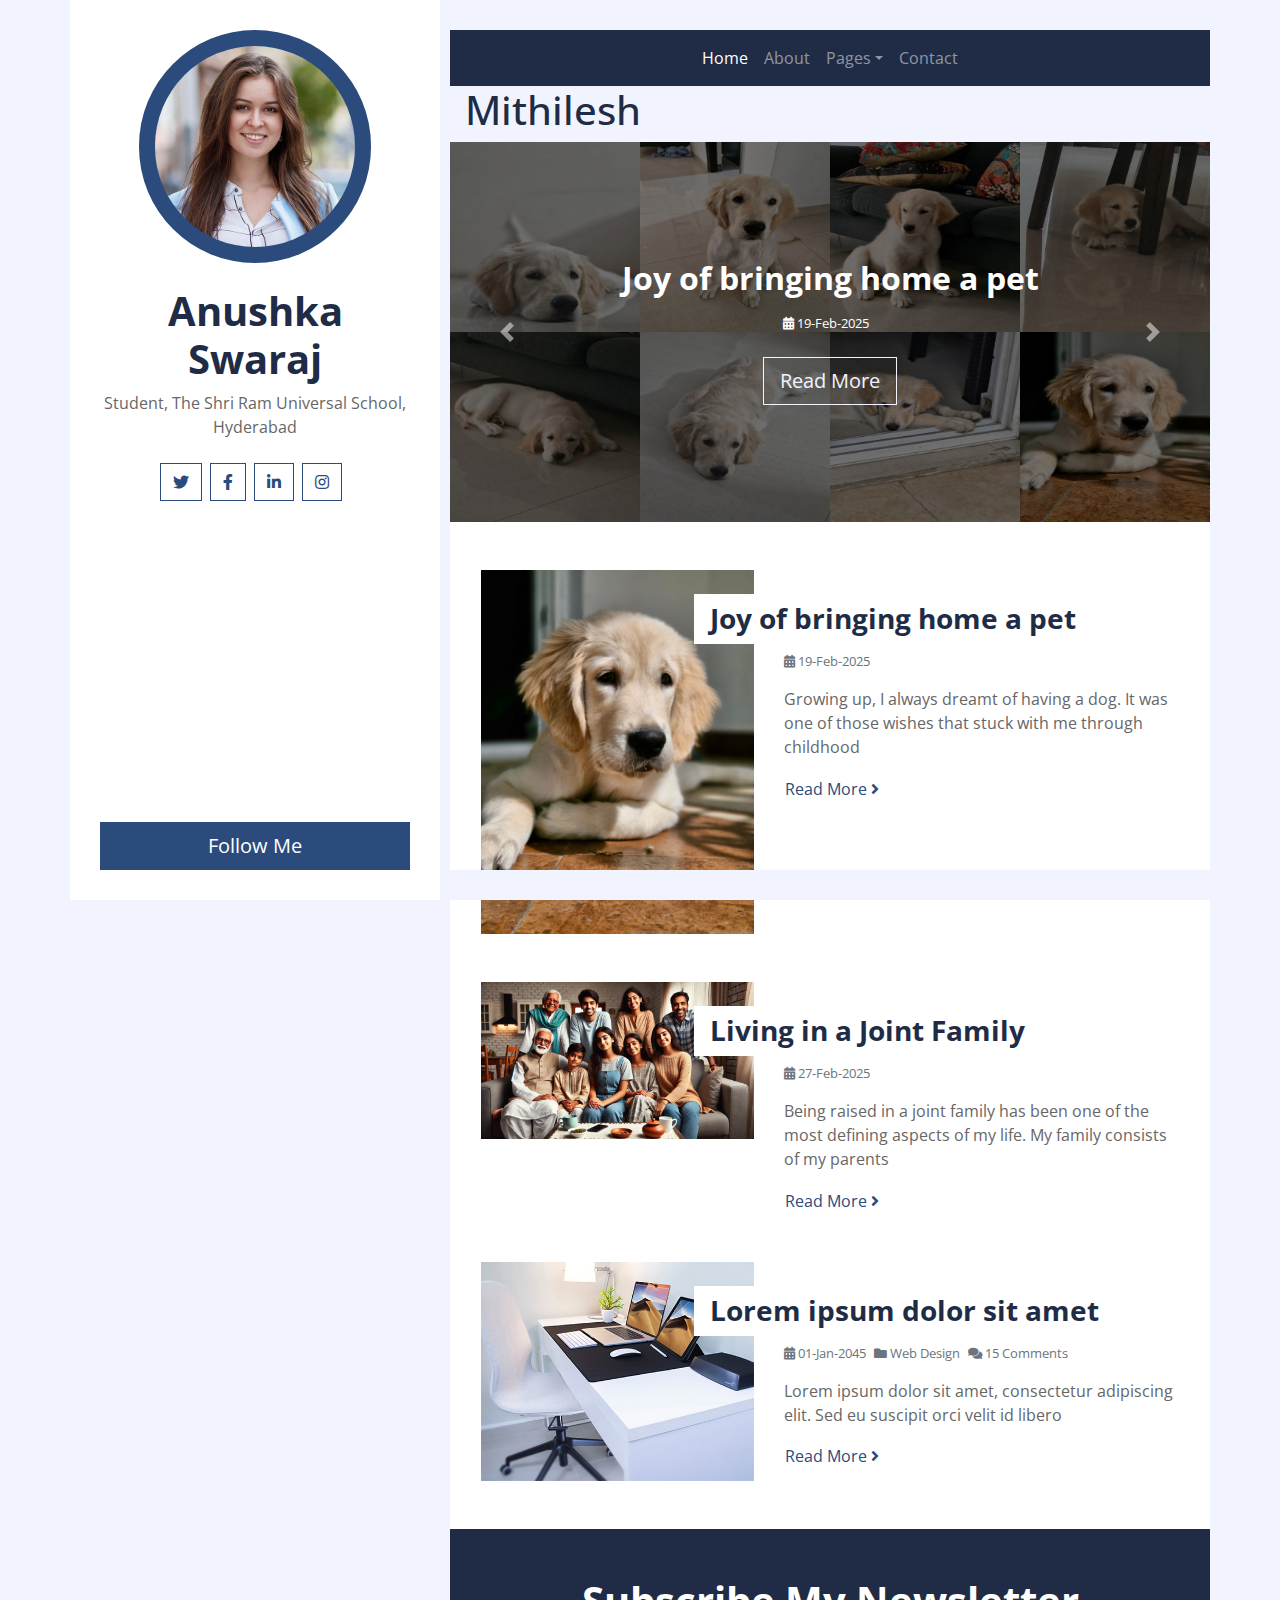
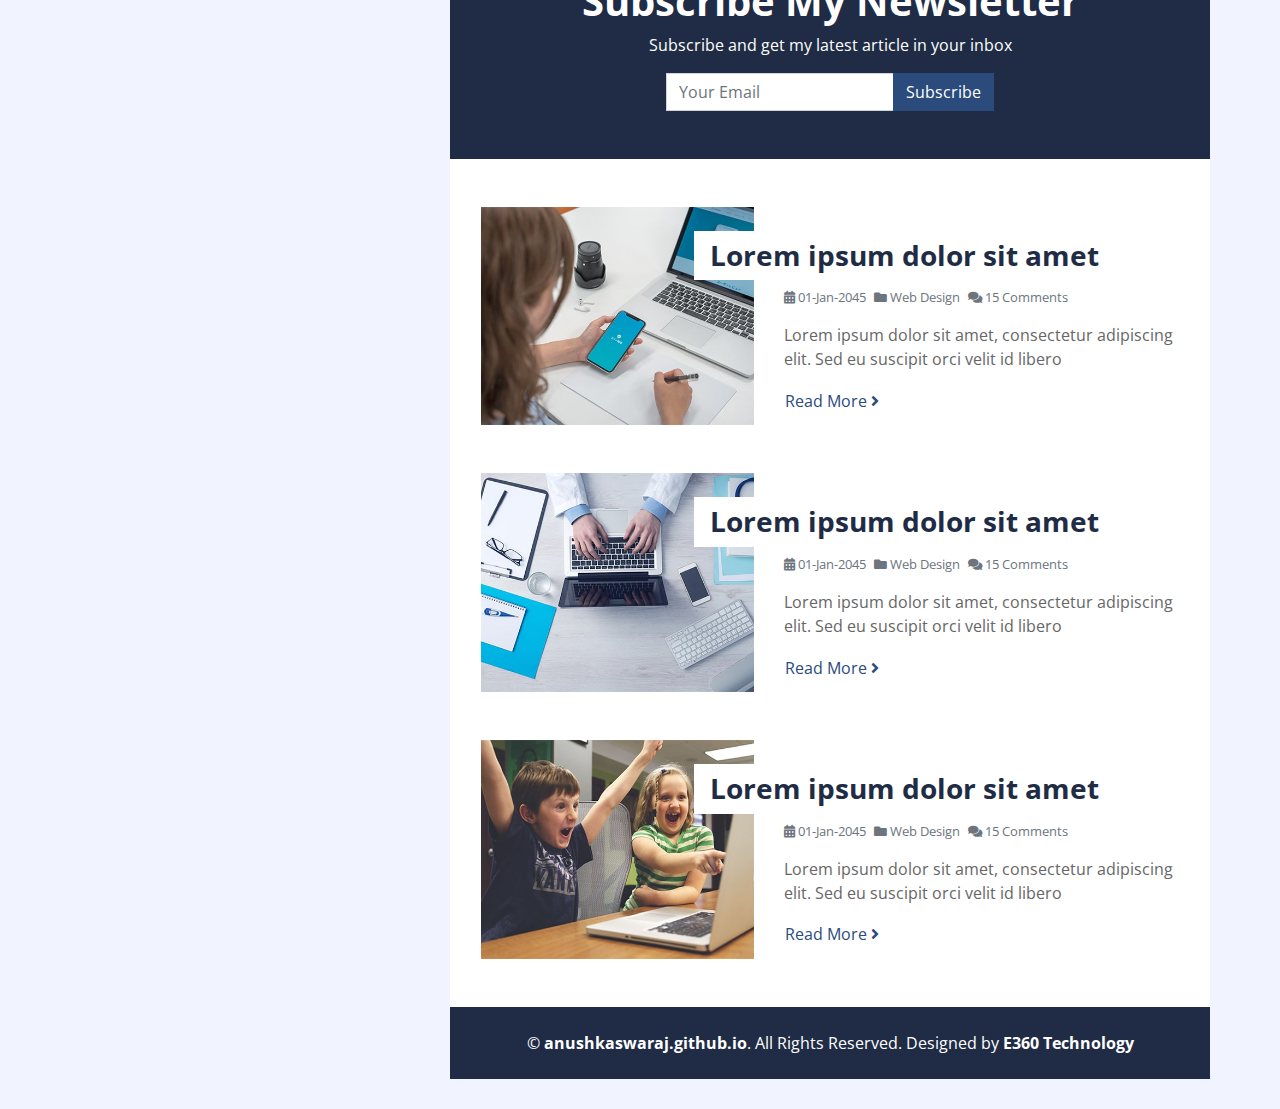
<file: index.html>
<!DOCTYPE html>
<html lang="en">
    <head>
        <meta charset="utf-8">
        <title>Anushka Swaraj's Website</title>
        <meta content="width=device-width, initial-scale=1.0" name="viewport">
        <meta content="Free Website Template" name="keywords">
        <meta content="Free Website Template" name="description">

        <!-- Favicon -->
        <link href="img/favicon.ico" rel="icon">

        <!-- Google Fonts -->
        <link href="https://fonts.googleapis.com/css2?family=Open+Sans:300;400;600;700;800&display=swap" rel="stylesheet">

        <!-- Font Awesome -->
        <link href="https://cdnjs.cloudflare.com/ajax/libs/font-awesome/5.10.0/css/all.min.css" rel="stylesheet">

        <!-- Customized Bootstrap Stylesheet -->
        <link href="css/style.css" rel="stylesheet">
        <script Access-Control-Allow-Origin="*"></script>
    </head>

    <body>
        <div class="wrapper">
            <div class="sidebar">
                <div class="sidebar-text d-flex flex-column h-100 justify-content-center text-center">
                    <img class="mx-auto d-block w-75 bg-primary img-fluid rounded-circle mb-4 p-3" src="img/profile.jpg" alt="Image">
                    <h1 class="font-weight-bold">Anushka Swaraj</h1>
                    <p class="mb-4">
                        Student, The Shri Ram Universal School, Hyderabad
                    </p>
                    <div class="d-flex justify-content-center mb-5">
                        <a class="btn btn-outline-primary mr-2" href="#"><i class="fab fa-twitter"></i></a>
                        <a class="btn btn-outline-primary mr-2" href="#"><i class="fab fa-facebook-f"></i></a>
                        <a class="btn btn-outline-primary mr-2" href="#"><i class="fab fa-linkedin-in"></i></a>
                        <a class="btn btn-outline-primary mr-2" href="#"><i class="fab fa-instagram"></i></a>
                    </div>
                    <a href="" class="btn btn-lg btn-block btn-primary mt-auto">Follow Me</a>
                </div>
                <div class="sidebar-icon d-flex flex-column h-100 justify-content-center text-right">
                    <i class="fas fa-2x fa-angle-double-right text-primary"></i>
                </div>
            </div>
            <div class="content">
                <!-- Navbar Start -->
                <div class="container p-0">
                    <nav class="navbar navbar-expand-lg bg-secondary navbar-dark">
                        <a href="" class="navbar-brand d-block d-lg-none">Navigation</a>
                        <button type="button" class="navbar-toggler" data-toggle="collapse" data-target="#navbarCollapse">
                            <span class="navbar-toggler-icon"></span>
                        </button>
                        <div class="collapse navbar-collapse justify-content-between" id="navbarCollapse">
                            <div class="navbar-nav m-auto">
                                <a href="index.html" class="nav-item nav-link active">Home</a>
                                <a href="about.html" class="nav-item nav-link">About</a>
                                <div class="nav-item dropdown">
                                    <a href="#" class="nav-link dropdown-toggle" data-toggle="dropdown">Pages</a>
                                    <div class="dropdown-menu">
                                        <a href="blog.html" class="dropdown-item">Blog Grid</a>
                                        <a href="joy_of_bringing_home_a_pet.html" class="dropdown-item">Joy of bringing home a pet</a>
                                        <a href="living_in_a_joint_family.html" class="dropdown-item">Living in a Joint Family</a>
                                    </div>
                                </div>
                                <a href="contact.html" class="nav-item nav-link">Contact</a>
                            </div>
                        </div>
                    </nav>
                </div>
                <div data-includeHTML="./common/navbar.html"></div>
                <!-- Navbar End -->
                
                <!-- Carousel Start -->
                <div class="container p-0">
                    <div id="blog-carousel" class="carousel slide" data-ride="carousel">
                        <div class="carousel-inner">
                            <div class="carousel-item active">
                                <img class="w-100" src="img/combined_image.jpeg" alt="Image">
                                <div class="carousel-caption d-flex flex-column align-items-center justify-content-center">
                                    <h2 class="mb-3 text-white font-weight-bold">Joy of bringing home a pet</h2>
                                    <div class="d-flex text-white">
                                        <small class="mr-2"><i class="fa fa-calendar-alt"></i> 19-Feb-2025</small>
                                        <!--
                                        <small class="mr-2"><i class="fa fa-folder"></i> Web Design</small>
                                        <small class="mr-2"><i class="fa fa-comments"></i> 15 Comments</small>
                                        -->
                                    </div>
                                    <a href="joy_of_bringing_home_a_pet.html" class="btn btn-lg btn-outline-light mt-4">Read More</a>
                                </div>
                            </div>
                            <div class="carousel-item">
                                <img class="w-100" src="img/cosmo_ai_2.webp" alt="Image">
                                <div class="carousel-caption d-flex flex-column align-items-center justify-content-center">
                                    <h2 class="text-white font-weight-bold">Living in a Joint Family</h2>
                                    <div class="d-flex">
                                        <small class="mr-2"><i class="fa fa-calendar-alt"></i>27-Feb-2025</small>
                                    </div>
                                    <a href="living_in_a_joint_family.html" class="btn btn-lg btn-outline-light mt-4">Read More</a>
                                </div>
                            </div>
                            <div class="carousel-item">
                                <img class="w-100" src="img/cosmo_ai_1.webp" alt="Image">
                                <div class="carousel-caption d-flex flex-column align-items-center justify-content-center">
                                    <h2 class="text-white font-weight-bold">Lorem ipsum dolor sit amet</h2>
                                    <div class="d-flex">
                                        <small class="mr-2"><i class="fa fa-calendar-alt"></i> 01-Jan-2045</small>
                                    </div>
                                    <a href="" class="btn btn-lg btn-outline-light mt-4">Read More</a>
                                </div>
                            </div>
                        </div>
                        <a class="carousel-control-prev" href="#blog-carousel" data-slide="prev">
                            <span class="carousel-control-prev-icon"></span>
                        </a>
                        <a class="carousel-control-next" href="#blog-carousel" data-slide="next">
                            <span class="carousel-control-next-icon"></span>
                        </a>
                    </div>
                </div>
                <!-- Carousel End -->
                
                
                <!-- Blog List Start -->
                <div class="container bg-white pt-5">
                    <div class="row blog-item px-3 pb-5">
                        <div class="col-md-5">
                            <img class="img-fluid mb-4 mb-md-0" src="img/cosmo_6.jpeg" alt="Image">
                        </div>
                        <div class="col-md-7">
                            <h3 class="mt-md-4 px-md-3 mb-2 py-2 bg-white font-weight-bold">Joy of bringing home a pet</h3>
                            <div class="d-flex mb-3">
                                <small class="mr-2 text-muted"><i class="fa fa-calendar-alt"></i> 19-Feb-2025</small>
                            </div>
                            <p>
                                Growing up, I always dreamt of having a dog. It was one of those wishes that stuck with me through childhood
                            </p>
                            <a class="btn btn-link p-0" href="joy_of_bringing_home_a_pet.html">Read More <i class="fa fa-angle-right"></i></a>
                        </div>
                    </div>
                    <div class="row blog-item px-3 pb-5">
                        <div class="col-md-5">
                            <img class="img-fluid mb-4 mb-md-0" src="img/joint_family_1.webp" alt="Image">
                        </div>
                        <div class="col-md-7">
                            <h3 class="mt-md-4 px-md-3 mb-2 py-2 bg-white font-weight-bold">Living in a Joint Family</h3>
                            <div class="d-flex mb-3">
                                <small class="mr-2 text-muted"><i class="fa fa-calendar-alt"></i> 27-Feb-2025</small>
                            </div>
                            <p>
                                Being raised in a joint family has been one of the most defining aspects of my life. My family consists of my parents
                            </p>
                            <a class="btn btn-link p-0" href="living_in_a_joint_family.html">Read More <i class="fa fa-angle-right"></i></a>
                        </div>
                    </div>
                    <div class="row blog-item px-3 pb-5">
                        <div class="col-md-5">
                            <img class="img-fluid mb-4 mb-md-0" src="img/blog-3.jpg" alt="Image">
                        </div>
                        <div class="col-md-7">
                            <h3 class="mt-md-4 px-md-3 mb-2 py-2 bg-white font-weight-bold">Lorem ipsum dolor sit amet</h3>
                            <div class="d-flex mb-3">
                                <small class="mr-2 text-muted"><i class="fa fa-calendar-alt"></i> 01-Jan-2045</small>
                                <small class="mr-2 text-muted"><i class="fa fa-folder"></i> Web Design</small>
                                <small class="mr-2 text-muted"><i class="fa fa-comments"></i> 15 Comments</small>
                            </div>
                            <p>
                                Lorem ipsum dolor sit amet, consectetur adipiscing elit. Sed eu suscipit orci velit id libero
                            </p>
                            <a class="btn btn-link p-0" href="">Read More <i class="fa fa-angle-right"></i></a>
                        </div>
                    </div>
                </div>
                <!-- Blog List End -->
                
                
                <!-- Subscribe Start -->
                <div class="container py-5 px-4 bg-secondary text-center">
                    <h1 class="text-white font-weight-bold">Subscribe My Newsletter</h1>
                    <p class="text-white">Subscribe and get my latest article in your inbox</p>
                    <form class="form-inline justify-content-center">
                        <div class="input-group">
                            <input type="text" class="form-control" placeholder="Your Email">
                            <div class="input-group-append">
                              <button class="btn btn-primary" type="submit">Subscribe</button>
                            </div>
                          </div>
                    </form>
                </div>
                <!-- Subscribe End -->
                
                
                <!-- Blog List Start -->
                <div class="container bg-white pt-5">
                    <div class="row blog-item px-3 pb-5">
                        <div class="col-md-5">
                            <img class="img-fluid mb-4 mb-md-0" src="img/blog-4.jpg" alt="Image">
                        </div>
                        <div class="col-md-7">
                            <h3 class="mt-md-4 px-md-3 mb-2 py-2 bg-white font-weight-bold">Lorem ipsum dolor sit amet</h3>
                            <div class="d-flex mb-3">
                                <small class="mr-2 text-muted"><i class="fa fa-calendar-alt"></i> 01-Jan-2045</small>
                                <small class="mr-2 text-muted"><i class="fa fa-folder"></i> Web Design</small>
                                <small class="mr-2 text-muted"><i class="fa fa-comments"></i> 15 Comments</small>
                            </div>
                            <p>
                                Lorem ipsum dolor sit amet, consectetur adipiscing elit. Sed eu suscipit orci velit id libero
                            </p>
                            <a class="btn btn-link p-0" href="">Read More <i class="fa fa-angle-right"></i></a>
                        </div>
                    </div>
                    <div class="row blog-item px-3 pb-5">
                        <div class="col-md-5">
                            <img class="img-fluid mb-4 mb-md-0" src="img/blog-5.jpg" alt="Image">
                        </div>
                        <div class="col-md-7">
                            <h3 class="mt-md-4 px-md-3 mb-2 py-2 bg-white font-weight-bold">Lorem ipsum dolor sit amet</h3>
                            <div class="d-flex mb-3">
                                <small class="mr-2 text-muted"><i class="fa fa-calendar-alt"></i> 01-Jan-2045</small>
                                <small class="mr-2 text-muted"><i class="fa fa-folder"></i> Web Design</small>
                                <small class="mr-2 text-muted"><i class="fa fa-comments"></i> 15 Comments</small>
                            </div>
                            <p>
                                Lorem ipsum dolor sit amet, consectetur adipiscing elit. Sed eu suscipit orci velit id libero
                            </p>
                            <a class="btn btn-link p-0" href="">Read More <i class="fa fa-angle-right"></i></a>
                        </div>
                    </div>
                    <div class="row blog-item px-3 pb-5">
                        <div class="col-md-5">
                            <img class="img-fluid mb-4 mb-md-0" src="img/blog-6.jpg" alt="Image">
                        </div>
                        <div class="col-md-7">
                            <h3 class="mt-md-4 px-md-3 mb-2 py-2 bg-white font-weight-bold">Lorem ipsum dolor sit amet</h3>
                            <div class="d-flex mb-3">
                                <small class="mr-2 text-muted"><i class="fa fa-calendar-alt"></i> 01-Jan-2045</small>
                                <small class="mr-2 text-muted"><i class="fa fa-folder"></i> Web Design</small>
                                <small class="mr-2 text-muted"><i class="fa fa-comments"></i> 15 Comments</small>
                            </div>
                            <p>
                                Lorem ipsum dolor sit amet, consectetur adipiscing elit. Sed eu suscipit orci velit id libero
                            </p>
                            <a class="btn btn-link p-0" href="">Read More <i class="fa fa-angle-right"></i></a>
                        </div>
                    </div>
                </div>
                <!-- Blog List End -->
                
                
                <!-- Footer Start -->
                <div class="container py-4 bg-secondary text-center">
                    <p class="m-0 text-white">
                        &copy; <a class="text-white font-weight-bold" href="#">anushkaswaraj.github.io</a>. All Rights Reserved. Designed by <a class="text-white font-weight-bold" href="https://www.e360technology.com">E360 Technology</a>
                    </p>
                </div>
                <!-- Footer End -->
            </div>
        </div>
        
        <!-- Back to Top -->
        <a href="#" class="back-to-top"><i class="fa fa-angle-double-up"></i></a>
        
        <!-- JavaScript Libraries -->
        <script src="https://code.jquery.com/jquery-3.4.1.min.js"></script>
        <script src="https://stackpath.bootstrapcdn.com/bootstrap/4.4.1/js/bootstrap.bundle.min.js"></script>
        <script src="lib/easing/easing.min.js"></script>
        <script src="lib/waypoints/waypoints.min.js"></script>

        <!-- Contact Javascript File -->
        <script src="mail/jqBootstrapValidation.min.js"></script>
        <script src="mail/contact.js"></script>

        <!-- Template Javascript -->
        <script src="js/main.js"></script>
        <script>
            $(document).ready(function () {
                $("div[data-includeHTML]").each(function () {                
                    $(this).load($(this).attr("data-includeHTML"));
                });
            });
        </script>
    </body>
</html>
</file>
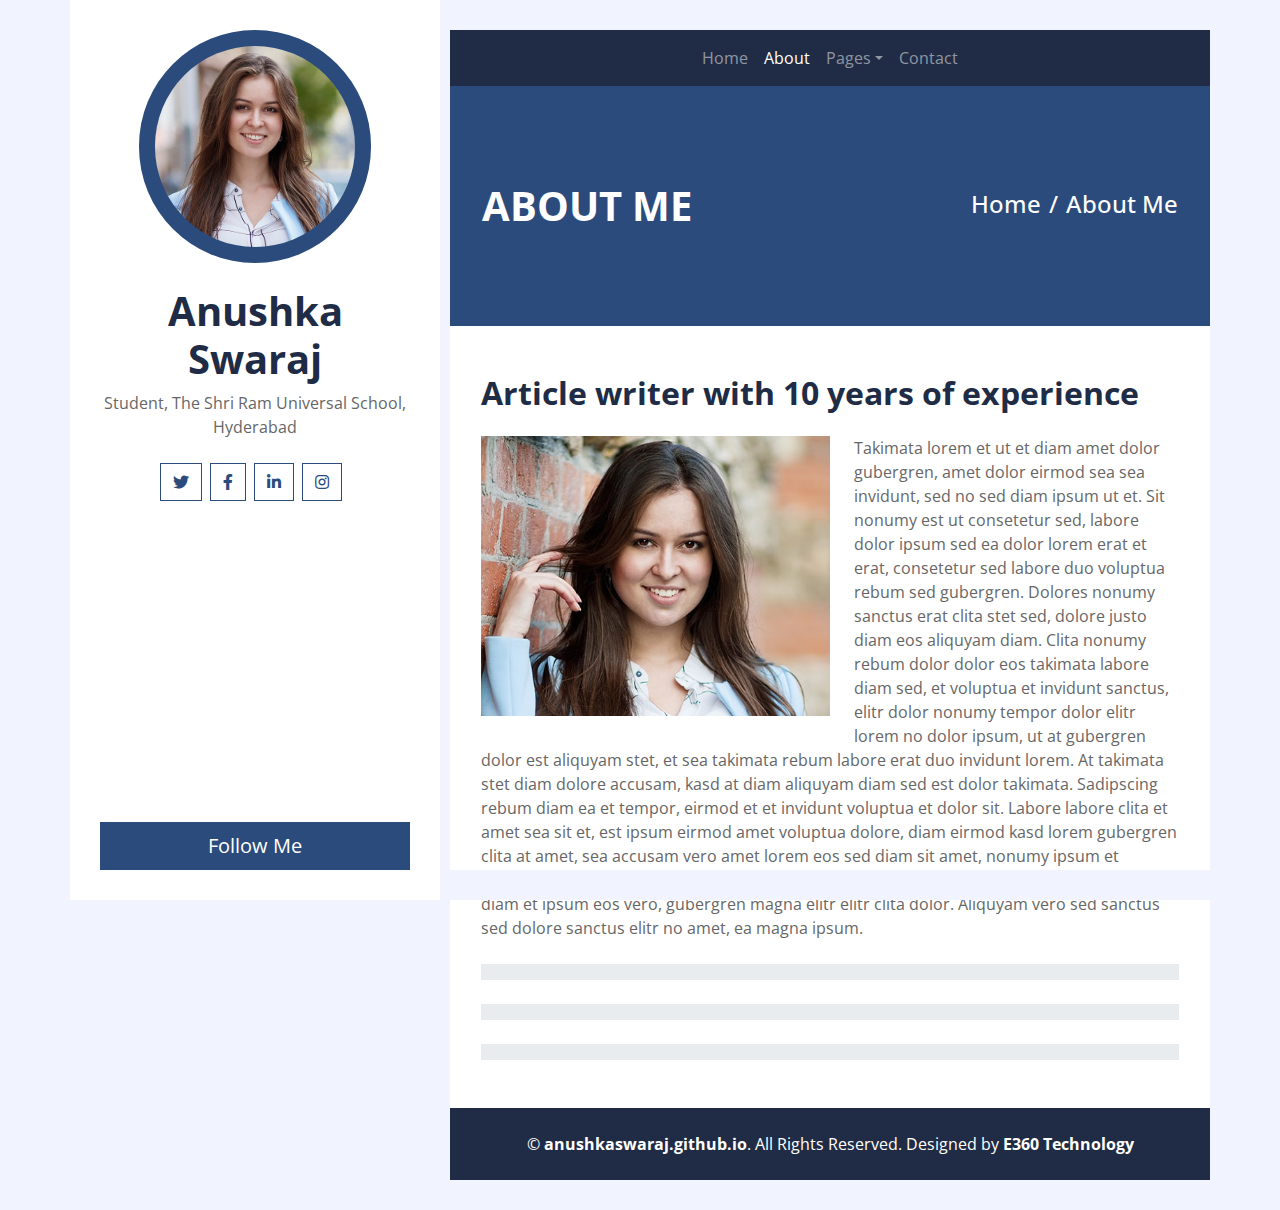
<file: about.html>
<!DOCTYPE html>
<html lang="en">
    <head>
        <meta charset="utf-8">
        <title>Anushka Swaraj's Website</title>
        <meta content="width=device-width, initial-scale=1.0" name="viewport">
        <meta content="Free Website Template" name="keywords">
        <meta content="Free Website Template" name="description">

        <!-- Favicon -->
        <link href="img/favicon.ico" rel="icon">

        <!-- Google Fonts -->
        <link href="https://fonts.googleapis.com/css2?family=Open+Sans:300;400;600;700;800&display=swap" rel="stylesheet">

        <!-- Font Awesome -->
        <link href="https://cdnjs.cloudflare.com/ajax/libs/font-awesome/5.10.0/css/all.min.css" rel="stylesheet">

        <!-- Customized Bootstrap Stylesheet -->
        <link href="css/style.css" rel="stylesheet">
    </head>

<body>
    <div class="wrapper">
        <div class="sidebar">
            <div class="sidebar-text d-flex flex-column h-100 justify-content-center text-center">
                <img class="mx-auto d-block w-75 bg-primary img-fluid rounded-circle mb-4 p-3" src="img/profile.jpg" alt="Image">
                <h1 class="font-weight-bold">Anushka Swaraj</h1>
                <p class="mb-4">
                    Student, The Shri Ram Universal School, Hyderabad
                </p>
                <div class="d-flex justify-content-center mb-5">
                    <a class="btn btn-outline-primary mr-2" href="#"><i class="fab fa-twitter"></i></a>
                    <a class="btn btn-outline-primary mr-2" href="#"><i class="fab fa-facebook-f"></i></a>
                    <a class="btn btn-outline-primary mr-2" href="#"><i class="fab fa-linkedin-in"></i></a>
                    <a class="btn btn-outline-primary mr-2" href="#"><i class="fab fa-instagram"></i></a>
                </div>
                <a href="" class="btn btn-lg btn-block btn-primary mt-auto">Follow Me</a>
            </div>
            <div class="sidebar-icon d-flex flex-column h-100 justify-content-center text-right">
                <i class="fas fa-2x fa-angle-double-right text-primary"></i>
            </div>
        </div>
        <div class="content">
            <!-- Navbar Start -->
            <div class="container p-0">
                <nav class="navbar navbar-expand-lg bg-secondary navbar-dark">
                    <a href="" class="navbar-brand d-block d-lg-none">Navigation</a>
                    <button type="button" class="navbar-toggler" data-toggle="collapse" data-target="#navbarCollapse">
                        <span class="navbar-toggler-icon"></span>
                    </button>
                    <div class="collapse navbar-collapse justify-content-between" id="navbarCollapse">
                        <div class="navbar-nav m-auto">
                            <a href="index.html" class="nav-item nav-link">Home</a>
                            <a href="about.html" class="nav-item nav-link active">About</a>
                            <div class="nav-item dropdown">
                                <a href="#" class="nav-link dropdown-toggle" data-toggle="dropdown">Pages</a>
                                <div class="dropdown-menu">
                                    <a href="blog.html" class="dropdown-item">Blog Grid</a>
                                    <a href="joy_of_bringing_home_a_pet.html" class="dropdown-item">Joy of bringing home a pet</a>
                                    <a href="living_in_a_joint_family.html" class="dropdown-item">Living in a Joint Family</a>
                                </div>
                            </div>
                            <a href="contact.html" class="nav-item nav-link">Contact</a>
                        </div>
                    </div>
                </nav>
            </div>
            <!-- Navbar End -->

            <!-- Page Header Start -->
            <div class="container py-5 px-2 bg-primary">
                <div class="row py-5 px-4">
                    <div class="col-sm-6 text-center text-md-left">
                        <h1 class="mb-3 mb-md-0 text-white text-uppercase font-weight-bold">About Me</h1>
                    </div>
                    <div class="col-sm-6 text-center text-md-right">
                        <div class="d-inline-flex pt-2">
                            <h4 class="m-0 text-white"><a class="text-white" href="">Home</a></h4>
                            <h4 class="m-0 text-white px-2">/</h4>
                            <h4 class="m-0 text-white">About Me</h4>
                        </div>
                    </div>
                </div>
            </div>
            <!-- Page Header End -->


            <!-- About Start -->
            <div class="container bg-white pt-5">
                <div class="row px-3 pb-5">
                    <div class="col-md-12">
                        <h2 class="mb-4 font-weight-bold">Article writer with 10 years of experience</h2>
                        <img class="img-fluid float-left w-50 mr-4 mb-3" src="img/about.jpg" alt="Image">
                        <p class="m-0">
                            Takimata lorem et ut et diam amet dolor gubergren, amet dolor eirmod sea sea invidunt, sed no sed diam ipsum ut et. Sit nonumy est ut consetetur sed, labore dolor ipsum sed ea dolor lorem erat et erat, consetetur sed labore duo voluptua rebum sed gubergren. Dolores nonumy sanctus erat clita stet sed, dolore justo diam eos aliquyam diam. Clita nonumy rebum dolor dolor eos takimata labore diam sed, et voluptua et invidunt sanctus, elitr dolor nonumy tempor dolor elitr lorem no dolor ipsum, ut at gubergren dolor est aliquyam stet, et sea takimata rebum labore erat duo invidunt lorem. At takimata stet diam dolore accusam, kasd at diam aliquyam diam sed est dolor takimata. Sadipscing rebum diam ea et tempor, eirmod et et invidunt voluptua et dolor sit. Labore labore clita et amet sea sit et, est ipsum eirmod amet voluptua dolore, diam eirmod kasd lorem gubergren clita at amet, sea accusam vero amet lorem eos sed diam sit amet, nonumy ipsum et tempor magna dolores aliquyam vero eos ipsum. Ipsum ipsum sadipscing diam aliquyam diam et ipsum eos vero, gubergren magna elitr elitr clita dolor. Aliquyam vero sed sanctus sed dolore sanctus elitr no amet, ea magna ipsum.
                        </p>
                    </div>
                    <div class="col-md-12 pt-4">
                        <div class="d-flex flex-column skills">
                            <div class="progress w-100 mb-4">
                                <div class="progress-bar" role="progressbar" aria-valuenow="80" aria-valuemin="0" aria-valuemax="100">Adaptability</div>
                            </div>
                            <div class="progress w-100 mb-4">
                                <div class="progress-bar" role="progressbar" aria-valuenow="90" aria-valuemin="0" aria-valuemax="100">Research</div>
                            </div>
                            <div class="progress w-100">
                                <div class="progress-bar" role="progressbar" aria-valuenow="100" aria-valuemin="0" aria-valuemax="100">Editing</div>
                            </div>
                        </div>
                    </div>
                </div>
            </div>
            <!-- About End -->


            <!-- Footer Start -->
            <div class="container py-4 bg-secondary text-center">
                <p class="m-0 text-white">
                    &copy; <a class="text-white font-weight-bold" href="#">anushkaswaraj.github.io</a>. All Rights Reserved. Designed by <a class="text-white font-weight-bold" href="https://www.e360technology.com">E360 Technology</a>
                </p>
            </div>
            <!-- Footer End -->
        </div>
    </div>

    <!-- Back to Top -->
    <a href="#" class="back-to-top"><i class="fa fa-angle-double-up"></i></a>

    <!-- JavaScript Libraries -->
    <script src="https://code.jquery.com/jquery-3.4.1.min.js"></script>
    <script src="https://stackpath.bootstrapcdn.com/bootstrap/4.4.1/js/bootstrap.bundle.min.js"></script>
    <script src="lib/easing/easing.min.js"></script>
    <script src="lib/waypoints/waypoints.min.js"></script>

    <!-- Contact Javascript File -->
    <script src="mail/jqBootstrapValidation.min.js"></script>
    <script src="mail/contact.js"></script>

    <!-- Template Javascript -->
    <script src="js/main.js"></script>
</body>

</html>
</file>
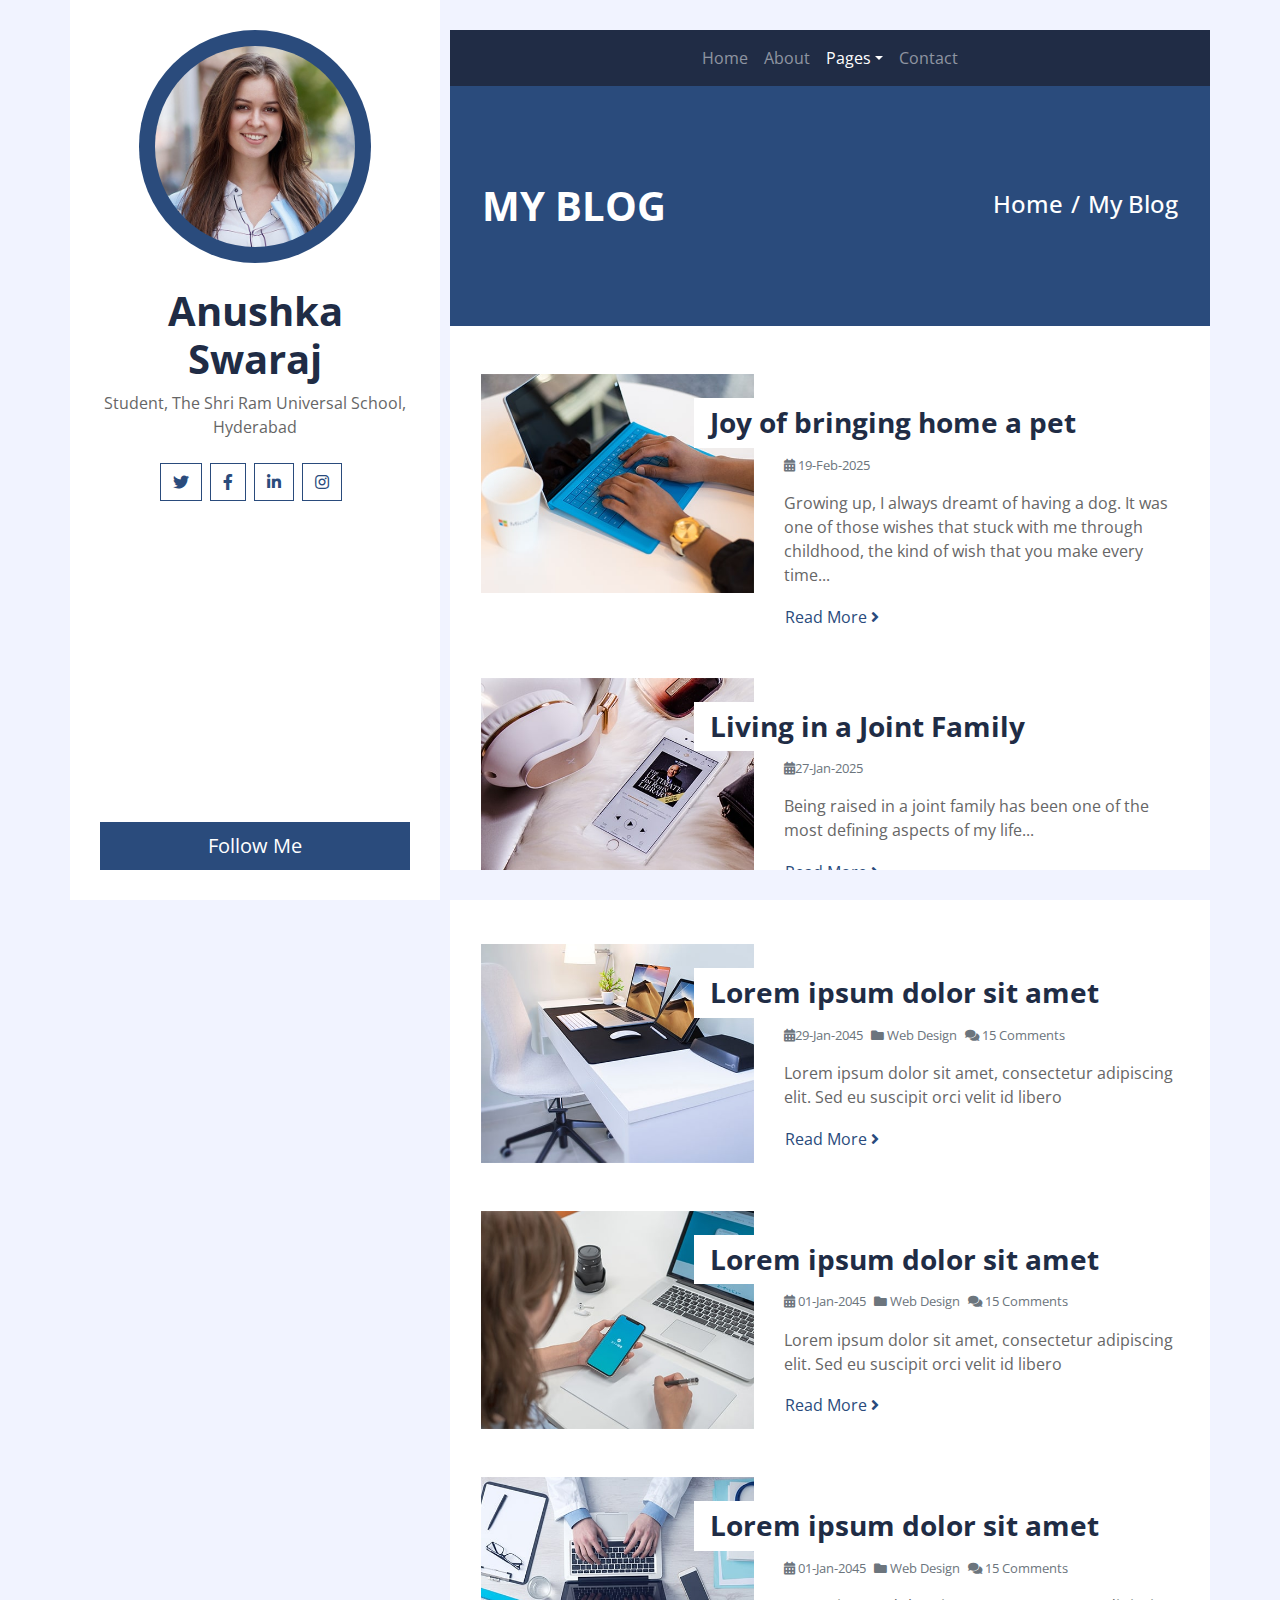
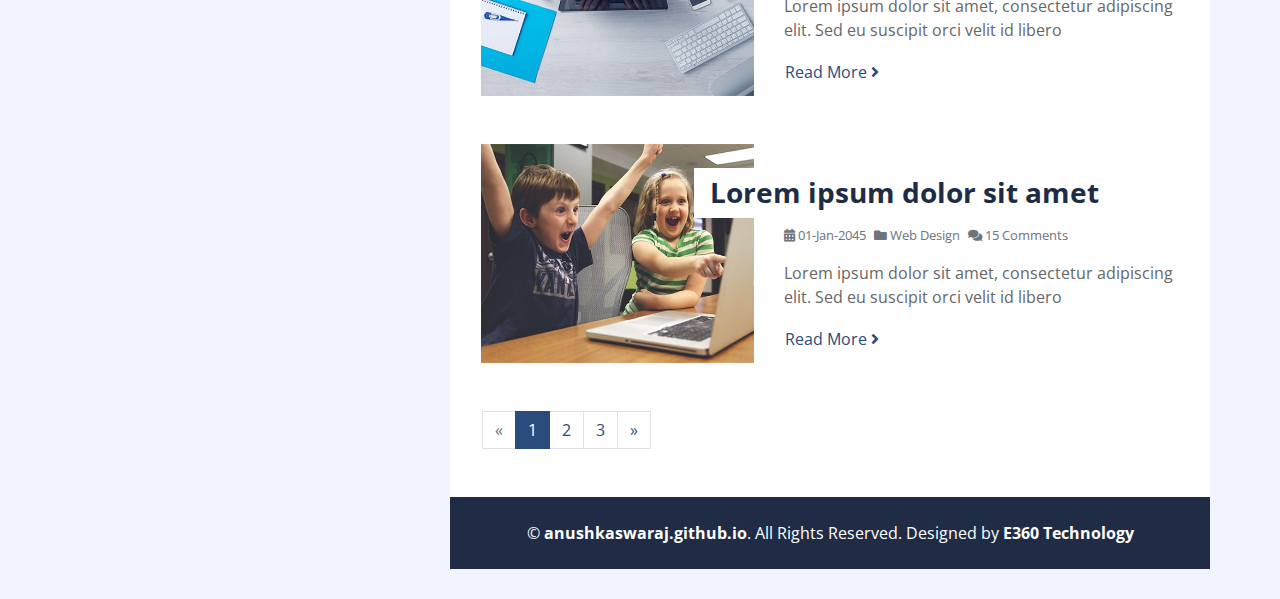
<file: blog.html>
<!DOCTYPE html>
<html lang="en">
    <head>
        <meta charset="utf-8">
        <title>Anushka Swaraj's Website</title>
        <meta content="width=device-width, initial-scale=1.0" name="viewport">
        <meta content="Free Website Template" name="keywords">
        <meta content="Free Website Template" name="description">

        <!-- Favicon -->
        <link href="img/favicon.ico" rel="icon">

        <!-- Google Fonts -->
        <link href="https://fonts.googleapis.com/css2?family=Open+Sans:300;400;600;700;800&display=swap" rel="stylesheet">

        <!-- Font Awesome -->
        <link href="https://cdnjs.cloudflare.com/ajax/libs/font-awesome/5.10.0/css/all.min.css" rel="stylesheet">

        <!-- Customized Bootstrap Stylesheet -->
        <link href="css/style.css" rel="stylesheet">
    </head>

<body>
    <div class="wrapper">
        <div class="sidebar">
            <div class="sidebar-text d-flex flex-column h-100 justify-content-center text-center">
                <img class="mx-auto d-block w-75 bg-primary img-fluid rounded-circle mb-4 p-3" src="img/profile.jpg" alt="Image">
                <h1 class="font-weight-bold">Anushka Swaraj</h1>
                <p class="mb-4">
                    Student, The Shri Ram Universal School, Hyderabad
                </p>
                <div class="d-flex justify-content-center mb-5">
                    <a class="btn btn-outline-primary mr-2" href="#"><i class="fab fa-twitter"></i></a>
                    <a class="btn btn-outline-primary mr-2" href="#"><i class="fab fa-facebook-f"></i></a>
                    <a class="btn btn-outline-primary mr-2" href="#"><i class="fab fa-linkedin-in"></i></a>
                    <a class="btn btn-outline-primary mr-2" href="#"><i class="fab fa-instagram"></i></a>
                </div>
                <a href="" class="btn btn-lg btn-block btn-primary mt-auto">Follow Me</a>
            </div>
            <div class="sidebar-icon d-flex flex-column h-100 justify-content-center text-right">
                <i class="fas fa-2x fa-angle-double-right text-primary"></i>
            </div>
        </div>
        <div class="content">
            <!-- Navbar Start -->
            <div class="container p-0">
                <nav class="navbar navbar-expand-lg bg-secondary navbar-dark">
                    <a href="" class="navbar-brand d-block d-lg-none">Navigation</a>
                    <button type="button" class="navbar-toggler" data-toggle="collapse" data-target="#navbarCollapse">
                        <span class="navbar-toggler-icon"></span>
                    </button>
                    <div class="collapse navbar-collapse justify-content-between" id="navbarCollapse">
                        <div class="navbar-nav m-auto">
                            <a href="index.html" class="nav-item nav-link">Home</a>
                            <a href="about.html" class="nav-item nav-link">About</a>
                            <div class="nav-item dropdown">
                                <a href="#" class="nav-link dropdown-toggle active" data-toggle="dropdown">Pages</a>
                                <div class="dropdown-menu">
                                    <a href="blog.html" class="dropdown-item">Blog Grid</a>
                                    <a href="joy_of_bringing_home_a_pet.html" class="dropdown-item">Joy of bringing home a pet</a>
                                    <a href="living_in_a_joint_family.html" class="dropdown-item">Living in a Joint Family</a>
                                </div>
                            </div>
                            <a href="contact.html" class="nav-item nav-link">Contact</a>
                        </div>
                    </div>
                </nav>
            </div>
            <!-- Navbar End -->

            <!-- Page Header Start -->
            <div class="container py-5 px-2 bg-primary">
                <div class="row py-5 px-4">
                    <div class="col-sm-6 text-center text-md-left">
                        <h1 class="mb-3 mb-md-0 text-white text-uppercase font-weight-bold">My Blog</h1>
                    </div>
                    <div class="col-sm-6 text-center text-md-right">
                        <div class="d-inline-flex pt-2">
                            <h4 class="m-0 text-white"><a class="text-white" href="">Home</a></h4>
                            <h4 class="m-0 text-white px-2">/</h4>
                            <h4 class="m-0 text-white">My Blog</h4>
                        </div>
                    </div>
                </div>
            </div>
            <!-- Page Header End -->
                
                
                <!-- Blog List Start -->
                <div class="container bg-white pt-5">
                    <div class="row blog-item px-3 pb-5">
                        <div class="col-md-5">
                            <img class="img-fluid mb-4 mb-md-0" src="img/blog-1.jpg" alt="Image">
                        </div>
                        <div class="col-md-7">
                            <h3 class="mt-md-4 px-md-3 mb-2 py-2 bg-white font-weight-bold">Joy of bringing home a pet</h3>
                            
                            <div class="d-flex mb-3">
                                <small class="mr-2 text-muted"><i class="fa fa-calendar-alt"></i> 19-Feb-2025</small>
                                <!--
                                <small class="mr-2 text-muted"><i class="fa fa-folder"></i> Web Design</small>
                                <small class="mr-2 text-muted"><i class="fa fa-comments"></i> 15 Comments</small>
                                -->
                            </div>
                            
                            <p>
                                Growing up, I always dreamt of having a dog. It was one of those wishes that stuck with me through childhood, the kind of wish that you make every time...
                            </p>
                            <a class="btn btn-link p-0" href="joy_of_bringing_home_a_pet.html">Read More <i class="fa fa-angle-right"></i></a>
                        </div>
                    </div>
                    <div class="row blog-item px-3 pb-5">
                        <div class="col-md-5">
                            <img class="img-fluid mb-4 mb-md-0" src="img/blog-2.jpg" alt="Image">
                        </div>
                        <div class="col-md-7">
                            <h3 class="mt-md-4 px-md-3 mb-2 py-2 bg-white font-weight-bold">Living in a Joint Family</h3>
                            <div class="d-flex mb-3">
                                <small class="mr-2 text-muted"><i class="fa fa-calendar-alt"></i>27-Jan-2025</small>
                                <!--
                                <small class="mr-2 text-muted"><i class="fa fa-folder"></i> Web Design</small>
                                <small class="mr-2 text-muted"><i class="fa fa-comments"></i> 15 Comments</small>
                                -->
                            </div>
                            <p>
                                Being raised in a joint family has been one of the most defining aspects of my life...
                            </p>
                            <a class="btn btn-link p-0" href="">Read More <i class="fa fa-angle-right"></i></a>
                        </div>
                    </div>
                    <div class="row blog-item px-3 pb-5">
                        <div class="col-md-5">
                            <img class="img-fluid mb-4 mb-md-0" src="img/blog-3.jpg" alt="Image">
                        </div>
                        <div class="col-md-7">
                            <h3 class="mt-md-4 px-md-3 mb-2 py-2 bg-white font-weight-bold">Lorem ipsum dolor sit amet</h3>
                            <div class="d-flex mb-3">
                                <small class="mr-2 text-muted"><i class="fa fa-calendar-alt"></i>29-Jan-2045</small>
                                <small class="mr-2 text-muted"><i class="fa fa-folder"></i> Web Design</small>
                                <small class="mr-2 text-muted"><i class="fa fa-comments"></i> 15 Comments</small>
                            </div>
                            <p>
                                Lorem ipsum dolor sit amet, consectetur adipiscing elit. Sed eu suscipit orci velit id libero
                            </p>
                            <a class="btn btn-link p-0" href="">Read More <i class="fa fa-angle-right"></i></a>
                        </div>
                    </div>
                    <div class="row blog-item px-3 pb-5">
                        <div class="col-md-5">
                            <img class="img-fluid mb-4 mb-md-0" src="img/blog-4.jpg" alt="Image">
                        </div>
                        <div class="col-md-7">
                            <h3 class="mt-md-4 px-md-3 mb-2 py-2 bg-white font-weight-bold">Lorem ipsum dolor sit amet</h3>
                            <div class="d-flex mb-3">
                                <small class="mr-2 text-muted"><i class="fa fa-calendar-alt"></i> 01-Jan-2045</small>
                                <small class="mr-2 text-muted"><i class="fa fa-folder"></i> Web Design</small>
                                <small class="mr-2 text-muted"><i class="fa fa-comments"></i> 15 Comments</small>
                            </div>
                            <p>
                                Lorem ipsum dolor sit amet, consectetur adipiscing elit. Sed eu suscipit orci velit id libero
                            </p>
                            <a class="btn btn-link p-0" href="">Read More <i class="fa fa-angle-right"></i></a>
                        </div>
                    </div>
                    <div class="row blog-item px-3 pb-5">
                        <div class="col-md-5">
                            <img class="img-fluid mb-4 mb-md-0" src="img/blog-5.jpg" alt="Image">
                        </div>
                        <div class="col-md-7">
                            <h3 class="mt-md-4 px-md-3 mb-2 py-2 bg-white font-weight-bold">Lorem ipsum dolor sit amet</h3>
                            <div class="d-flex mb-3">
                                <small class="mr-2 text-muted"><i class="fa fa-calendar-alt"></i> 01-Jan-2045</small>
                                <small class="mr-2 text-muted"><i class="fa fa-folder"></i> Web Design</small>
                                <small class="mr-2 text-muted"><i class="fa fa-comments"></i> 15 Comments</small>
                            </div>
                            <p>
                                Lorem ipsum dolor sit amet, consectetur adipiscing elit. Sed eu suscipit orci velit id libero
                            </p>
                            <a class="btn btn-link p-0" href="">Read More <i class="fa fa-angle-right"></i></a>
                        </div>
                    </div>
                    <div class="row blog-item px-3 pb-5">
                        <div class="col-md-5">
                            <img class="img-fluid mb-4 mb-md-0" src="img/blog-6.jpg" alt="Image">
                        </div>
                        <div class="col-md-7">
                            <h3 class="mt-md-4 px-md-3 mb-2 py-2 bg-white font-weight-bold">Lorem ipsum dolor sit amet</h3>
                            <div class="d-flex mb-3">
                                <small class="mr-2 text-muted"><i class="fa fa-calendar-alt"></i> 01-Jan-2045</small>
                                <small class="mr-2 text-muted"><i class="fa fa-folder"></i> Web Design</small>
                                <small class="mr-2 text-muted"><i class="fa fa-comments"></i> 15 Comments</small>
                            </div>
                            <p>
                                Lorem ipsum dolor sit amet, consectetur adipiscing elit. Sed eu suscipit orci velit id libero
                            </p>
                            <a class="btn btn-link p-0" href="">Read More <i class="fa fa-angle-right"></i></a>
                        </div>
                    </div>
                    <div class="row px-3 pb-5">
                        <nav aria-label="Page navigation">
                          <ul class="pagination m-0 mx-3">
                            <li class="page-item disabled">
                              <a class="page-link" href="#" aria-label="Previous">
                                <span aria-hidden="true">&laquo;</span>
                                <span class="sr-only">Previous</span>
                              </a>
                            </li>
                            <li class="page-item active"><a class="page-link" href="#">1</a></li>
                            <li class="page-item"><a class="page-link" href="#">2</a></li>
                            <li class="page-item"><a class="page-link" href="#">3</a></li>
                            <li class="page-item">
                              <a class="page-link" href="#" aria-label="Next">
                                <span aria-hidden="true">&raquo;</span>
                                <span class="sr-only">Next</span>
                              </a>
                            </li>
                          </ul>
                        </nav>
                    </div>
                </div>
                <!-- Blog List End -->
                
                
                <!-- Footer Start -->
                <div class="container py-4 bg-secondary text-center">
                    <p class="m-0 text-white">
                        &copy; <a class="text-white font-weight-bold" href="#">anushkaswaraj.github.io</a>. All Rights Reserved. Designed by <a class="text-white font-weight-bold" href="https://www.e360technology.com">E360 Technology</a>
                    </p>
                </div>
                <!-- Footer End -->
            </div>
        </div>
        
        <!-- Back to Top -->
        <a href="#" class="back-to-top"><i class="fa fa-angle-double-up"></i></a>
        
        <!-- JavaScript Libraries -->
        <script src="https://code.jquery.com/jquery-3.4.1.min.js"></script>
        <script src="https://stackpath.bootstrapcdn.com/bootstrap/4.4.1/js/bootstrap.bundle.min.js"></script>
        <script src="lib/easing/easing.min.js"></script>
        <script src="lib/waypoints/waypoints.min.js"></script>

        <!-- Contact Javascript File -->
        <script src="mail/jqBootstrapValidation.min.js"></script>
        <script src="mail/contact.js"></script>

        <!-- Template Javascript -->
        <script src="js/main.js"></script>
    </body>
</html>
</file>
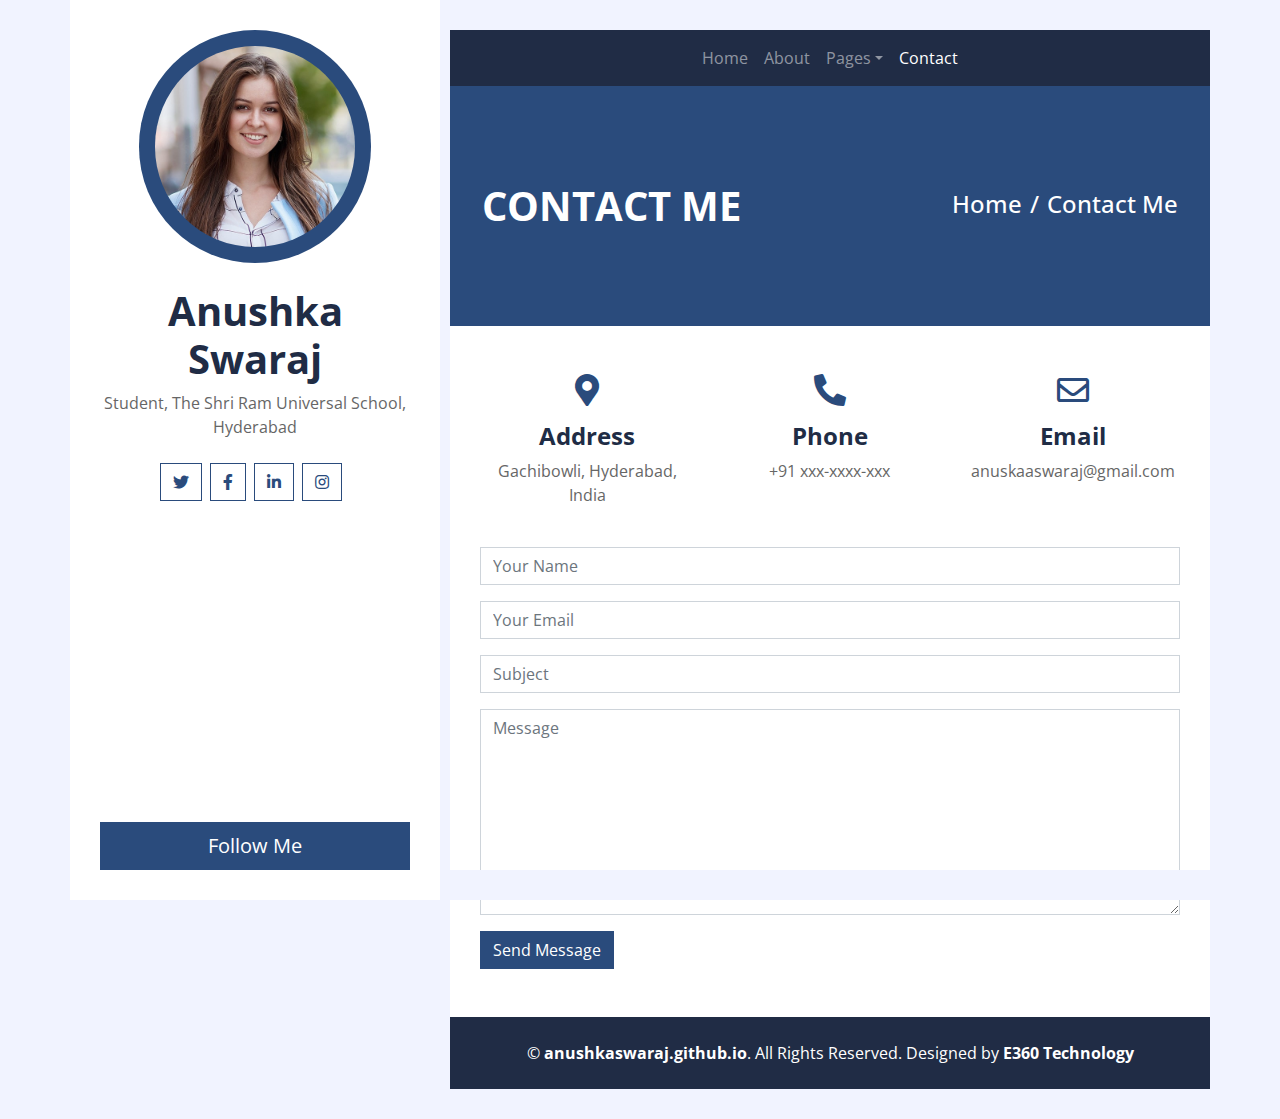
<file: contact.html>
<!DOCTYPE html>
<html lang="en">
    <head>
        <meta charset="utf-8">
        <title>Anushka Swaraj's Website</title>
        <meta content="width=device-width, initial-scale=1.0" name="viewport">
        <meta content="Free Website Template" name="keywords">
        <meta content="Free Website Template" name="description">

        <!-- Favicon -->
        <link href="img/favicon.ico" rel="icon">

        <!-- Google Fonts -->
        <link href="https://fonts.googleapis.com/css2?family=Open+Sans:300;400;600;700;800&display=swap" rel="stylesheet">

        <!-- Font Awesome -->
        <link href="https://cdnjs.cloudflare.com/ajax/libs/font-awesome/5.10.0/css/all.min.css" rel="stylesheet">

        <!-- Customized Bootstrap Stylesheet -->
        <link href="css/style.css" rel="stylesheet">
    </head>

<body>
    <div class="wrapper">
        <div class="sidebar">
            <div class="sidebar-text d-flex flex-column h-100 justify-content-center text-center">
                <img class="mx-auto d-block w-75 bg-primary img-fluid rounded-circle mb-4 p-3" src="img/profile.jpg" alt="Image">
                <h1 class="font-weight-bold">Anushka Swaraj</h1>
                <p class="mb-4">
                    Student, The Shri Ram Universal School, Hyderabad
                </p>
                <div class="d-flex justify-content-center mb-5">
                    <a class="btn btn-outline-primary mr-2" href="#"><i class="fab fa-twitter"></i></a>
                    <a class="btn btn-outline-primary mr-2" href="#"><i class="fab fa-facebook-f"></i></a>
                    <a class="btn btn-outline-primary mr-2" href="#"><i class="fab fa-linkedin-in"></i></a>
                    <a class="btn btn-outline-primary mr-2" href="#"><i class="fab fa-instagram"></i></a>
                </div>
                <a href="" class="btn btn-lg btn-block btn-primary mt-auto">Follow Me</a>
            </div>
            <div class="sidebar-icon d-flex flex-column h-100 justify-content-center text-right">
                <i class="fas fa-2x fa-angle-double-right text-primary"></i>
            </div>
        </div>
        <div class="content">
            <!-- Navbar Start -->
            <div class="container p-0">
                <nav class="navbar navbar-expand-lg bg-secondary navbar-dark">
                    <a href="" class="navbar-brand d-block d-lg-none">Navigation</a>
                    <button type="button" class="navbar-toggler" data-toggle="collapse" data-target="#navbarCollapse">
                        <span class="navbar-toggler-icon"></span>
                    </button>
                    <div class="collapse navbar-collapse justify-content-between" id="navbarCollapse">
                        <div class="navbar-nav m-auto">
                            <a href="index.html" class="nav-item nav-link">Home</a>
                            <a href="about.html" class="nav-item nav-link">About</a>
                            <div class="nav-item dropdown">
                                <a href="#" class="nav-link dropdown-toggle" data-toggle="dropdown">Pages</a>
                                <div class="dropdown-menu">
                                    <a href="blog.html" class="dropdown-item">Blog Grid</a>
                                    <a href="joy_of_bringing_home_a_pet.html" class="dropdown-item">Joy of bringing home a pet</a>
                                    <a href="living_in_a_joint_family.html" class="dropdown-item">Living in a Joint Family</a>
                                </div>
                            </div>
                            <a href="contact.html" class="nav-item nav-link active">Contact</a>
                        </div>
                    </div>
                </nav>
            </div>
            <!-- Navbar End -->

            <!-- Page Header Start -->
            <div class="container py-5 px-2 bg-primary">
                <div class="row py-5 px-4">
                    <div class="col-sm-6 text-center text-md-left">
                        <h1 class="mb-3 mb-md-0 text-white text-uppercase font-weight-bold">Contact Me</h1>
                    </div>
                    <div class="col-sm-6 text-center text-md-right">
                        <div class="d-inline-flex pt-2">
                            <h4 class="m-0 text-white"><a class="text-white" href="">Home</a></h4>
                            <h4 class="m-0 text-white px-2">/</h4>
                            <h4 class="m-0 text-white">Contact Me</h4>
                        </div>
                    </div>
                </div>
            </div>
            <!-- Page Header End -->


            <!-- Contact Start -->
            <div class="container bg-white pt-5">
                <div class="row px-3 pb-2">
                    <div class="col-sm-4 text-center mb-3">
                        <i class="fa fa-2x fa-map-marker-alt mb-3 text-primary"></i>
                        <h4 class="font-weight-bold">Address</h4>
                        <p>Gachibowli, Hyderabad, India</p>
                    </div>
                    <div class="col-sm-4 text-center mb-3">
                        <i class="fa fa-2x fa-phone-alt mb-3 text-primary"></i>
                        <h4 class="font-weight-bold">Phone</h4>
                        <p>+91 xxx-xxxx-xxx</p>
                    </div>
                    <div class="col-sm-4 text-center mb-3">
                        <i class="far fa-2x fa-envelope mb-3 text-primary"></i>
                        <h4 class="font-weight-bold">Email</h4>
                        <p>anuskaaswaraj@gmail.com</p>
                    </div>
                </div>
                <div class="col-md-12 pb-5">
                    <div class="contact-form">
                        <div id="success"></div>
                        <form name="sentMessage" id="contactForm" novalidate="novalidate">
                            <div class="control-group">
                                <input type="text" class="form-control" id="name" placeholder="Your Name" required="required" data-validation-required-message="Please enter your name" />
                                <p class="help-block text-danger"></p>
                            </div>
                            <div class="control-group">
                                <input type="email" class="form-control" id="email" placeholder="Your Email" required="required" data-validation-required-message="Please enter your email" />
                                <p class="help-block text-danger"></p>
                            </div>
                            <div class="control-group">
                                <input type="text" class="form-control" id="subject" placeholder="Subject" required="required" data-validation-required-message="Please enter a subject" />
                                <p class="help-block text-danger"></p>
                            </div>
                            <div class="control-group">
                                <textarea class="form-control" rows="8" id="message" placeholder="Message" required="required" data-validation-required-message="Please enter your message"></textarea>
                                <p class="help-block text-danger"></p>
                            </div>
                            <div>
                                <button class="btn btn-primary" type="submit" id="sendMessageButton">Send Message</button>
                            </div>
                        </form>
                    </div>
                </div>
            </div>
            <!-- Contact End -->


            <!-- Footer Start -->
            <div class="container py-4 bg-secondary text-center">
                <p class="m-0 text-white">
                    &copy; <a class="text-white font-weight-bold" href="#">anushkaswaraj.github.io</a>. All Rights Reserved. Designed by <a class="text-white font-weight-bold" href="https://www.e360technology.com">E360 Technology</a>
                </p>
            </div>
            <!-- Footer End -->
        </div>
    </div>

    <!-- Back to Top -->
    <a href="#" class="back-to-top"><i class="fa fa-angle-double-up"></i></a>

    <!-- JavaScript Libraries -->
    <script src="https://code.jquery.com/jquery-3.4.1.min.js"></script>
    <script src="https://stackpath.bootstrapcdn.com/bootstrap/4.4.1/js/bootstrap.bundle.min.js"></script>
    <script src="lib/easing/easing.min.js"></script>
    <script src="lib/waypoints/waypoints.min.js"></script>

    <!-- Contact Javascript File -->
    <script src="mail/jqBootstrapValidation.min.js"></script>
    <script src="mail/contact.js"></script>

    <!-- Template Javascript -->
    <script src="js/main.js"></script>
</body>

</html>
</file>
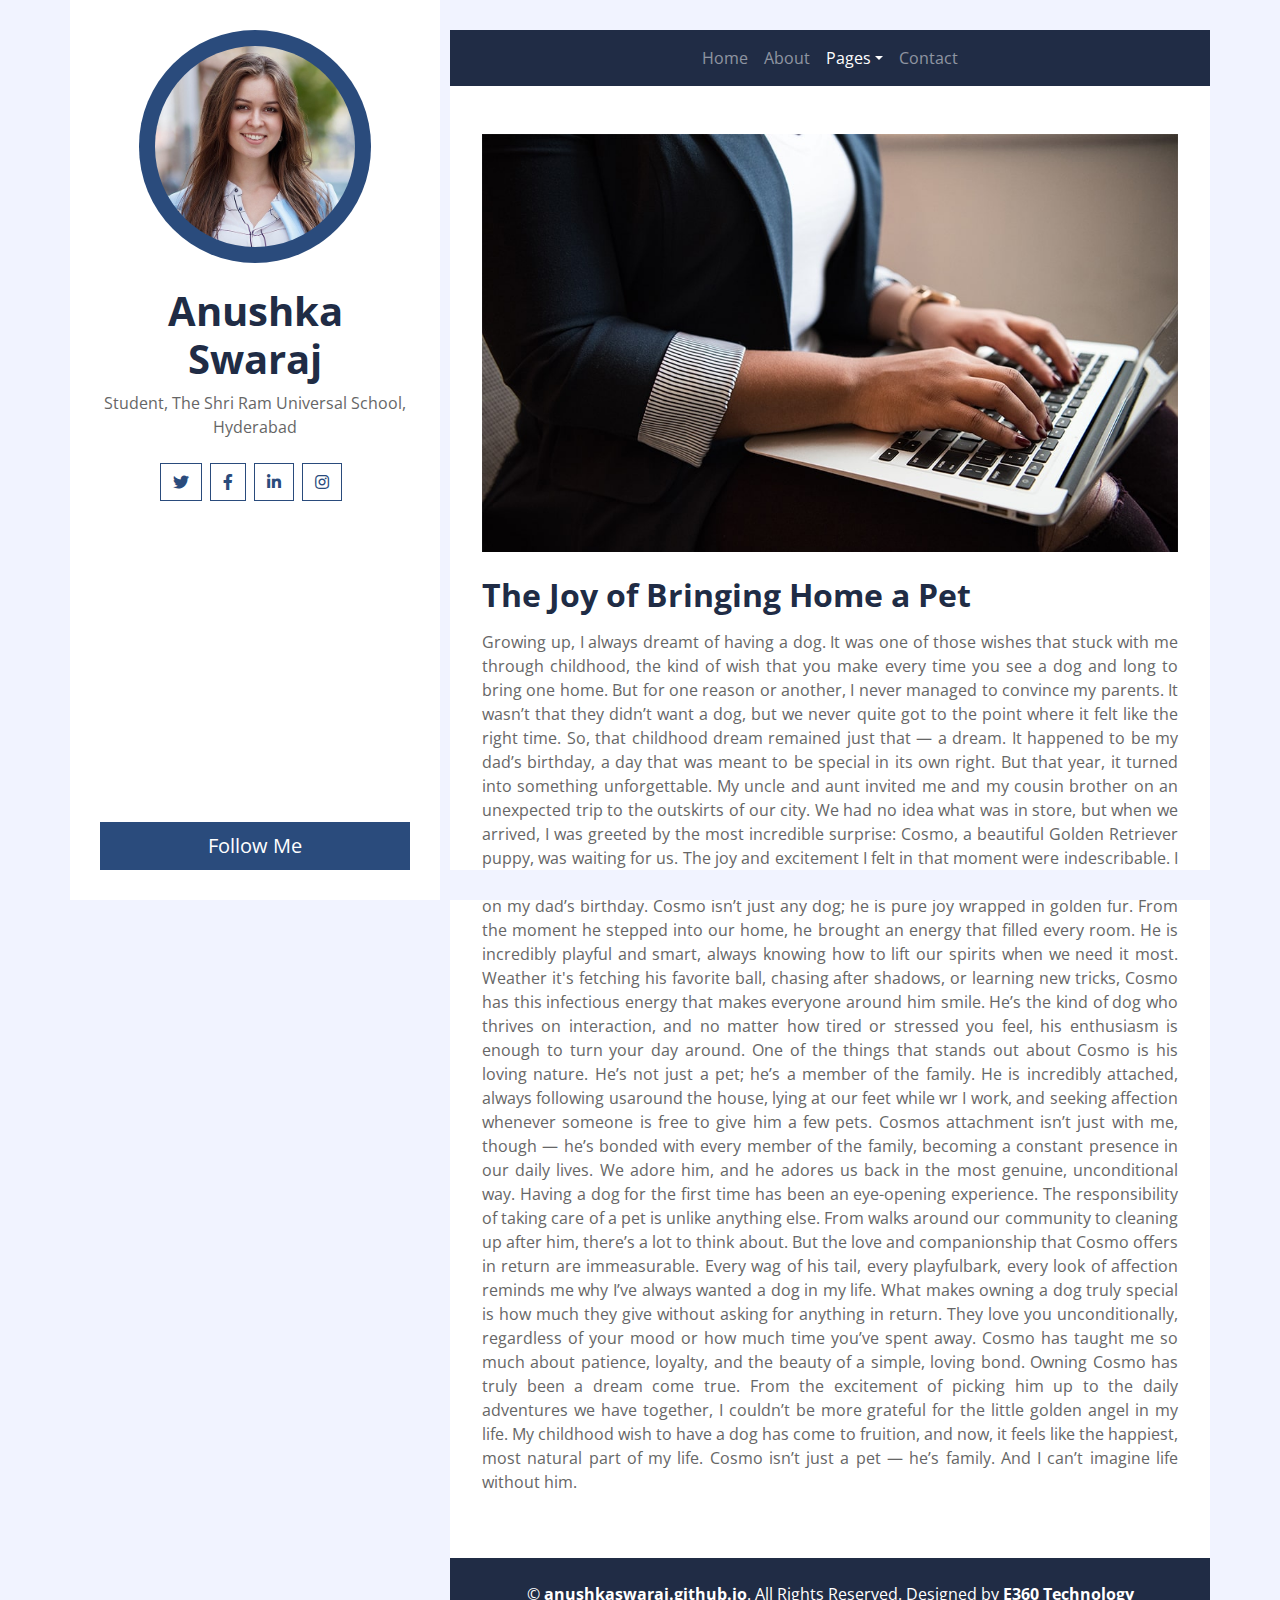
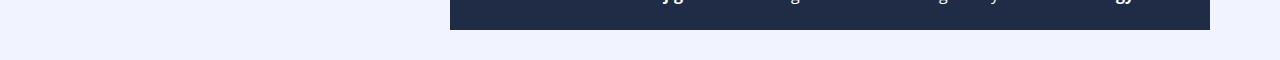
<file: joy_of_bringing_home_a_pet.html>
<!DOCTYPE html>
<html lang="en">
    <head>
        <meta charset="utf-8">
        <title>Anushka Swaraj's Website</title>
        <meta content="width=device-width, initial-scale=1.0" name="viewport">
        <meta content="Free Website Template" name="keywords">
        <meta content="Free Website Template" name="description">

        <!-- Favicon -->
        <link href="img/favicon.ico" rel="icon">

        <!-- Google Fonts -->
        <link href="https://fonts.googleapis.com/css2?family=Open+Sans:300;400;600;700;800&display=swap" rel="stylesheet">

        <!-- Font Awesome -->
        <link href="https://cdnjs.cloudflare.com/ajax/libs/font-awesome/5.10.0/css/all.min.css" rel="stylesheet">

        <!-- Customized Bootstrap Stylesheet -->
        <link href="css/style.css" rel="stylesheet">
    </head>

<body>
    <div class="wrapper">
        <div class="sidebar">
            <div class="sidebar-text d-flex flex-column h-100 justify-content-center text-center">
                <img class="mx-auto d-block w-75 bg-primary img-fluid rounded-circle mb-4 p-3" src="img/profile.jpg" alt="Image">
                <h1 class="font-weight-bold">Anushka Swaraj</h1>
                <p class="mb-4">
                    Student, The Shri Ram Universal School, Hyderabad
                </p>
                <div class="d-flex justify-content-center mb-5">
                    <a class="btn btn-outline-primary mr-2" href="#"><i class="fab fa-twitter"></i></a>
                    <a class="btn btn-outline-primary mr-2" href="#"><i class="fab fa-facebook-f"></i></a>
                    <a class="btn btn-outline-primary mr-2" href="#"><i class="fab fa-linkedin-in"></i></a>
                    <a class="btn btn-outline-primary mr-2" href="#"><i class="fab fa-instagram"></i></a>
                </div>
                <a href="" class="btn btn-lg btn-block btn-primary mt-auto">Follow Me</a>
            </div>
            <div class="sidebar-icon d-flex flex-column h-100 justify-content-center text-right">
                <i class="fas fa-2x fa-angle-double-right text-primary"></i>
            </div>
        </div>
        <div class="content">
            <!-- Navbar Start -->
            <div class="container p-0">
                <nav class="navbar navbar-expand-lg bg-secondary navbar-dark">
                    <a href="" class="navbar-brand d-block d-lg-none">Navigation</a>
                    <button type="button" class="navbar-toggler" data-toggle="collapse" data-target="#navbarCollapse">
                        <span class="navbar-toggler-icon"></span>
                    </button>
                    <div class="collapse navbar-collapse justify-content-between" id="navbarCollapse">
                        <div class="navbar-nav m-auto">
                            <a href="index.html" class="nav-item nav-link">Home</a>
                            <a href="about.html" class="nav-item nav-link">About</a>
                            <div class="nav-item dropdown">
                                <a href="#" class="nav-link dropdown-toggle active" data-toggle="dropdown">Pages</a>
                                <div class="dropdown-menu">
                                    <a href="blog.html" class="dropdown-item">Blog Grid</a>
                                    <a href="joy_of_bringing_home_a_pet.html" class="dropdown-item">Joy of bringing home a pet</a>
                                    <a href="living_in_a_joint_family.html" class="dropdown-item">Living in a Joint Family</a>
                                </div>
                            </div>
                            <a href="contact.html" class="nav-item nav-link">Contact</a>
                        </div>
                    </div>
                </nav>
            </div>
            <!-- Navbar End -->

            <!-- Page Header Start -->
            <!--
            <div class="container py-5 px-2 bg-primary">
                <div class="row py-5 px-4">
                    <div class="col-sm-6 text-center text-md-left">
                        <h1 class="mb-3 mb-md-0 text-white text-uppercase font-weight-bold">Blog Detail</h1>
                    </div>
                    <div class="col-sm-6 text-center text-md-right">
                        <div class="d-inline-flex pt-2">
                            <h4 class="m-0 text-white"><a class="text-white" href="">Home</a></h4>
                            <h4 class="m-0 text-white px-2">/</h4>
                            <h4 class="m-0 text-white">Blog Detail</h4>
                        </div>
                    </div>
                </div>
            </div>
        -->
            <!-- Page Header End -->

            <!-- Blog Detail Start -->
            <div class="container py-5 px-2 bg-white">
                <div class="row px-4">
                    <div class="col-12">
                        <img class="img-fluid mb-4" src="img/detail.jpg" alt="Image">
                        <h2 class="mb-3 font-weight-bold">The Joy of Bringing Home a Pet</h2>
                        <!-- img class="w-50 float-left mr-4 mb-3" src="img/blog-1.jpg" alt="Image" -->
                        <p style="text-align:justify;">Growing up, I always dreamt of having a dog. It was one of those wishes that stuck with me through childhood, the kind of wish that you make every time you see a dog and long to bring one home. But for one reason or another, I never managed to convince my parents. It wasn’t that they didn’t want a dog, but we never quite got to the point where it felt like the right time. So, that childhood dream remained just that — a dream.

It happened to be my dad’s birthday, a day that was meant to be special in its own right. But that year, it turned into something unforgettable. My uncle and aunt invited me and my cousin brother on an unexpected trip to the outskirts of our city. We had no idea what was in store, but when we arrived, I was greeted by the most incredible surprise: Cosmo, a beautiful Golden Retriever puppy, was waiting for us. The joy and excitement I felt in that moment were indescribable. I had finally gotten my very own dog — and it felt like the universe had gifted me a little angel on my dad’s birthday.

Cosmo isn’t just any dog; he is pure joy wrapped in golden fur. From the moment he stepped into our home, he brought an energy that filled every room. He is incredibly playful and smart, always knowing how to lift our spirits when we need it most. Weather it's fetching his favorite ball, chasing after shadows, or learning new tricks, Cosmo has this infectious energy that makes everyone around him smile. He’s the kind of dog who thrives on interaction, and no matter how tired or stressed you feel, his enthusiasm is enough to turn your day around.

One of the things that stands out about Cosmo is his loving nature. He’s not just a pet; he’s a member of the family. He is incredibly attached, always following usaround the house, lying at our feet while wr I work, and seeking affection whenever someone is free to give him a few pets. Cosmos attachment isn’t just with me, though — he’s bonded with every member of the family, becoming a constant presence in our daily lives. We adore him, and he adores us back in the most genuine, unconditional way.

Having a dog for the first time has been an eye-opening experience. The responsibility of taking care of a pet is unlike anything else. From walks around our community to cleaning up after him, there’s a lot to think about. But the love and companionship that Cosmo offers in return are immeasurable. Every wag of his tail, every playfulbark, every look of affection reminds me why I’ve always wanted a dog in my life.

What makes owning a dog truly special is how much they give without asking for anything in return. They love you unconditionally, regardless of your mood or how much time you’ve spent away. Cosmo has taught me so much about patience, loyalty, and the beauty of a simple, loving bond. Owning Cosmo has truly been a dream come true. From the excitement of picking him up to the daily adventures we have together, I couldn’t be more grateful for the little golden angel in my life. My childhood wish to have a dog has come to fruition, and now, it feels like the happiest, most natural part of my life.

Cosmo isn’t just a pet — he’s family. And I can’t imagine life without him.</p>
                    </div>
                <!--    
                    <div class="col-12">
                        <h3 class="mb-4 font-weight-bold">Leave a comment</h3>
                        <form>
                            <div class="form-group">
                                <label for="name">Name *</label>
                                <input type="text" class="form-control" id="name">
                            </div>
                            <div class="form-group">
                                <label for="email">Email *</label>
                                <input type="email" class="form-control" id="email">
                            </div>
                            <div class="form-group">
                                <label for="website">Website</label>
                                <input type="url" class="form-control" id="website">
                            </div>

                            <div class="form-group">
                                <label for="message">Message *</label>
                                <textarea id="message" cols="30" rows="5" class="form-control"></textarea>
                            </div>
                            <div class="form-group">
                                <input type="submit" value="Leave Comment" class="btn btn-primary">
                            </div>
                        </form>
                    </div>
                -->
                </div>
            </div>
            <!-- Blog Detail End -->
                
            <!-- Footer Start -->
            <div class="container py-4 bg-secondary text-center">
                <p class="m-0 text-white">
                    &copy; <a class="text-white font-weight-bold" href="#">anushkaswaraj.github.io</a>. All Rights Reserved. Designed by <a class="text-white font-weight-bold" href="https://www.e360technology.com">E360 Technology</a>
                </p>
            </div>
            <!-- Footer End -->
        </div>
    </div>
        
    <!-- Back to Top -->
    <a href="#" class="back-to-top"><i class="fa fa-angle-double-up"></i></a>
    
    <!-- JavaScript Libraries -->
    <script src="https://code.jquery.com/jquery-3.4.1.min.js"></script>
    <script src="https://stackpath.bootstrapcdn.com/bootstrap/4.4.1/js/bootstrap.bundle.min.js"></script>
    <script src="lib/easing/easing.min.js"></script>
    <script src="lib/waypoints/waypoints.min.js"></script>

    <!-- Contact Javascript File -->
    <script src="mail/jqBootstrapValidation.min.js"></script>
    <script src="mail/contact.js"></script>

    <!-- Template Javascript -->
    <script src="js/main.js"></script>
</body>
</html>
</file>
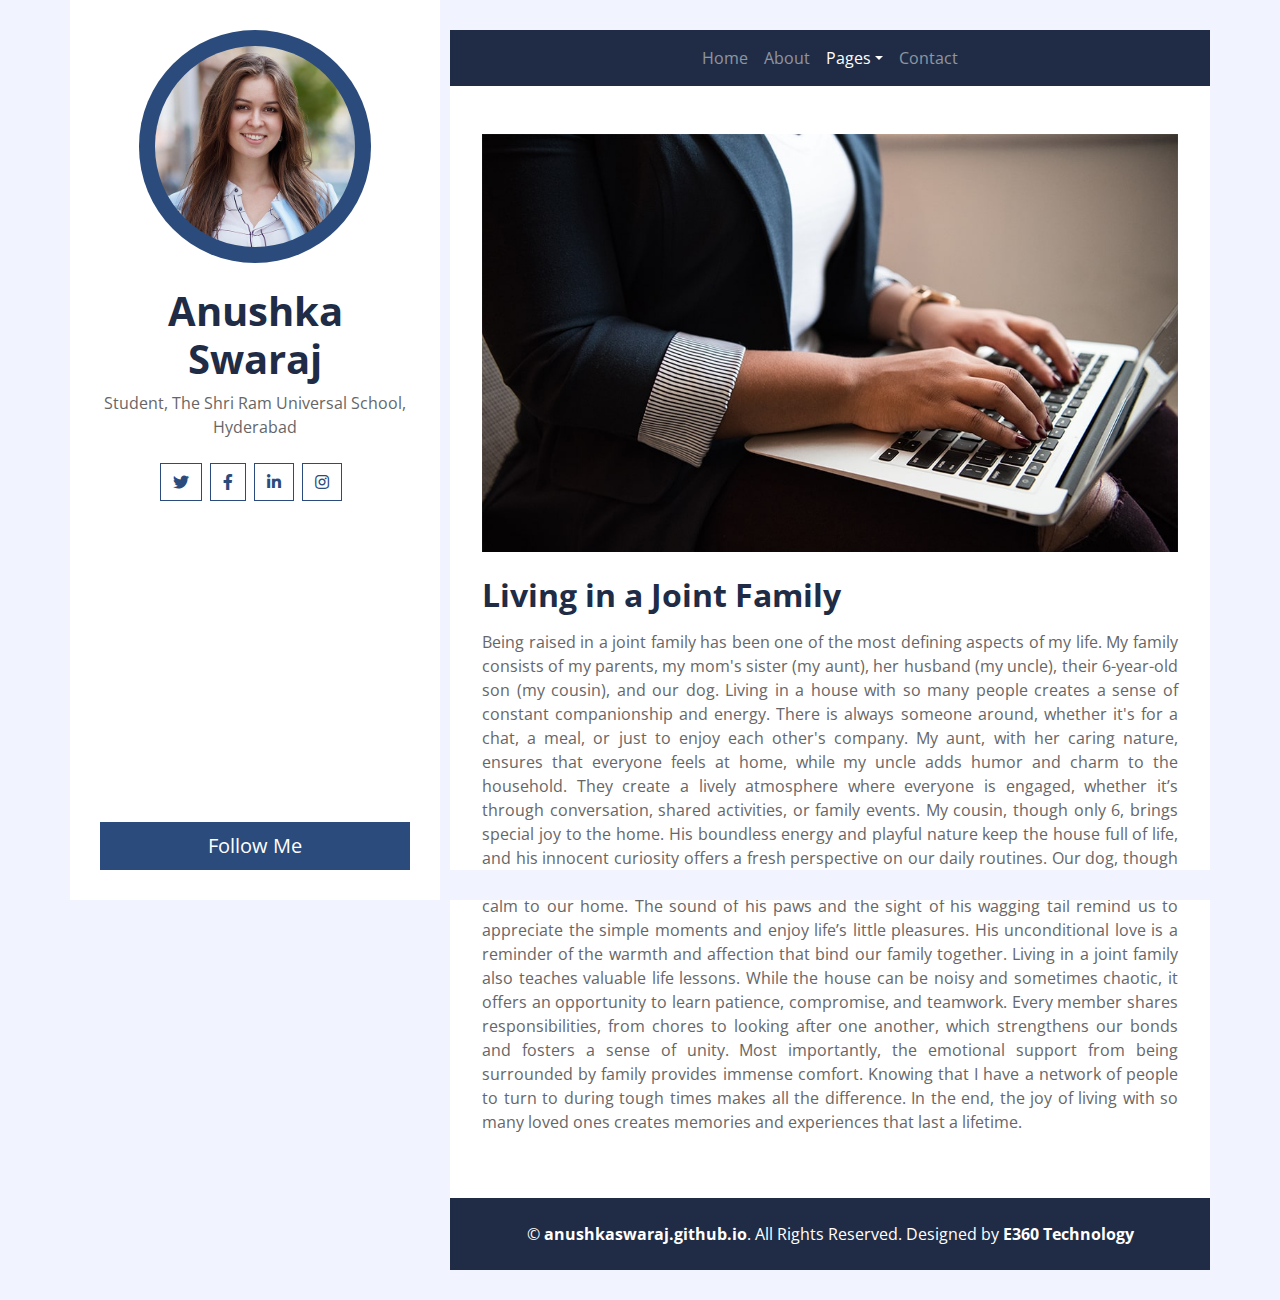
<file: living_in_a_joint_family.html>
<!DOCTYPE html>
<html lang="en">
    <head>
        <meta charset="utf-8">
        <title>Anushka Swaraj's Website</title>
        <meta content="width=device-width, initial-scale=1.0" name="viewport">
        <meta content="Free Website Template" name="keywords">
        <meta content="Free Website Template" name="description">

        <!-- Favicon -->
        <link href="img/favicon.ico" rel="icon">

        <!-- Google Fonts -->
        <link href="https://fonts.googleapis.com/css2?family=Open+Sans:300;400;600;700;800&display=swap" rel="stylesheet">

        <!-- Font Awesome -->
        <link href="https://cdnjs.cloudflare.com/ajax/libs/font-awesome/5.10.0/css/all.min.css" rel="stylesheet">

        <!-- Customized Bootstrap Stylesheet -->
        <link href="css/style.css" rel="stylesheet">
    </head>

<body>
    <div class="wrapper">
        <div class="sidebar">
            <div class="sidebar-text d-flex flex-column h-100 justify-content-center text-center">
                <img class="mx-auto d-block w-75 bg-primary img-fluid rounded-circle mb-4 p-3" src="img/profile.jpg" alt="Image">
                <h1 class="font-weight-bold">Anushka Swaraj</h1>
                <p class="mb-4">
                    Student, The Shri Ram Universal School, Hyderabad
                </p>
                <div class="d-flex justify-content-center mb-5">
                    <a class="btn btn-outline-primary mr-2" href="#"><i class="fab fa-twitter"></i></a>
                    <a class="btn btn-outline-primary mr-2" href="#"><i class="fab fa-facebook-f"></i></a>
                    <a class="btn btn-outline-primary mr-2" href="#"><i class="fab fa-linkedin-in"></i></a>
                    <a class="btn btn-outline-primary mr-2" href="#"><i class="fab fa-instagram"></i></a>
                </div>
                <a href="" class="btn btn-lg btn-block btn-primary mt-auto">Follow Me</a>
            </div>
            <div class="sidebar-icon d-flex flex-column h-100 justify-content-center text-right">
                <i class="fas fa-2x fa-angle-double-right text-primary"></i>
            </div>
        </div>
        <div class="content">
            <!-- Navbar Start -->
            <div class="container p-0">
                <nav class="navbar navbar-expand-lg bg-secondary navbar-dark">
                    <a href="" class="navbar-brand d-block d-lg-none">Navigation</a>
                    <button type="button" class="navbar-toggler" data-toggle="collapse" data-target="#navbarCollapse">
                        <span class="navbar-toggler-icon"></span>
                    </button>
                    <div class="collapse navbar-collapse justify-content-between" id="navbarCollapse">
                        <div class="navbar-nav m-auto">
                            <a href="index.html" class="nav-item nav-link">Home</a>
                            <a href="about.html" class="nav-item nav-link">About</a>
                            <div class="nav-item dropdown">
                                <a href="#" class="nav-link dropdown-toggle active" data-toggle="dropdown">Pages</a>
                                <div class="dropdown-menu">
                                    <a href="blog.html" class="dropdown-item">Blog Grid</a>
                                    <a href="joy_of_bringing_home_a_pet.html" class="dropdown-item">Joy of bringing home a pet</a>
                                    <a href="living_in_a_joint_family.html" class="dropdown-item">Living in a Joint Family</a>
                                </div>
                            </div>
                            <a href="contact.html" class="nav-item nav-link">Contact</a>
                        </div>
                    </div>
                </nav>
            </div>
            <!-- Navbar End -->

            <!-- Page Header Start -->
            <!--
            <div class="container py-5 px-2 bg-primary">
                <div class="row py-5 px-4">
                    <div class="col-sm-6 text-center text-md-left">
                        <h1 class="mb-3 mb-md-0 text-white text-uppercase font-weight-bold">Blog Detail</h1>
                    </div>
                    <div class="col-sm-6 text-center text-md-right">
                        <div class="d-inline-flex pt-2">
                            <h4 class="m-0 text-white"><a class="text-white" href="">Home</a></h4>
                            <h4 class="m-0 text-white px-2">/</h4>
                            <h4 class="m-0 text-white">Blog Detail</h4>
                        </div>
                    </div>
                </div>
            </div>
        -->
            <!-- Page Header End -->

            <!-- Blog Detail Start -->
            <div class="container py-5 px-2 bg-white">
                <div class="row px-4">
                    <div class="col-12">
                        <img class="img-fluid mb-4" src="img/detail.jpg" alt="Image">
                        <h2 class="mb-3 font-weight-bold">Living in a Joint Family</h2>
                        <!-- img class="w-50 float-left mr-4 mb-3" src="img/blog-1.jpg" alt="Image" -->
                        <p style="text-align:justify;">Being raised in a joint family has been one of the most defining aspects of my life. My family consists of my parents, my mom's sister (my aunt), her husband (my uncle), their 6-year-old son (my cousin), and our dog. Living in a house with so many people creates a sense of constant companionship and energy. There is always someone around, whether it's for a chat, a meal, or just to enjoy each other's company.

                            My aunt, with her caring nature, ensures that everyone feels at home, while my uncle adds humor and charm to the household. They create a lively atmosphere where everyone is engaged, whether it’s through conversation, shared activities, or family events. My cousin, though only 6, brings special joy to the home. His boundless energy and playful nature keep the house full of life, and his innocent curiosity offers a fresh perspective on our daily routines.
                            
                            Our dog, though not human, plays an essential role in the family. His joyful presence brings happiness and calm to our home. The sound of his paws and the sight of his wagging tail remind us to appreciate the simple moments and enjoy life’s little pleasures. His unconditional love is a reminder of the warmth and affection that bind our family together.
                            
                            Living in a joint family also teaches valuable life lessons. While the house can be noisy and sometimes chaotic, it offers an opportunity to learn patience, compromise, and teamwork. Every member shares responsibilities, from chores to looking after one another, which strengthens our bonds and fosters a sense of unity.
                            
                            Most importantly, the emotional support from being surrounded by family provides immense comfort. Knowing that I have a network of people to turn to during tough times makes all the difference. In the end, the joy of living with so many loved ones creates memories and experiences that last a lifetime.</p>
                    </div>
                <!--    
                    <div class="col-12">
                        <h3 class="mb-4 font-weight-bold">Leave a comment</h3>
                        <form>
                            <div class="form-group">
                                <label for="name">Name *</label>
                                <input type="text" class="form-control" id="name">
                            </div>
                            <div class="form-group">
                                <label for="email">Email *</label>
                                <input type="email" class="form-control" id="email">
                            </div>
                            <div class="form-group">
                                <label for="website">Website</label>
                                <input type="url" class="form-control" id="website">
                            </div>

                            <div class="form-group">
                                <label for="message">Message *</label>
                                <textarea id="message" cols="30" rows="5" class="form-control"></textarea>
                            </div>
                            <div class="form-group">
                                <input type="submit" value="Leave Comment" class="btn btn-primary">
                            </div>
                        </form>
                    </div>
                -->
                </div>
            </div>
            <!-- Blog Detail End -->
                
            <!-- Footer Start -->
            <div class="container py-4 bg-secondary text-center">
                <p class="m-0 text-white">
                    &copy; <a class="text-white font-weight-bold" href="#">anushkaswaraj.github.io</a>. All Rights Reserved. Designed by <a class="text-white font-weight-bold" href="https://www.e360technology.com">E360 Technology</a>
                </p>
            </div>
            <!-- Footer End -->
        </div>
    </div>
        
    <!-- Back to Top -->
    <a href="#" class="back-to-top"><i class="fa fa-angle-double-up"></i></a>
    
    <!-- JavaScript Libraries -->
    <script src="https://code.jquery.com/jquery-3.4.1.min.js"></script>
    <script src="https://stackpath.bootstrapcdn.com/bootstrap/4.4.1/js/bootstrap.bundle.min.js"></script>
    <script src="lib/easing/easing.min.js"></script>
    <script src="lib/waypoints/waypoints.min.js"></script>

    <!-- Contact Javascript File -->
    <script src="mail/jqBootstrapValidation.min.js"></script>
    <script src="mail/contact.js"></script>

    <!-- Template Javascript -->
    <script src="js/main.js"></script>
</body>
</html>
</file>
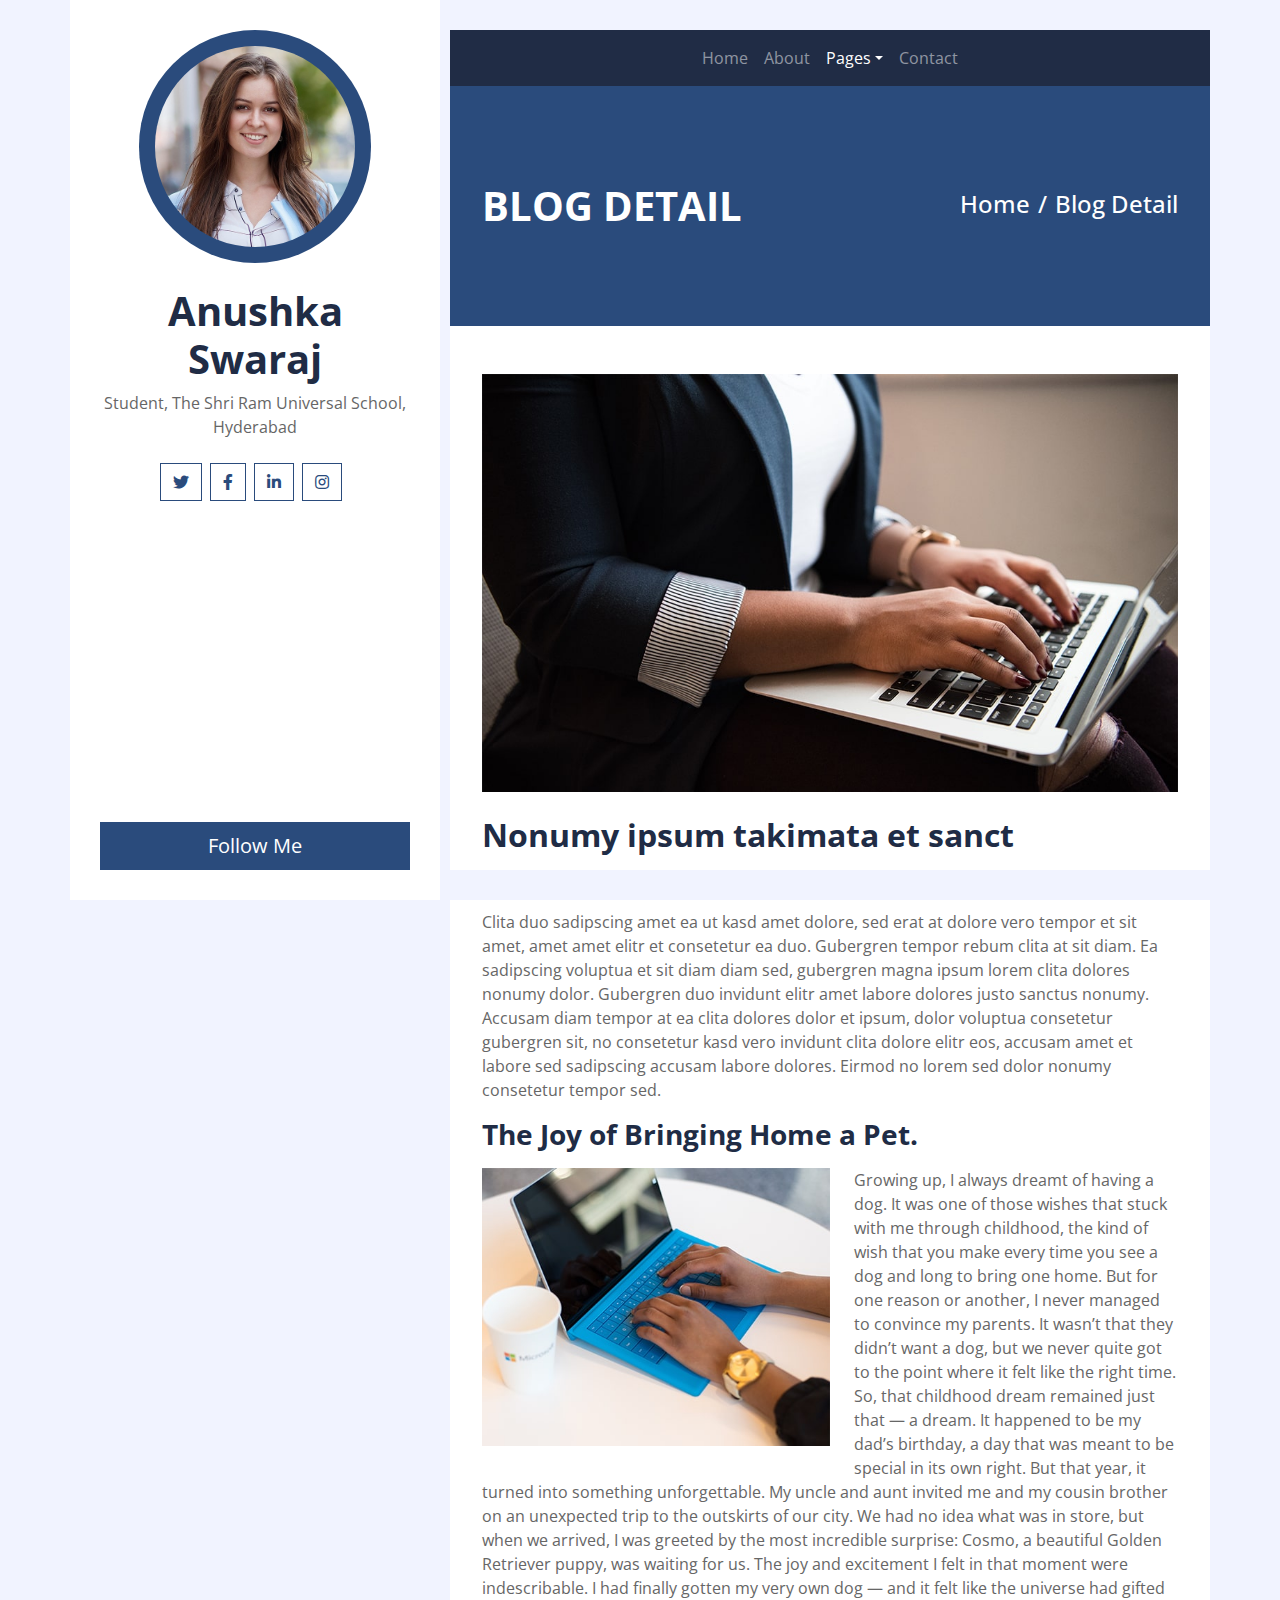
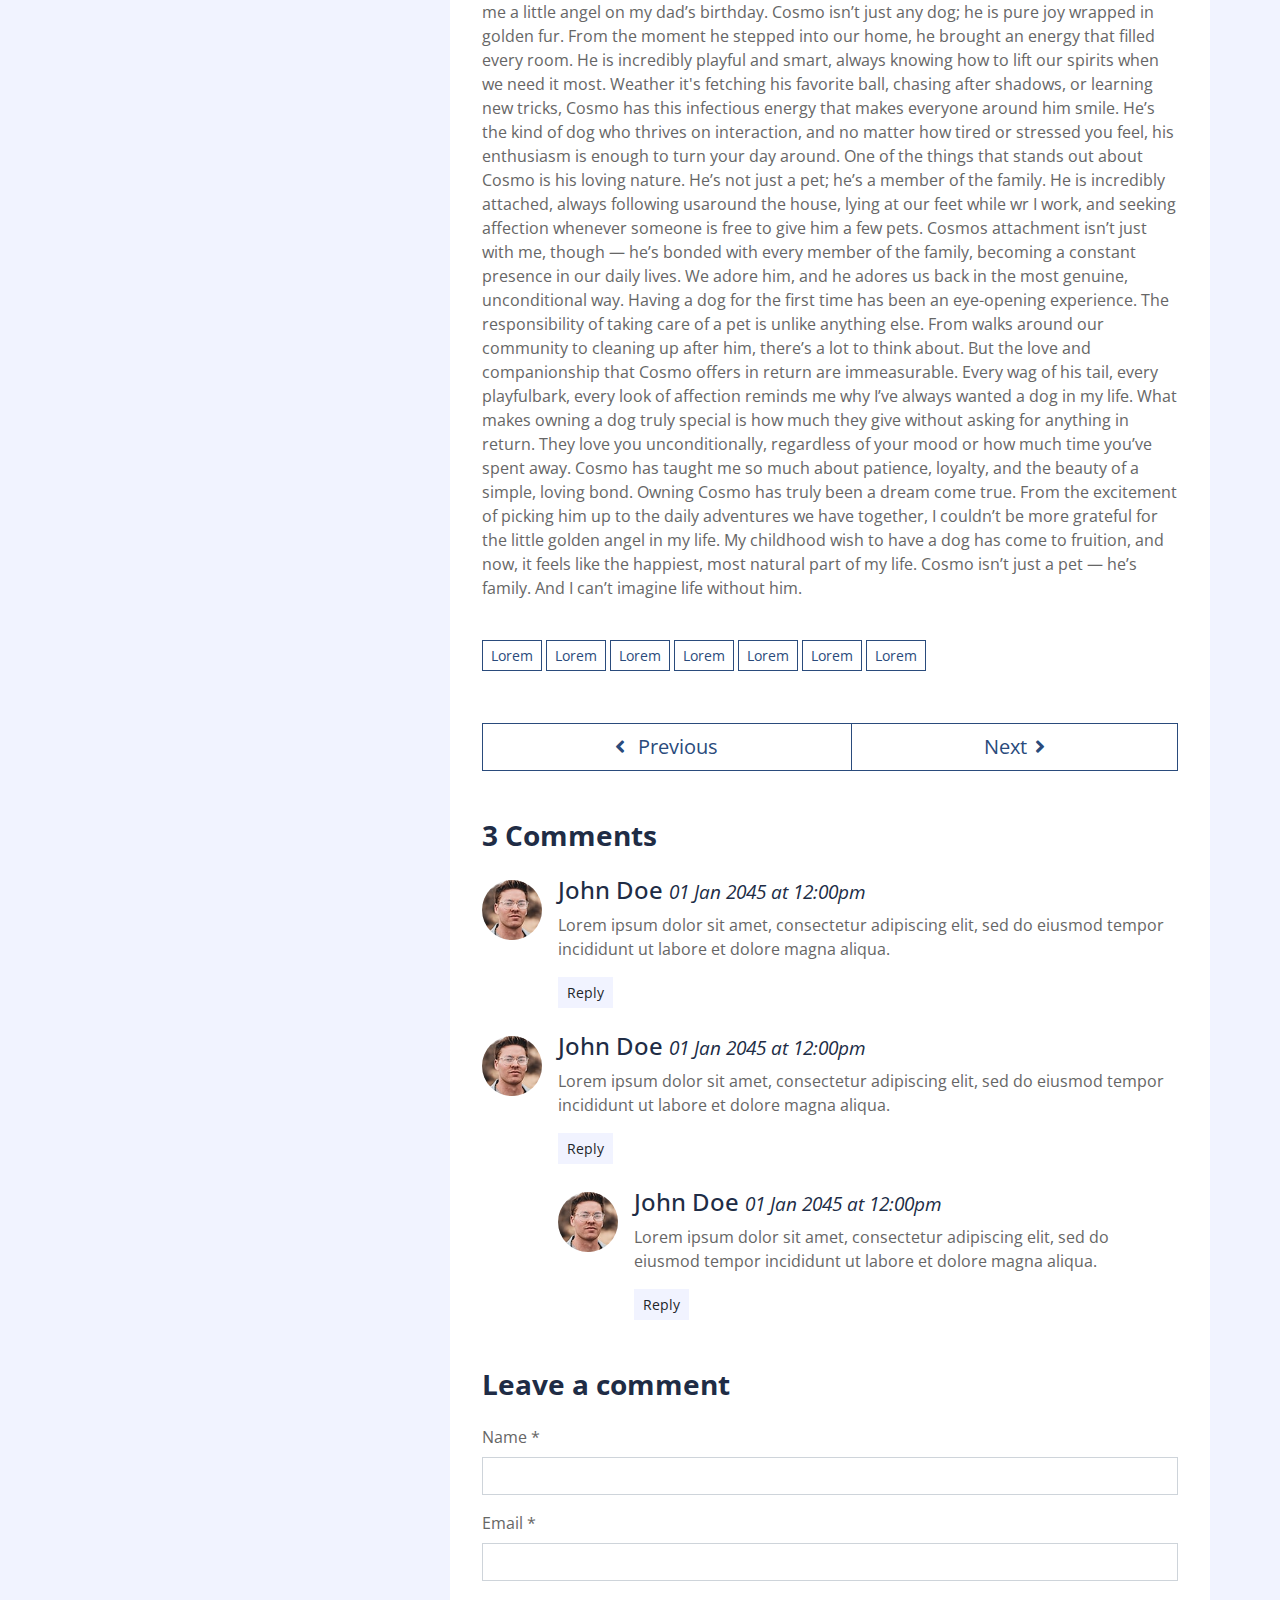
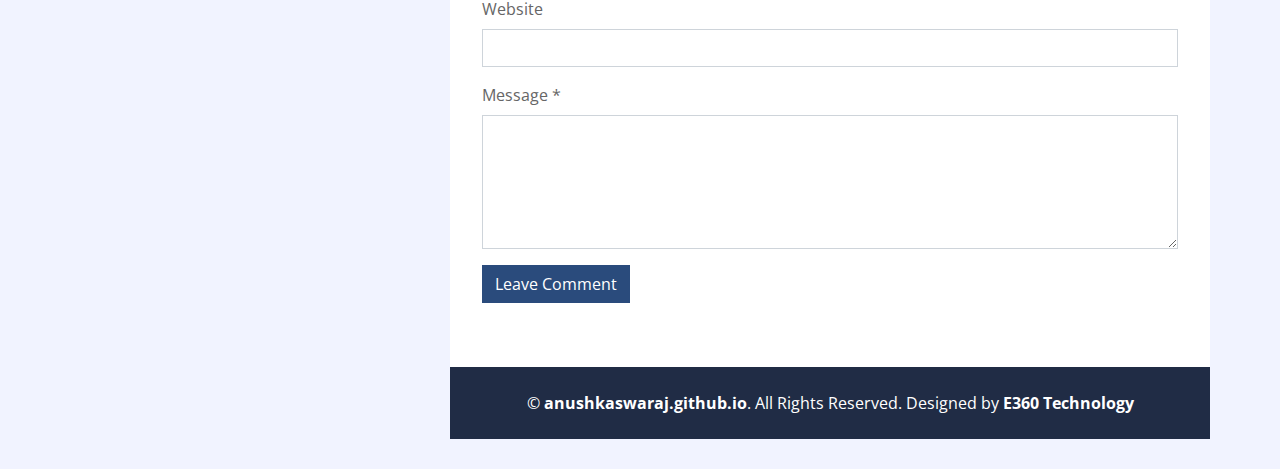
<file: single-old.html>
<!DOCTYPE html>
<html lang="en">
    <head>
        <meta charset="utf-8">
        <title>Anushka Swaraj's Website</title>
        <meta content="width=device-width, initial-scale=1.0" name="viewport">
        <meta content="Free Website Template" name="keywords">
        <meta content="Free Website Template" name="description">

        <!-- Favicon -->
        <link href="img/favicon.ico" rel="icon">

        <!-- Google Fonts -->
        <link href="https://fonts.googleapis.com/css2?family=Open+Sans:300;400;600;700;800&display=swap" rel="stylesheet">

        <!-- Font Awesome -->
        <link href="https://cdnjs.cloudflare.com/ajax/libs/font-awesome/5.10.0/css/all.min.css" rel="stylesheet">

        <!-- Customized Bootstrap Stylesheet -->
        <link href="css/style.css" rel="stylesheet">
    </head>

<body>
    <div class="wrapper">
        <div class="sidebar">
            <div class="sidebar-text d-flex flex-column h-100 justify-content-center text-center">
                <img class="mx-auto d-block w-75 bg-primary img-fluid rounded-circle mb-4 p-3" src="img/profile.jpg" alt="Image">
                <h1 class="font-weight-bold">Anushka Swaraj</h1>
                <p class="mb-4">
                    Student, The Shri Ram Universal School, Hyderabad
                </p>
                <div class="d-flex justify-content-center mb-5">
                    <a class="btn btn-outline-primary mr-2" href="#"><i class="fab fa-twitter"></i></a>
                    <a class="btn btn-outline-primary mr-2" href="#"><i class="fab fa-facebook-f"></i></a>
                    <a class="btn btn-outline-primary mr-2" href="#"><i class="fab fa-linkedin-in"></i></a>
                    <a class="btn btn-outline-primary mr-2" href="#"><i class="fab fa-instagram"></i></a>
                </div>
                <a href="" class="btn btn-lg btn-block btn-primary mt-auto">Follow Me</a>
            </div>
            <div class="sidebar-icon d-flex flex-column h-100 justify-content-center text-right">
                <i class="fas fa-2x fa-angle-double-right text-primary"></i>
            </div>
        </div>
        <div class="content">
            <!-- Navbar Start -->
            <div class="container p-0">
                <nav class="navbar navbar-expand-lg bg-secondary navbar-dark">
                    <a href="" class="navbar-brand d-block d-lg-none">Navigation</a>
                    <button type="button" class="navbar-toggler" data-toggle="collapse" data-target="#navbarCollapse">
                        <span class="navbar-toggler-icon"></span>
                    </button>
                    <div class="collapse navbar-collapse justify-content-between" id="navbarCollapse">
                        <div class="navbar-nav m-auto">
                            <a href="index.html" class="nav-item nav-link">Home</a>
                            <a href="about.html" class="nav-item nav-link">About</a>
                            <div class="nav-item dropdown">
                                <a href="#" class="nav-link dropdown-toggle active" data-toggle="dropdown">Pages</a>
                                <div class="dropdown-menu">
                                    <a href="blog.html" class="dropdown-item">Blog Grid</a>
                                    <a href="single.html" class="dropdown-item">Blog Detail</a>
                                </div>
                            </div>
                            <a href="contact.html" class="nav-item nav-link">Contact</a>
                        </div>
                    </div>
                </nav>
            </div>
            <!-- Navbar End -->

            <!-- Page Header Start -->
            <div class="container py-5 px-2 bg-primary">
                <div class="row py-5 px-4">
                    <div class="col-sm-6 text-center text-md-left">
                        <h1 class="mb-3 mb-md-0 text-white text-uppercase font-weight-bold">Blog Detail</h1>
                    </div>
                    <div class="col-sm-6 text-center text-md-right">
                        <div class="d-inline-flex pt-2">
                            <h4 class="m-0 text-white"><a class="text-white" href="">Home</a></h4>
                            <h4 class="m-0 text-white px-2">/</h4>
                            <h4 class="m-0 text-white">Blog Detail</h4>
                        </div>
                    </div>
                </div>
            </div>
            <!-- Page Header End -->

            <!-- Blog Detail Start -->
            <div class="container py-5 px-2 bg-white">
                <div class="row px-4">
                    <div class="col-12">
                        <img class="img-fluid mb-4" src="img/detail.jpg" alt="Image">
                        <h2 class="mb-3 font-weight-bold">Nonumy ipsum takimata et sanct</h2>
                        <div class="d-flex">
                            <p class="mr-3 text-muted"><i class="fa fa-calendar-alt"></i> 01-Jan-2045</p>
                            <p class="mr-3 text-muted"><i class="fa fa-folder"></i> Web Design</p>
                            <p class="mr-3 text-muted"><i class="fa fa-comments"></i> 15 Comments</p>
                        </div>
                        <p>Clita duo sadipscing amet ea ut kasd amet dolore, sed erat at dolore vero tempor et sit amet, amet amet elitr et consetetur ea duo. Gubergren tempor rebum clita at sit diam. Ea sadipscing voluptua et sit diam diam sed, gubergren magna ipsum lorem clita dolores nonumy dolor. Gubergren duo invidunt elitr amet labore dolores justo sanctus nonumy. Accusam diam tempor at ea clita dolores dolor et ipsum, dolor voluptua consetetur gubergren sit, no consetetur kasd vero invidunt clita dolore elitr eos, accusam amet et labore sed sadipscing accusam labore dolores. Eirmod no lorem sed dolor nonumy consetetur tempor sed.</p>
                        <h3 class="mb-3 font-weight-bold">The Joy of Bringing Home a Pet.</h3>
                        <img class="w-50 float-left mr-4 mb-3" src="img/blog-1.jpg" alt="Image">
                        <p>Growing up, I always dreamt of having a dog. It was one of those wishes that stuck with me through childhood, the kind of wish that you make every time you see a dog and long to bring one home. But for one reason or another, I never managed to convince my parents. It wasn’t that they didn’t want a dog, but we never quite got to the point where it felt like the right time. So, that childhood dream remained just that — a dream.

It happened to be my dad’s birthday, a day that was meant to be special in its own right. But that year, it turned into something unforgettable. My uncle and aunt invited me and my cousin brother on an unexpected trip to the outskirts of our city. We had no idea what was in store, but when we arrived, I was greeted by the most incredible surprise: Cosmo, a beautiful Golden Retriever puppy, was waiting for us. The joy and excitement I felt in that moment were indescribable. I had finally gotten my very own dog — and it felt like the universe had gifted me a little angel on my dad’s birthday.

Cosmo isn’t just any dog; he is pure joy wrapped in golden fur. From the moment he stepped into our home, he brought an energy that filled every room. He is incredibly playful and smart, always knowing how to lift our spirits when we need it most. Weather it's fetching his favorite ball, chasing after shadows, or learning new tricks, Cosmo has this infectious energy that makes everyone around him smile. He’s the kind of dog who thrives on interaction, and no matter how tired or stressed you feel, his enthusiasm is enough to turn your day around.

One of the things that stands out about Cosmo is his loving nature. He’s not just a pet; he’s a member of the family. He is incredibly attached, always following usaround the house, lying at our feet while wr I work, and seeking affection whenever someone is free to give him a few pets. Cosmos attachment isn’t just with me, though — he’s bonded with every member of the family, becoming a constant presence in our daily lives. We adore him, and he adores us back in the most genuine, unconditional way.

Having a dog for the first time has been an eye-opening experience. The responsibility of taking care of a pet is unlike anything else. From walks around our community to cleaning up after him, there’s a lot to think about. But the love and companionship that Cosmo offers in return are immeasurable. Every wag of his tail, every playfulbark, every look of affection reminds me why I’ve always wanted a dog in my life.

What makes owning a dog truly special is how much they give without asking for anything in return. They love you unconditionally, regardless of your mood or how much time you’ve spent away. Cosmo has taught me so much about patience, loyalty, and the beauty of a simple, loving bond. Owning Cosmo has truly been a dream come true. From the excitement of picking him up to the daily adventures we have together, I couldn’t be more grateful for the little golden angel in my life. My childhood wish to have a dog has come to fruition, and now, it feels like the happiest, most natural part of my life.

Cosmo isn’t just a pet — he’s family. And I can’t imagine life without him.</p>
                    </div>
                    <div class="col-12 py-4">
                        <a href="" class="btn btn-sm btn-outline-primary mb-1">Lorem</a>
                        <a href="" class="btn btn-sm btn-outline-primary mb-1">Lorem</a>
                        <a href="" class="btn btn-sm btn-outline-primary mb-1">Lorem</a>
                        <a href="" class="btn btn-sm btn-outline-primary mb-1">Lorem</a>
                        <a href="" class="btn btn-sm btn-outline-primary mb-1">Lorem</a>
                        <a href="" class="btn btn-sm btn-outline-primary mb-1">Lorem</a>
                        <a href="" class="btn btn-sm btn-outline-primary mb-1">Lorem</a>
                    </div>
                    <div class="col-12 py-4">
                        <div class="btn-group btn-group-lg w-100">
                            <button type="button" class="btn btn-outline-primary"><i class="fa fa-angle-left mr-2"></i> Previous</button>
                            <button type="button" class="btn btn-outline-primary">Next<i class="fa fa-angle-right ml-2"></i></button>
                        </div> 
                    </div>
                    <div class="col-12 py-4">
                        <h3 class="mb-4 font-weight-bold">3 Comments</h3>
                        <div class="media mb-4">
                            <img src="img/user.jpg" alt="Image" class="mr-3 mt-1 rounded-circle" style="width:60px;">
                            <div class="media-body">
                                <h4>John Doe <small><i>01 Jan 2045 at 12:00pm</i></small></h4>
                                <p>Lorem ipsum dolor sit amet, consectetur adipiscing elit, sed do eiusmod tempor incididunt ut labore et dolore magna aliqua.
                                </p>
                                <button class="btn btn-sm btn-light">Reply</button>
                            </div>
                        </div>
                        <div class="media mb-4">
                            <img src="img/user.jpg" alt="Image" class="mr-3 mt-1 rounded-circle"
                                style="width:60px;">
                            <div class="media-body">
                                <h4>John Doe <small><i>01 Jan 2045 at 12:00pm</i></small></h4>
                                <p>Lorem ipsum dolor sit amet, consectetur adipiscing elit, sed do eiusmod tempor incididunt ut labore et dolore magna aliqua.
                                </p>
                                <button class="btn btn-sm btn-light">Reply</button>
                                <div class="media mt-4">
                                    <img src="img/user.jpg" alt="Image" class="mr-3 mt-1 rounded-circle"
                                        style="width:60px;">
                                    <div class="media-body">
                                        <h4>John Doe <small><i>01 Jan 2045 at 12:00pm</i></small></h4>
                                        <p>Lorem ipsum dolor sit amet, consectetur adipiscing elit, sed do eiusmod tempor incididunt ut labore et dolore magna aliqua.
                                        </p>
                                        <button class="btn btn-sm btn-light">Reply</button>
                                    </div>
                                </div>
                            </div>
                        </div>
                    </div>
                    <div class="col-12">
                        <h3 class="mb-4 font-weight-bold">Leave a comment</h3>
                        <form>
                            <div class="form-group">
                                <label for="name">Name *</label>
                                <input type="text" class="form-control" id="name">
                            </div>
                            <div class="form-group">
                                <label for="email">Email *</label>
                                <input type="email" class="form-control" id="email">
                            </div>
                            <div class="form-group">
                                <label for="website">Website</label>
                                <input type="url" class="form-control" id="website">
                            </div>

                            <div class="form-group">
                                <label for="message">Message *</label>
                                <textarea id="message" cols="30" rows="5" class="form-control"></textarea>
                            </div>
                            <div class="form-group">
                                <input type="submit" value="Leave Comment" class="btn btn-primary">
                            </div>
                        </form>
                    </div>
                </div>
            </div>
            <!-- Blog Detail End -->
                
            <!-- Footer Start -->
            <div class="container py-4 bg-secondary text-center">
                <p class="m-0 text-white">
                    &copy; <a class="text-white font-weight-bold" href="#">anushkaswaraj.github.io</a>. All Rights Reserved. Designed by <a class="text-white font-weight-bold" href="https://www.e360technology.com">E360 Technology</a>
                </p>
            </div>
            <!-- Footer End -->
        </div>
    </div>
        
    <!-- Back to Top -->
    <a href="#" class="back-to-top"><i class="fa fa-angle-double-up"></i></a>
    
    <!-- JavaScript Libraries -->
    <script src="https://code.jquery.com/jquery-3.4.1.min.js"></script>
    <script src="https://stackpath.bootstrapcdn.com/bootstrap/4.4.1/js/bootstrap.bundle.min.js"></script>
    <script src="lib/easing/easing.min.js"></script>
    <script src="lib/waypoints/waypoints.min.js"></script>

    <!-- Contact Javascript File -->
    <script src="mail/jqBootstrapValidation.min.js"></script>
    <script src="mail/contact.js"></script>

    <!-- Template Javascript -->
    <script src="js/main.js"></script>
</body>
</html>
</file>
<file: css/style.css>
@charset "UTF-8";
/******* Bootstrap Theming ********/
/*!
 * Bootstrap v4.5.3 (https://getbootstrap.com/)
 * Copyright 2011-2020 The Bootstrap Authors
 * Copyright 2011-2020 Twitter, Inc.
 * Licensed under MIT (https://github.com/twbs/bootstrap/blob/main/LICENSE)
 */
:root {
  --blue: #007bff;
  --indigo: #6610f2;
  --purple: #6f42c1;
  --pink: #e83e8c;
  --red: #dc3545;
  --orange: #fd7e14;
  --yellow: #ffc107;
  --green: #28a745;
  --teal: #20c997;
  --cyan: #17a2b8;
  --white: #fff;
  --gray: #6c757d;
  --gray-dark: #343a40;
  --primary: #2A4B7C;
  --secondary: #202C45;
  --success: #28a745;
  --info: #17a2b8;
  --warning: #ffc107;
  --danger: #dc3545;
  --light: #f1f3ff;
  --dark: #343a40;
  --breakpoint-xs: 0;
  --breakpoint-sm: 576px;
  --breakpoint-md: 768px;
  --breakpoint-lg: 992px;
  --breakpoint-xl: 1200px;
  --font-family-sans-serif: -apple-system, BlinkMacSystemFont, "Segoe UI", Roboto, "Helvetica Neue", Arial, "Noto Sans", sans-serif, "Apple Color Emoji", "Segoe UI Emoji", "Segoe UI Symbol", "Noto Color Emoji";
  --font-family-monospace: SFMono-Regular, Menlo, Monaco, Consolas, "Liberation Mono", "Courier New", monospace;
}

*,
*::before,
*::after {
  box-sizing: border-box;
}

html {
  font-family: sans-serif;
  line-height: 1.15;
  -webkit-text-size-adjust: 100%;
  -webkit-tap-highlight-color: rgba(0, 0, 0, 0);
}

article, aside, figcaption, figure, footer, header, hgroup, main, nav, section {
  display: block;
}

body {
  margin: 0;
  font-family: "Open Sans", sans-serif;
  font-size: 1rem;
  font-weight: 400;
  line-height: 1.5;
  color: #666666;
  text-align: left;
  background-color: #f1f3ff;
}

[tabindex="-1"]:focus:not(:focus-visible) {
  outline: 0 !important;
}

hr {
  box-sizing: content-box;
  height: 0;
  overflow: visible;
}

h1, h2, h3, h4, h5, h6 {
  margin-top: 0;
  margin-bottom: 0.5rem;
}

p {
  margin-top: 0;
  margin-bottom: 1rem;
}

abbr[title],
abbr[data-original-title] {
  text-decoration: underline;
  text-decoration: underline dotted;
  cursor: help;
  border-bottom: 0;
  text-decoration-skip-ink: none;
}

address {
  margin-bottom: 1rem;
  font-style: normal;
  line-height: inherit;
}

ol,
ul,
dl {
  margin-top: 0;
  margin-bottom: 1rem;
}

ol ol,
ul ul,
ol ul,
ul ol {
  margin-bottom: 0;
}

dt {
  font-weight: 700;
}

dd {
  margin-bottom: 0.5rem;
  margin-left: 0;
}

blockquote {
  margin: 0 0 1rem;
}

b,
strong {
  font-weight: bolder;
}

small {
  font-size: 80%;
}

sub,
sup {
  position: relative;
  font-size: 75%;
  line-height: 0;
  vertical-align: baseline;
}

sub {
  bottom: -0.25em;
}

sup {
  top: -0.5em;
}

a {
  color: #2A4B7C;
  text-decoration: none;
  background-color: transparent;
}
a:hover {
  color: #172843;
  text-decoration: underline;
}

a:not([href]):not([class]) {
  color: inherit;
  text-decoration: none;
}
a:not([href]):not([class]):hover {
  color: inherit;
  text-decoration: none;
}

pre,
code,
kbd,
samp {
  font-family: SFMono-Regular, Menlo, Monaco, Consolas, "Liberation Mono", "Courier New", monospace;
  font-size: 1em;
}

pre {
  margin-top: 0;
  margin-bottom: 1rem;
  overflow: auto;
  -ms-overflow-style: scrollbar;
}

figure {
  margin: 0 0 1rem;
}

img {
  vertical-align: middle;
  border-style: none;
}

svg {
  overflow: hidden;
  vertical-align: middle;
}

table {
  border-collapse: collapse;
}

caption {
  padding-top: 0.75rem;
  padding-bottom: 0.75rem;
  color: #6c757d;
  text-align: left;
  caption-side: bottom;
}

th {
  text-align: inherit;
  text-align: -webkit-match-parent;
}

label {
  display: inline-block;
  margin-bottom: 0.5rem;
}

button {
  border-radius: 0;
}

button:focus {
  outline: 1px dotted;
  outline: 5px auto -webkit-focus-ring-color;
}

input,
button,
select,
optgroup,
textarea {
  margin: 0;
  font-family: inherit;
  font-size: inherit;
  line-height: inherit;
}

button,
input {
  overflow: visible;
}

button,
select {
  text-transform: none;
}

[role=button] {
  cursor: pointer;
}

select {
  word-wrap: normal;
}

button,
[type=button],
[type=reset],
[type=submit] {
  -webkit-appearance: button;
}

button:not(:disabled),
[type=button]:not(:disabled),
[type=reset]:not(:disabled),
[type=submit]:not(:disabled) {
  cursor: pointer;
}

button::-moz-focus-inner,
[type=button]::-moz-focus-inner,
[type=reset]::-moz-focus-inner,
[type=submit]::-moz-focus-inner {
  padding: 0;
  border-style: none;
}

input[type=radio],
input[type=checkbox] {
  box-sizing: border-box;
  padding: 0;
}

textarea {
  overflow: auto;
  resize: vertical;
}

fieldset {
  min-width: 0;
  padding: 0;
  margin: 0;
  border: 0;
}

legend {
  display: block;
  width: 100%;
  max-width: 100%;
  padding: 0;
  margin-bottom: 0.5rem;
  font-size: 1.5rem;
  line-height: inherit;
  color: inherit;
  white-space: normal;
}

progress {
  vertical-align: baseline;
}

[type=number]::-webkit-inner-spin-button,
[type=number]::-webkit-outer-spin-button {
  height: auto;
}

[type=search] {
  outline-offset: -2px;
  -webkit-appearance: none;
}

[type=search]::-webkit-search-decoration {
  -webkit-appearance: none;
}

::-webkit-file-upload-button {
  font: inherit;
  -webkit-appearance: button;
}

output {
  display: inline-block;
}

summary {
  display: list-item;
  cursor: pointer;
}

template {
  display: none;
}

[hidden] {
  display: none !important;
}

h1, h2, h3, h4, h5, h6,
.h1, .h2, .h3, .h4, .h5, .h6 {
  margin-bottom: 0.5rem;
  font-weight: 500;
  line-height: 1.2;
  color: #202C45;
}

h1, .h1 {
  font-size: 2.5rem;
}

h2, .h2 {
  font-size: 2rem;
}

h3, .h3 {
  font-size: 1.75rem;
}

h4, .h4 {
  font-size: 1.5rem;
}

h5, .h5 {
  font-size: 1.25rem;
}

h6, .h6 {
  font-size: 1rem;
}

.lead {
  font-size: 1.25rem;
  font-weight: 300;
}

.display-1 {
  font-size: 6rem;
  font-weight: 300;
  line-height: 1.2;
}

.display-2 {
  font-size: 5.5rem;
  font-weight: 300;
  line-height: 1.2;
}

.display-3 {
  font-size: 4.5rem;
  font-weight: 300;
  line-height: 1.2;
}

.display-4 {
  font-size: 3.5rem;
  font-weight: 300;
  line-height: 1.2;
}

hr {
  margin-top: 1rem;
  margin-bottom: 1rem;
  border: 0;
  border-top: 1px solid rgba(0, 0, 0, 0.1);
}

small,
.small {
  font-size: 80%;
  font-weight: 400;
}

mark,
.mark {
  padding: 0.2em;
  background-color: #fcf8e3;
}

.list-unstyled {
  padding-left: 0;
  list-style: none;
}

.list-inline {
  padding-left: 0;
  list-style: none;
}

.list-inline-item {
  display: inline-block;
}
.list-inline-item:not(:last-child) {
  margin-right: 0.5rem;
}

.initialism {
  font-size: 90%;
  text-transform: uppercase;
}

.blockquote {
  margin-bottom: 1rem;
  font-size: 1.25rem;
}

.blockquote-footer {
  display: block;
  font-size: 80%;
  color: #6c757d;
}
.blockquote-footer::before {
  content: "— ";
}

.img-fluid {
  max-width: 100%;
  height: auto;
}

.img-thumbnail {
  padding: 0.25rem;
  background-color: #f1f3ff;
  border: 1px solid #dee2e6;
  max-width: 100%;
  height: auto;
}

.figure {
  display: inline-block;
}

.figure-img {
  margin-bottom: 0.5rem;
  line-height: 1;
}

.figure-caption {
  font-size: 90%;
  color: #6c757d;
}

code {
  font-size: 87.5%;
  color: #e83e8c;
  word-wrap: break-word;
}
a > code {
  color: inherit;
}

kbd {
  padding: 0.2rem 0.4rem;
  font-size: 87.5%;
  color: #fff;
  background-color: #212529;
}
kbd kbd {
  padding: 0;
  font-size: 100%;
  font-weight: 700;
}

pre {
  display: block;
  font-size: 87.5%;
  color: #212529;
}
pre code {
  font-size: inherit;
  color: inherit;
  word-break: normal;
}

.pre-scrollable {
  max-height: 340px;
  overflow-y: scroll;
}

.container,
.container-fluid,
.container-xl,
.container-lg,
.container-md,
.container-sm {
  width: 100%;
  padding-right: 15px;
  padding-left: 15px;
  margin-right: auto;
  margin-left: auto;
}

@media (min-width: 576px) {
  .container-sm, .container {
    max-width: 540px;
  }
}
@media (min-width: 768px) {
  .container-md, .container-sm, .container {
    max-width: 720px;
  }
}
@media (min-width: 992px) {
  .container-lg, .container-md, .container-sm, .container {
    max-width: 960px;
  }
}
@media (min-width: 1200px) {
  .container-xl, .container-lg, .container-md, .container-sm, .container {
    max-width: 1140px;
  }
}
.row {
  display: flex;
  flex-wrap: wrap;
  margin-right: -15px;
  margin-left: -15px;
}

.no-gutters {
  margin-right: 0;
  margin-left: 0;
}
.no-gutters > .col,
.no-gutters > [class*=col-] {
  padding-right: 0;
  padding-left: 0;
}

.col-xl,
.col-xl-auto, .col-xl-12, .col-xl-11, .col-xl-10, .col-xl-9, .col-xl-8, .col-xl-7, .col-xl-6, .col-xl-5, .col-xl-4, .col-xl-3, .col-xl-2, .col-xl-1, .col-lg,
.col-lg-auto, .col-lg-12, .col-lg-11, .col-lg-10, .col-lg-9, .col-lg-8, .col-lg-7, .col-lg-6, .col-lg-5, .col-lg-4, .col-lg-3, .col-lg-2, .col-lg-1, .col-md,
.col-md-auto, .col-md-12, .col-md-11, .col-md-10, .col-md-9, .col-md-8, .col-md-7, .col-md-6, .col-md-5, .col-md-4, .col-md-3, .col-md-2, .col-md-1, .col-sm,
.col-sm-auto, .col-sm-12, .col-sm-11, .col-sm-10, .col-sm-9, .col-sm-8, .col-sm-7, .col-sm-6, .col-sm-5, .col-sm-4, .col-sm-3, .col-sm-2, .col-sm-1, .col,
.col-auto, .col-12, .col-11, .col-10, .col-9, .col-8, .col-7, .col-6, .col-5, .col-4, .col-3, .col-2, .col-1 {
  position: relative;
  width: 100%;
  padding-right: 15px;
  padding-left: 15px;
}

.col {
  flex-basis: 0;
  flex-grow: 1;
  max-width: 100%;
}

.row-cols-1 > * {
  flex: 0 0 100%;
  max-width: 100%;
}

.row-cols-2 > * {
  flex: 0 0 50%;
  max-width: 50%;
}

.row-cols-3 > * {
  flex: 0 0 33.3333333333%;
  max-width: 33.3333333333%;
}

.row-cols-4 > * {
  flex: 0 0 25%;
  max-width: 25%;
}

.row-cols-5 > * {
  flex: 0 0 20%;
  max-width: 20%;
}

.row-cols-6 > * {
  flex: 0 0 16.6666666667%;
  max-width: 16.6666666667%;
}

.col-auto {
  flex: 0 0 auto;
  width: auto;
  max-width: 100%;
}

.col-1 {
  flex: 0 0 8.3333333333%;
  max-width: 8.3333333333%;
}

.col-2 {
  flex: 0 0 16.6666666667%;
  max-width: 16.6666666667%;
}

.col-3 {
  flex: 0 0 25%;
  max-width: 25%;
}

.col-4 {
  flex: 0 0 33.3333333333%;
  max-width: 33.3333333333%;
}

.col-5 {
  flex: 0 0 41.6666666667%;
  max-width: 41.6666666667%;
}

.col-6 {
  flex: 0 0 50%;
  max-width: 50%;
}

.col-7 {
  flex: 0 0 58.3333333333%;
  max-width: 58.3333333333%;
}

.col-8 {
  flex: 0 0 66.6666666667%;
  max-width: 66.6666666667%;
}

.col-9 {
  flex: 0 0 75%;
  max-width: 75%;
}

.col-10 {
  flex: 0 0 83.3333333333%;
  max-width: 83.3333333333%;
}

.col-11 {
  flex: 0 0 91.6666666667%;
  max-width: 91.6666666667%;
}

.col-12 {
  flex: 0 0 100%;
  max-width: 100%;
}

.order-first {
  order: -1;
}

.order-last {
  order: 13;
}

.order-0 {
  order: 0;
}

.order-1 {
  order: 1;
}

.order-2 {
  order: 2;
}

.order-3 {
  order: 3;
}

.order-4 {
  order: 4;
}

.order-5 {
  order: 5;
}

.order-6 {
  order: 6;
}

.order-7 {
  order: 7;
}

.order-8 {
  order: 8;
}

.order-9 {
  order: 9;
}

.order-10 {
  order: 10;
}

.order-11 {
  order: 11;
}

.order-12 {
  order: 12;
}

.offset-1 {
  margin-left: 8.3333333333%;
}

.offset-2 {
  margin-left: 16.6666666667%;
}

.offset-3 {
  margin-left: 25%;
}

.offset-4 {
  margin-left: 33.3333333333%;
}

.offset-5 {
  margin-left: 41.6666666667%;
}

.offset-6 {
  margin-left: 50%;
}

.offset-7 {
  margin-left: 58.3333333333%;
}

.offset-8 {
  margin-left: 66.6666666667%;
}

.offset-9 {
  margin-left: 75%;
}

.offset-10 {
  margin-left: 83.3333333333%;
}

.offset-11 {
  margin-left: 91.6666666667%;
}

@media (min-width: 576px) {
  .col-sm {
    flex-basis: 0;
    flex-grow: 1;
    max-width: 100%;
  }

  .row-cols-sm-1 > * {
    flex: 0 0 100%;
    max-width: 100%;
  }

  .row-cols-sm-2 > * {
    flex: 0 0 50%;
    max-width: 50%;
  }

  .row-cols-sm-3 > * {
    flex: 0 0 33.3333333333%;
    max-width: 33.3333333333%;
  }

  .row-cols-sm-4 > * {
    flex: 0 0 25%;
    max-width: 25%;
  }

  .row-cols-sm-5 > * {
    flex: 0 0 20%;
    max-width: 20%;
  }

  .row-cols-sm-6 > * {
    flex: 0 0 16.6666666667%;
    max-width: 16.6666666667%;
  }

  .col-sm-auto {
    flex: 0 0 auto;
    width: auto;
    max-width: 100%;
  }

  .col-sm-1 {
    flex: 0 0 8.3333333333%;
    max-width: 8.3333333333%;
  }

  .col-sm-2 {
    flex: 0 0 16.6666666667%;
    max-width: 16.6666666667%;
  }

  .col-sm-3 {
    flex: 0 0 25%;
    max-width: 25%;
  }

  .col-sm-4 {
    flex: 0 0 33.3333333333%;
    max-width: 33.3333333333%;
  }

  .col-sm-5 {
    flex: 0 0 41.6666666667%;
    max-width: 41.6666666667%;
  }

  .col-sm-6 {
    flex: 0 0 50%;
    max-width: 50%;
  }

  .col-sm-7 {
    flex: 0 0 58.3333333333%;
    max-width: 58.3333333333%;
  }

  .col-sm-8 {
    flex: 0 0 66.6666666667%;
    max-width: 66.6666666667%;
  }

  .col-sm-9 {
    flex: 0 0 75%;
    max-width: 75%;
  }

  .col-sm-10 {
    flex: 0 0 83.3333333333%;
    max-width: 83.3333333333%;
  }

  .col-sm-11 {
    flex: 0 0 91.6666666667%;
    max-width: 91.6666666667%;
  }

  .col-sm-12 {
    flex: 0 0 100%;
    max-width: 100%;
  }

  .order-sm-first {
    order: -1;
  }

  .order-sm-last {
    order: 13;
  }

  .order-sm-0 {
    order: 0;
  }

  .order-sm-1 {
    order: 1;
  }

  .order-sm-2 {
    order: 2;
  }

  .order-sm-3 {
    order: 3;
  }

  .order-sm-4 {
    order: 4;
  }

  .order-sm-5 {
    order: 5;
  }

  .order-sm-6 {
    order: 6;
  }

  .order-sm-7 {
    order: 7;
  }

  .order-sm-8 {
    order: 8;
  }

  .order-sm-9 {
    order: 9;
  }

  .order-sm-10 {
    order: 10;
  }

  .order-sm-11 {
    order: 11;
  }

  .order-sm-12 {
    order: 12;
  }

  .offset-sm-0 {
    margin-left: 0;
  }

  .offset-sm-1 {
    margin-left: 8.3333333333%;
  }

  .offset-sm-2 {
    margin-left: 16.6666666667%;
  }

  .offset-sm-3 {
    margin-left: 25%;
  }

  .offset-sm-4 {
    margin-left: 33.3333333333%;
  }

  .offset-sm-5 {
    margin-left: 41.6666666667%;
  }

  .offset-sm-6 {
    margin-left: 50%;
  }

  .offset-sm-7 {
    margin-left: 58.3333333333%;
  }

  .offset-sm-8 {
    margin-left: 66.6666666667%;
  }

  .offset-sm-9 {
    margin-left: 75%;
  }

  .offset-sm-10 {
    margin-left: 83.3333333333%;
  }

  .offset-sm-11 {
    margin-left: 91.6666666667%;
  }
}
@media (min-width: 768px) {
  .col-md {
    flex-basis: 0;
    flex-grow: 1;
    max-width: 100%;
  }

  .row-cols-md-1 > * {
    flex: 0 0 100%;
    max-width: 100%;
  }

  .row-cols-md-2 > * {
    flex: 0 0 50%;
    max-width: 50%;
  }

  .row-cols-md-3 > * {
    flex: 0 0 33.3333333333%;
    max-width: 33.3333333333%;
  }

  .row-cols-md-4 > * {
    flex: 0 0 25%;
    max-width: 25%;
  }

  .row-cols-md-5 > * {
    flex: 0 0 20%;
    max-width: 20%;
  }

  .row-cols-md-6 > * {
    flex: 0 0 16.6666666667%;
    max-width: 16.6666666667%;
  }

  .col-md-auto {
    flex: 0 0 auto;
    width: auto;
    max-width: 100%;
  }

  .col-md-1 {
    flex: 0 0 8.3333333333%;
    max-width: 8.3333333333%;
  }

  .col-md-2 {
    flex: 0 0 16.6666666667%;
    max-width: 16.6666666667%;
  }

  .col-md-3 {
    flex: 0 0 25%;
    max-width: 25%;
  }

  .col-md-4 {
    flex: 0 0 33.3333333333%;
    max-width: 33.3333333333%;
  }

  .col-md-5 {
    flex: 0 0 41.6666666667%;
    max-width: 41.6666666667%;
  }

  .col-md-6 {
    flex: 0 0 50%;
    max-width: 50%;
  }

  .col-md-7 {
    flex: 0 0 58.3333333333%;
    max-width: 58.3333333333%;
  }

  .col-md-8 {
    flex: 0 0 66.6666666667%;
    max-width: 66.6666666667%;
  }

  .col-md-9 {
    flex: 0 0 75%;
    max-width: 75%;
  }

  .col-md-10 {
    flex: 0 0 83.3333333333%;
    max-width: 83.3333333333%;
  }

  .col-md-11 {
    flex: 0 0 91.6666666667%;
    max-width: 91.6666666667%;
  }

  .col-md-12 {
    flex: 0 0 100%;
    max-width: 100%;
  }

  .order-md-first {
    order: -1;
  }

  .order-md-last {
    order: 13;
  }

  .order-md-0 {
    order: 0;
  }

  .order-md-1 {
    order: 1;
  }

  .order-md-2 {
    order: 2;
  }

  .order-md-3 {
    order: 3;
  }

  .order-md-4 {
    order: 4;
  }

  .order-md-5 {
    order: 5;
  }

  .order-md-6 {
    order: 6;
  }

  .order-md-7 {
    order: 7;
  }

  .order-md-8 {
    order: 8;
  }

  .order-md-9 {
    order: 9;
  }

  .order-md-10 {
    order: 10;
  }

  .order-md-11 {
    order: 11;
  }

  .order-md-12 {
    order: 12;
  }

  .offset-md-0 {
    margin-left: 0;
  }

  .offset-md-1 {
    margin-left: 8.3333333333%;
  }

  .offset-md-2 {
    margin-left: 16.6666666667%;
  }

  .offset-md-3 {
    margin-left: 25%;
  }

  .offset-md-4 {
    margin-left: 33.3333333333%;
  }

  .offset-md-5 {
    margin-left: 41.6666666667%;
  }

  .offset-md-6 {
    margin-left: 50%;
  }

  .offset-md-7 {
    margin-left: 58.3333333333%;
  }

  .offset-md-8 {
    margin-left: 66.6666666667%;
  }

  .offset-md-9 {
    margin-left: 75%;
  }

  .offset-md-10 {
    margin-left: 83.3333333333%;
  }

  .offset-md-11 {
    margin-left: 91.6666666667%;
  }
}
@media (min-width: 992px) {
  .col-lg {
    flex-basis: 0;
    flex-grow: 1;
    max-width: 100%;
  }

  .row-cols-lg-1 > * {
    flex: 0 0 100%;
    max-width: 100%;
  }

  .row-cols-lg-2 > * {
    flex: 0 0 50%;
    max-width: 50%;
  }

  .row-cols-lg-3 > * {
    flex: 0 0 33.3333333333%;
    max-width: 33.3333333333%;
  }

  .row-cols-lg-4 > * {
    flex: 0 0 25%;
    max-width: 25%;
  }

  .row-cols-lg-5 > * {
    flex: 0 0 20%;
    max-width: 20%;
  }

  .row-cols-lg-6 > * {
    flex: 0 0 16.6666666667%;
    max-width: 16.6666666667%;
  }

  .col-lg-auto {
    flex: 0 0 auto;
    width: auto;
    max-width: 100%;
  }

  .col-lg-1 {
    flex: 0 0 8.3333333333%;
    max-width: 8.3333333333%;
  }

  .col-lg-2 {
    flex: 0 0 16.6666666667%;
    max-width: 16.6666666667%;
  }

  .col-lg-3 {
    flex: 0 0 25%;
    max-width: 25%;
  }

  .col-lg-4 {
    flex: 0 0 33.3333333333%;
    max-width: 33.3333333333%;
  }

  .col-lg-5 {
    flex: 0 0 41.6666666667%;
    max-width: 41.6666666667%;
  }

  .col-lg-6 {
    flex: 0 0 50%;
    max-width: 50%;
  }

  .col-lg-7 {
    flex: 0 0 58.3333333333%;
    max-width: 58.3333333333%;
  }

  .col-lg-8 {
    flex: 0 0 66.6666666667%;
    max-width: 66.6666666667%;
  }

  .col-lg-9 {
    flex: 0 0 75%;
    max-width: 75%;
  }

  .col-lg-10 {
    flex: 0 0 83.3333333333%;
    max-width: 83.3333333333%;
  }

  .col-lg-11 {
    flex: 0 0 91.6666666667%;
    max-width: 91.6666666667%;
  }

  .col-lg-12 {
    flex: 0 0 100%;
    max-width: 100%;
  }

  .order-lg-first {
    order: -1;
  }

  .order-lg-last {
    order: 13;
  }

  .order-lg-0 {
    order: 0;
  }

  .order-lg-1 {
    order: 1;
  }

  .order-lg-2 {
    order: 2;
  }

  .order-lg-3 {
    order: 3;
  }

  .order-lg-4 {
    order: 4;
  }

  .order-lg-5 {
    order: 5;
  }

  .order-lg-6 {
    order: 6;
  }

  .order-lg-7 {
    order: 7;
  }

  .order-lg-8 {
    order: 8;
  }

  .order-lg-9 {
    order: 9;
  }

  .order-lg-10 {
    order: 10;
  }

  .order-lg-11 {
    order: 11;
  }

  .order-lg-12 {
    order: 12;
  }

  .offset-lg-0 {
    margin-left: 0;
  }

  .offset-lg-1 {
    margin-left: 8.3333333333%;
  }

  .offset-lg-2 {
    margin-left: 16.6666666667%;
  }

  .offset-lg-3 {
    margin-left: 25%;
  }

  .offset-lg-4 {
    margin-left: 33.3333333333%;
  }

  .offset-lg-5 {
    margin-left: 41.6666666667%;
  }

  .offset-lg-6 {
    margin-left: 50%;
  }

  .offset-lg-7 {
    margin-left: 58.3333333333%;
  }

  .offset-lg-8 {
    margin-left: 66.6666666667%;
  }

  .offset-lg-9 {
    margin-left: 75%;
  }

  .offset-lg-10 {
    margin-left: 83.3333333333%;
  }

  .offset-lg-11 {
    margin-left: 91.6666666667%;
  }
}
@media (min-width: 1200px) {
  .col-xl {
    flex-basis: 0;
    flex-grow: 1;
    max-width: 100%;
  }

  .row-cols-xl-1 > * {
    flex: 0 0 100%;
    max-width: 100%;
  }

  .row-cols-xl-2 > * {
    flex: 0 0 50%;
    max-width: 50%;
  }

  .row-cols-xl-3 > * {
    flex: 0 0 33.3333333333%;
    max-width: 33.3333333333%;
  }

  .row-cols-xl-4 > * {
    flex: 0 0 25%;
    max-width: 25%;
  }

  .row-cols-xl-5 > * {
    flex: 0 0 20%;
    max-width: 20%;
  }

  .row-cols-xl-6 > * {
    flex: 0 0 16.6666666667%;
    max-width: 16.6666666667%;
  }

  .col-xl-auto {
    flex: 0 0 auto;
    width: auto;
    max-width: 100%;
  }

  .col-xl-1 {
    flex: 0 0 8.3333333333%;
    max-width: 8.3333333333%;
  }

  .col-xl-2 {
    flex: 0 0 16.6666666667%;
    max-width: 16.6666666667%;
  }

  .col-xl-3 {
    flex: 0 0 25%;
    max-width: 25%;
  }

  .col-xl-4 {
    flex: 0 0 33.3333333333%;
    max-width: 33.3333333333%;
  }

  .col-xl-5 {
    flex: 0 0 41.6666666667%;
    max-width: 41.6666666667%;
  }

  .col-xl-6 {
    flex: 0 0 50%;
    max-width: 50%;
  }

  .col-xl-7 {
    flex: 0 0 58.3333333333%;
    max-width: 58.3333333333%;
  }

  .col-xl-8 {
    flex: 0 0 66.6666666667%;
    max-width: 66.6666666667%;
  }

  .col-xl-9 {
    flex: 0 0 75%;
    max-width: 75%;
  }

  .col-xl-10 {
    flex: 0 0 83.3333333333%;
    max-width: 83.3333333333%;
  }

  .col-xl-11 {
    flex: 0 0 91.6666666667%;
    max-width: 91.6666666667%;
  }

  .col-xl-12 {
    flex: 0 0 100%;
    max-width: 100%;
  }

  .order-xl-first {
    order: -1;
  }

  .order-xl-last {
    order: 13;
  }

  .order-xl-0 {
    order: 0;
  }

  .order-xl-1 {
    order: 1;
  }

  .order-xl-2 {
    order: 2;
  }

  .order-xl-3 {
    order: 3;
  }

  .order-xl-4 {
    order: 4;
  }

  .order-xl-5 {
    order: 5;
  }

  .order-xl-6 {
    order: 6;
  }

  .order-xl-7 {
    order: 7;
  }

  .order-xl-8 {
    order: 8;
  }

  .order-xl-9 {
    order: 9;
  }

  .order-xl-10 {
    order: 10;
  }

  .order-xl-11 {
    order: 11;
  }

  .order-xl-12 {
    order: 12;
  }

  .offset-xl-0 {
    margin-left: 0;
  }

  .offset-xl-1 {
    margin-left: 8.3333333333%;
  }

  .offset-xl-2 {
    margin-left: 16.6666666667%;
  }

  .offset-xl-3 {
    margin-left: 25%;
  }

  .offset-xl-4 {
    margin-left: 33.3333333333%;
  }

  .offset-xl-5 {
    margin-left: 41.6666666667%;
  }

  .offset-xl-6 {
    margin-left: 50%;
  }

  .offset-xl-7 {
    margin-left: 58.3333333333%;
  }

  .offset-xl-8 {
    margin-left: 66.6666666667%;
  }

  .offset-xl-9 {
    margin-left: 75%;
  }

  .offset-xl-10 {
    margin-left: 83.3333333333%;
  }

  .offset-xl-11 {
    margin-left: 91.6666666667%;
  }
}
.table {
  width: 100%;
  margin-bottom: 1rem;
  color: #666666;
}
.table th,
.table td {
  padding: 0.75rem;
  vertical-align: top;
  border-top: 1px solid #dee2e6;
}
.table thead th {
  vertical-align: bottom;
  border-bottom: 2px solid #dee2e6;
}
.table tbody + tbody {
  border-top: 2px solid #dee2e6;
}

.table-sm th,
.table-sm td {
  padding: 0.3rem;
}

.table-bordered {
  border: 1px solid #dee2e6;
}
.table-bordered th,
.table-bordered td {
  border: 1px solid #dee2e6;
}
.table-bordered thead th,
.table-bordered thead td {
  border-bottom-width: 2px;
}

.table-borderless th,
.table-borderless td,
.table-borderless thead th,
.table-borderless tbody + tbody {
  border: 0;
}

.table-striped tbody tr:nth-of-type(odd) {
  background-color: rgba(0, 0, 0, 0.05);
}

.table-hover tbody tr:hover {
  color: #666666;
  background-color: rgba(0, 0, 0, 0.075);
}

.table-primary,
.table-primary > th,
.table-primary > td {
  background-color: #c3cdda;
}
.table-primary th,
.table-primary td,
.table-primary thead th,
.table-primary tbody + tbody {
  border-color: #90a1bb;
}

.table-hover .table-primary:hover {
  background-color: #b3c0d0;
}
.table-hover .table-primary:hover > td,
.table-hover .table-primary:hover > th {
  background-color: #b3c0d0;
}

.table-secondary,
.table-secondary > th,
.table-secondary > td {
  background-color: #c1c4cb;
}
.table-secondary th,
.table-secondary td,
.table-secondary thead th,
.table-secondary tbody + tbody {
  border-color: #8b919e;
}

.table-hover .table-secondary:hover {
  background-color: #b3b7bf;
}
.table-hover .table-secondary:hover > td,
.table-hover .table-secondary:hover > th {
  background-color: #b3b7bf;
}

.table-success,
.table-success > th,
.table-success > td {
  background-color: #c3e6cb;
}
.table-success th,
.table-success td,
.table-success thead th,
.table-success tbody + tbody {
  border-color: #8fd19e;
}

.table-hover .table-success:hover {
  background-color: #b1dfbb;
}
.table-hover .table-success:hover > td,
.table-hover .table-success:hover > th {
  background-color: #b1dfbb;
}

.table-info,
.table-info > th,
.table-info > td {
  background-color: #bee5eb;
}
.table-info th,
.table-info td,
.table-info thead th,
.table-info tbody + tbody {
  border-color: #86cfda;
}

.table-hover .table-info:hover {
  background-color: #abdde5;
}
.table-hover .table-info:hover > td,
.table-hover .table-info:hover > th {
  background-color: #abdde5;
}

.table-warning,
.table-warning > th,
.table-warning > td {
  background-color: #ffeeba;
}
.table-warning th,
.table-warning td,
.table-warning thead th,
.table-warning tbody + tbody {
  border-color: #ffdf7e;
}

.table-hover .table-warning:hover {
  background-color: #ffe8a1;
}
.table-hover .table-warning:hover > td,
.table-hover .table-warning:hover > th {
  background-color: #ffe8a1;
}

.table-danger,
.table-danger > th,
.table-danger > td {
  background-color: #f5c6cb;
}
.table-danger th,
.table-danger td,
.table-danger thead th,
.table-danger tbody + tbody {
  border-color: #ed969e;
}

.table-hover .table-danger:hover {
  background-color: #f1b0b7;
}
.table-hover .table-danger:hover > td,
.table-hover .table-danger:hover > th {
  background-color: #f1b0b7;
}

.table-light,
.table-light > th,
.table-light > td {
  background-color: #fbfcff;
}
.table-light th,
.table-light td,
.table-light thead th,
.table-light tbody + tbody {
  border-color: #f8f9ff;
}

.table-hover .table-light:hover {
  background-color: #e2e9ff;
}
.table-hover .table-light:hover > td,
.table-hover .table-light:hover > th {
  background-color: #e2e9ff;
}

.table-dark,
.table-dark > th,
.table-dark > td {
  background-color: #c6c8ca;
}
.table-dark th,
.table-dark td,
.table-dark thead th,
.table-dark tbody + tbody {
  border-color: #95999c;
}

.table-hover .table-dark:hover {
  background-color: #b9bbbe;
}
.table-hover .table-dark:hover > td,
.table-hover .table-dark:hover > th {
  background-color: #b9bbbe;
}

.table-active,
.table-active > th,
.table-active > td {
  background-color: rgba(0, 0, 0, 0.075);
}

.table-hover .table-active:hover {
  background-color: rgba(0, 0, 0, 0.075);
}
.table-hover .table-active:hover > td,
.table-hover .table-active:hover > th {
  background-color: rgba(0, 0, 0, 0.075);
}

.table .thead-dark th {
  color: #fff;
  background-color: #343a40;
  border-color: #454d55;
}
.table .thead-light th {
  color: #495057;
  background-color: #e9ecef;
  border-color: #dee2e6;
}

.table-dark {
  color: #fff;
  background-color: #343a40;
}
.table-dark th,
.table-dark td,
.table-dark thead th {
  border-color: #454d55;
}
.table-dark.table-bordered {
  border: 0;
}
.table-dark.table-striped tbody tr:nth-of-type(odd) {
  background-color: rgba(255, 255, 255, 0.05);
}
.table-dark.table-hover tbody tr:hover {
  color: #fff;
  background-color: rgba(255, 255, 255, 0.075);
}

@media (max-width: 575.98px) {
  .table-responsive-sm {
    display: block;
    width: 100%;
    overflow-x: auto;
    -webkit-overflow-scrolling: touch;
  }
  .table-responsive-sm > .table-bordered {
    border: 0;
  }
}
@media (max-width: 767.98px) {
  .table-responsive-md {
    display: block;
    width: 100%;
    overflow-x: auto;
    -webkit-overflow-scrolling: touch;
  }
  .table-responsive-md > .table-bordered {
    border: 0;
  }
}
@media (max-width: 991.98px) {
  .table-responsive-lg {
    display: block;
    width: 100%;
    overflow-x: auto;
    -webkit-overflow-scrolling: touch;
  }
  .table-responsive-lg > .table-bordered {
    border: 0;
  }
}
@media (max-width: 1199.98px) {
  .table-responsive-xl {
    display: block;
    width: 100%;
    overflow-x: auto;
    -webkit-overflow-scrolling: touch;
  }
  .table-responsive-xl > .table-bordered {
    border: 0;
  }
}
.table-responsive {
  display: block;
  width: 100%;
  overflow-x: auto;
  -webkit-overflow-scrolling: touch;
}
.table-responsive > .table-bordered {
  border: 0;
}

.form-control {
  display: block;
  width: 100%;
  height: calc(1.5em + 0.75rem + 2px);
  padding: 0.375rem 0.75rem;
  font-size: 1rem;
  font-weight: 400;
  line-height: 1.5;
  color: #495057;
  background-color: #fff;
  background-clip: padding-box;
  border: 1px solid #ced4da;
  border-radius: 0;
  transition: border-color 0.15s ease-in-out, box-shadow 0.15s ease-in-out;
}
@media (prefers-reduced-motion: reduce) {
  .form-control {
    transition: none;
  }
}
.form-control::-ms-expand {
  background-color: transparent;
  border: 0;
}
.form-control:-moz-focusring {
  color: transparent;
  text-shadow: 0 0 0 #495057;
}
.form-control:focus {
  color: #495057;
  background-color: #fff;
  border-color: #5d88c8;
  outline: 0;
  box-shadow: 0 0 0 0.2rem rgba(42, 75, 124, 0.25);
}
.form-control::placeholder {
  color: #6c757d;
  opacity: 1;
}
.form-control:disabled, .form-control[readonly] {
  background-color: #e9ecef;
  opacity: 1;
}

input[type=date].form-control,
input[type=time].form-control,
input[type=datetime-local].form-control,
input[type=month].form-control {
  appearance: none;
}

select.form-control:focus::-ms-value {
  color: #495057;
  background-color: #fff;
}

.form-control-file,
.form-control-range {
  display: block;
  width: 100%;
}

.col-form-label {
  padding-top: calc(0.375rem + 1px);
  padding-bottom: calc(0.375rem + 1px);
  margin-bottom: 0;
  font-size: inherit;
  line-height: 1.5;
}

.col-form-label-lg {
  padding-top: calc(0.5rem + 1px);
  padding-bottom: calc(0.5rem + 1px);
  font-size: 1.25rem;
  line-height: 1.5;
}

.col-form-label-sm {
  padding-top: calc(0.25rem + 1px);
  padding-bottom: calc(0.25rem + 1px);
  font-size: 0.875rem;
  line-height: 1.5;
}

.form-control-plaintext {
  display: block;
  width: 100%;
  padding: 0.375rem 0;
  margin-bottom: 0;
  font-size: 1rem;
  line-height: 1.5;
  color: #666666;
  background-color: transparent;
  border: solid transparent;
  border-width: 1px 0;
}
.form-control-plaintext.form-control-sm, .form-control-plaintext.form-control-lg {
  padding-right: 0;
  padding-left: 0;
}

.form-control-sm {
  height: calc(1.5em + 0.5rem + 2px);
  padding: 0.25rem 0.5rem;
  font-size: 0.875rem;
  line-height: 1.5;
}

.form-control-lg {
  height: calc(1.5em + 1rem + 2px);
  padding: 0.5rem 1rem;
  font-size: 1.25rem;
  line-height: 1.5;
}

select.form-control[size], select.form-control[multiple] {
  height: auto;
}

textarea.form-control {
  height: auto;
}

.form-group {
  margin-bottom: 1rem;
}

.form-text {
  display: block;
  margin-top: 0.25rem;
}

.form-row {
  display: flex;
  flex-wrap: wrap;
  margin-right: -5px;
  margin-left: -5px;
}
.form-row > .col,
.form-row > [class*=col-] {
  padding-right: 5px;
  padding-left: 5px;
}

.form-check {
  position: relative;
  display: block;
  padding-left: 1.25rem;
}

.form-check-input {
  position: absolute;
  margin-top: 0.3rem;
  margin-left: -1.25rem;
}
.form-check-input[disabled] ~ .form-check-label, .form-check-input:disabled ~ .form-check-label {
  color: #6c757d;
}

.form-check-label {
  margin-bottom: 0;
}

.form-check-inline {
  display: inline-flex;
  align-items: center;
  padding-left: 0;
  margin-right: 0.75rem;
}
.form-check-inline .form-check-input {
  position: static;
  margin-top: 0;
  margin-right: 0.3125rem;
  margin-left: 0;
}

.valid-feedback {
  display: none;
  width: 100%;
  margin-top: 0.25rem;
  font-size: 80%;
  color: #28a745;
}

.valid-tooltip {
  position: absolute;
  top: 100%;
  left: 0;
  z-index: 5;
  display: none;
  max-width: 100%;
  padding: 0.25rem 0.5rem;
  margin-top: 0.1rem;
  font-size: 0.875rem;
  line-height: 1.5;
  color: #fff;
  background-color: rgba(40, 167, 69, 0.9);
}

.was-validated :valid ~ .valid-feedback,
.was-validated :valid ~ .valid-tooltip,
.is-valid ~ .valid-feedback,
.is-valid ~ .valid-tooltip {
  display: block;
}

.was-validated .form-control:valid, .form-control.is-valid {
  border-color: #28a745;
  padding-right: calc(1.5em + 0.75rem);
  background-image: url("data:image/svg+xml,%3csvg xmlns='http://www.w3.org/2000/svg' width='8' height='8' viewBox='0 0 8 8'%3e%3cpath fill='%2328a745' d='M2.3 6.73L.6 4.53c-.4-1.04.46-1.4 1.1-.8l1.1 1.4 3.4-3.8c.6-.63 1.6-.27 1.2.7l-4 4.6c-.43.5-.8.4-1.1.1z'/%3e%3c/svg%3e");
  background-repeat: no-repeat;
  background-position: right calc(0.375em + 0.1875rem) center;
  background-size: calc(0.75em + 0.375rem) calc(0.75em + 0.375rem);
}
.was-validated .form-control:valid:focus, .form-control.is-valid:focus {
  border-color: #28a745;
  box-shadow: 0 0 0 0.2rem rgba(40, 167, 69, 0.25);
}

.was-validated textarea.form-control:valid, textarea.form-control.is-valid {
  padding-right: calc(1.5em + 0.75rem);
  background-position: top calc(0.375em + 0.1875rem) right calc(0.375em + 0.1875rem);
}

.was-validated .custom-select:valid, .custom-select.is-valid {
  border-color: #28a745;
  padding-right: calc(0.75em + 2.3125rem);
  background: url("data:image/svg+xml,%3csvg xmlns='http://www.w3.org/2000/svg' width='4' height='5' viewBox='0 0 4 5'%3e%3cpath fill='%23343a40' d='M2 0L0 2h4zm0 5L0 3h4z'/%3e%3c/svg%3e") no-repeat right 0.75rem center/8px 10px, url("data:image/svg+xml,%3csvg xmlns='http://www.w3.org/2000/svg' width='8' height='8' viewBox='0 0 8 8'%3e%3cpath fill='%2328a745' d='M2.3 6.73L.6 4.53c-.4-1.04.46-1.4 1.1-.8l1.1 1.4 3.4-3.8c.6-.63 1.6-.27 1.2.7l-4 4.6c-.43.5-.8.4-1.1.1z'/%3e%3c/svg%3e") #fff no-repeat center right 1.75rem/calc(0.75em + 0.375rem) calc(0.75em + 0.375rem);
}
.was-validated .custom-select:valid:focus, .custom-select.is-valid:focus {
  border-color: #28a745;
  box-shadow: 0 0 0 0.2rem rgba(40, 167, 69, 0.25);
}

.was-validated .form-check-input:valid ~ .form-check-label, .form-check-input.is-valid ~ .form-check-label {
  color: #28a745;
}
.was-validated .form-check-input:valid ~ .valid-feedback,
.was-validated .form-check-input:valid ~ .valid-tooltip, .form-check-input.is-valid ~ .valid-feedback,
.form-check-input.is-valid ~ .valid-tooltip {
  display: block;
}

.was-validated .custom-control-input:valid ~ .custom-control-label, .custom-control-input.is-valid ~ .custom-control-label {
  color: #28a745;
}
.was-validated .custom-control-input:valid ~ .custom-control-label::before, .custom-control-input.is-valid ~ .custom-control-label::before {
  border-color: #28a745;
}
.was-validated .custom-control-input:valid:checked ~ .custom-control-label::before, .custom-control-input.is-valid:checked ~ .custom-control-label::before {
  border-color: #34ce57;
  background-color: #34ce57;
}
.was-validated .custom-control-input:valid:focus ~ .custom-control-label::before, .custom-control-input.is-valid:focus ~ .custom-control-label::before {
  box-shadow: 0 0 0 0.2rem rgba(40, 167, 69, 0.25);
}
.was-validated .custom-control-input:valid:focus:not(:checked) ~ .custom-control-label::before, .custom-control-input.is-valid:focus:not(:checked) ~ .custom-control-label::before {
  border-color: #28a745;
}

.was-validated .custom-file-input:valid ~ .custom-file-label, .custom-file-input.is-valid ~ .custom-file-label {
  border-color: #28a745;
}
.was-validated .custom-file-input:valid:focus ~ .custom-file-label, .custom-file-input.is-valid:focus ~ .custom-file-label {
  border-color: #28a745;
  box-shadow: 0 0 0 0.2rem rgba(40, 167, 69, 0.25);
}

.invalid-feedback {
  display: none;
  width: 100%;
  margin-top: 0.25rem;
  font-size: 80%;
  color: #dc3545;
}

.invalid-tooltip {
  position: absolute;
  top: 100%;
  left: 0;
  z-index: 5;
  display: none;
  max-width: 100%;
  padding: 0.25rem 0.5rem;
  margin-top: 0.1rem;
  font-size: 0.875rem;
  line-height: 1.5;
  color: #fff;
  background-color: rgba(220, 53, 69, 0.9);
}

.was-validated :invalid ~ .invalid-feedback,
.was-validated :invalid ~ .invalid-tooltip,
.is-invalid ~ .invalid-feedback,
.is-invalid ~ .invalid-tooltip {
  display: block;
}

.was-validated .form-control:invalid, .form-control.is-invalid {
  border-color: #dc3545;
  padding-right: calc(1.5em + 0.75rem);
  background-image: url("data:image/svg+xml,%3csvg xmlns='http://www.w3.org/2000/svg' width='12' height='12' fill='none' stroke='%23dc3545' viewBox='0 0 12 12'%3e%3ccircle cx='6' cy='6' r='4.5'/%3e%3cpath stroke-linejoin='round' d='M5.8 3.6h.4L6 6.5z'/%3e%3ccircle cx='6' cy='8.2' r='.6' fill='%23dc3545' stroke='none'/%3e%3c/svg%3e");
  background-repeat: no-repeat;
  background-position: right calc(0.375em + 0.1875rem) center;
  background-size: calc(0.75em + 0.375rem) calc(0.75em + 0.375rem);
}
.was-validated .form-control:invalid:focus, .form-control.is-invalid:focus {
  border-color: #dc3545;
  box-shadow: 0 0 0 0.2rem rgba(220, 53, 69, 0.25);
}

.was-validated textarea.form-control:invalid, textarea.form-control.is-invalid {
  padding-right: calc(1.5em + 0.75rem);
  background-position: top calc(0.375em + 0.1875rem) right calc(0.375em + 0.1875rem);
}

.was-validated .custom-select:invalid, .custom-select.is-invalid {
  border-color: #dc3545;
  padding-right: calc(0.75em + 2.3125rem);
  background: url("data:image/svg+xml,%3csvg xmlns='http://www.w3.org/2000/svg' width='4' height='5' viewBox='0 0 4 5'%3e%3cpath fill='%23343a40' d='M2 0L0 2h4zm0 5L0 3h4z'/%3e%3c/svg%3e") no-repeat right 0.75rem center/8px 10px, url("data:image/svg+xml,%3csvg xmlns='http://www.w3.org/2000/svg' width='12' height='12' fill='none' stroke='%23dc3545' viewBox='0 0 12 12'%3e%3ccircle cx='6' cy='6' r='4.5'/%3e%3cpath stroke-linejoin='round' d='M5.8 3.6h.4L6 6.5z'/%3e%3ccircle cx='6' cy='8.2' r='.6' fill='%23dc3545' stroke='none'/%3e%3c/svg%3e") #fff no-repeat center right 1.75rem/calc(0.75em + 0.375rem) calc(0.75em + 0.375rem);
}
.was-validated .custom-select:invalid:focus, .custom-select.is-invalid:focus {
  border-color: #dc3545;
  box-shadow: 0 0 0 0.2rem rgba(220, 53, 69, 0.25);
}

.was-validated .form-check-input:invalid ~ .form-check-label, .form-check-input.is-invalid ~ .form-check-label {
  color: #dc3545;
}
.was-validated .form-check-input:invalid ~ .invalid-feedback,
.was-validated .form-check-input:invalid ~ .invalid-tooltip, .form-check-input.is-invalid ~ .invalid-feedback,
.form-check-input.is-invalid ~ .invalid-tooltip {
  display: block;
}

.was-validated .custom-control-input:invalid ~ .custom-control-label, .custom-control-input.is-invalid ~ .custom-control-label {
  color: #dc3545;
}
.was-validated .custom-control-input:invalid ~ .custom-control-label::before, .custom-control-input.is-invalid ~ .custom-control-label::before {
  border-color: #dc3545;
}
.was-validated .custom-control-input:invalid:checked ~ .custom-control-label::before, .custom-control-input.is-invalid:checked ~ .custom-control-label::before {
  border-color: #e4606d;
  background-color: #e4606d;
}
.was-validated .custom-control-input:invalid:focus ~ .custom-control-label::before, .custom-control-input.is-invalid:focus ~ .custom-control-label::before {
  box-shadow: 0 0 0 0.2rem rgba(220, 53, 69, 0.25);
}
.was-validated .custom-control-input:invalid:focus:not(:checked) ~ .custom-control-label::before, .custom-control-input.is-invalid:focus:not(:checked) ~ .custom-control-label::before {
  border-color: #dc3545;
}

.was-validated .custom-file-input:invalid ~ .custom-file-label, .custom-file-input.is-invalid ~ .custom-file-label {
  border-color: #dc3545;
}
.was-validated .custom-file-input:invalid:focus ~ .custom-file-label, .custom-file-input.is-invalid:focus ~ .custom-file-label {
  border-color: #dc3545;
  box-shadow: 0 0 0 0.2rem rgba(220, 53, 69, 0.25);
}

.form-inline {
  display: flex;
  flex-flow: row wrap;
  align-items: center;
}
.form-inline .form-check {
  width: 100%;
}
@media (min-width: 576px) {
  .form-inline label {
    display: flex;
    align-items: center;
    justify-content: center;
    margin-bottom: 0;
  }
  .form-inline .form-group {
    display: flex;
    flex: 0 0 auto;
    flex-flow: row wrap;
    align-items: center;
    margin-bottom: 0;
  }
  .form-inline .form-control {
    display: inline-block;
    width: auto;
    vertical-align: middle;
  }
  .form-inline .form-control-plaintext {
    display: inline-block;
  }
  .form-inline .input-group,
.form-inline .custom-select {
    width: auto;
  }
  .form-inline .form-check {
    display: flex;
    align-items: center;
    justify-content: center;
    width: auto;
    padding-left: 0;
  }
  .form-inline .form-check-input {
    position: relative;
    flex-shrink: 0;
    margin-top: 0;
    margin-right: 0.25rem;
    margin-left: 0;
  }
  .form-inline .custom-control {
    align-items: center;
    justify-content: center;
  }
  .form-inline .custom-control-label {
    margin-bottom: 0;
  }
}

.btn {
  display: inline-block;
  font-weight: 400;
  color: #666666;
  text-align: center;
  vertical-align: middle;
  user-select: none;
  background-color: transparent;
  border: 1px solid transparent;
  padding: 0.375rem 0.75rem;
  font-size: 1rem;
  line-height: 1.5;
  border-radius: 0;
  transition: color 0.15s ease-in-out, background-color 0.15s ease-in-out, border-color 0.15s ease-in-out, box-shadow 0.15s ease-in-out;
}
@media (prefers-reduced-motion: reduce) {
  .btn {
    transition: none;
  }
}
.btn:hover {
  color: #666666;
  text-decoration: none;
}
.btn:focus, .btn.focus {
  outline: 0;
  box-shadow: 0 0 0 0.2rem rgba(42, 75, 124, 0.25);
}
.btn.disabled, .btn:disabled {
  opacity: 0.65;
}
.btn:not(:disabled):not(.disabled) {
  cursor: pointer;
}
a.btn.disabled,
fieldset:disabled a.btn {
  pointer-events: none;
}

.btn-primary {
  color: #fff;
  background-color: #2A4B7C;
  border-color: #2A4B7C;
}
.btn-primary:hover {
  color: #fff;
  background-color: #203a5f;
  border-color: #1d3456;
}
.btn-primary:focus, .btn-primary.focus {
  color: #fff;
  background-color: #203a5f;
  border-color: #1d3456;
  box-shadow: 0 0 0 0.2rem rgba(74, 102, 144, 0.5);
}
.btn-primary.disabled, .btn-primary:disabled {
  color: #fff;
  background-color: #2A4B7C;
  border-color: #2A4B7C;
}
.btn-primary:not(:disabled):not(.disabled):active, .btn-primary:not(:disabled):not(.disabled).active, .show > .btn-primary.dropdown-toggle {
  color: #fff;
  background-color: #1d3456;
  border-color: #1a2e4c;
}
.btn-primary:not(:disabled):not(.disabled):active:focus, .btn-primary:not(:disabled):not(.disabled).active:focus, .show > .btn-primary.dropdown-toggle:focus {
  box-shadow: 0 0 0 0.2rem rgba(74, 102, 144, 0.5);
}

.btn-secondary {
  color: #fff;
  background-color: #202C45;
  border-color: #202C45;
}
.btn-secondary:hover {
  color: #fff;
  background-color: #141b2b;
  border-color: #101622;
}
.btn-secondary:focus, .btn-secondary.focus {
  color: #fff;
  background-color: #141b2b;
  border-color: #101622;
  box-shadow: 0 0 0 0.2rem rgba(65, 76, 97, 0.5);
}
.btn-secondary.disabled, .btn-secondary:disabled {
  color: #fff;
  background-color: #202C45;
  border-color: #202C45;
}
.btn-secondary:not(:disabled):not(.disabled):active, .btn-secondary:not(:disabled):not(.disabled).active, .show > .btn-secondary.dropdown-toggle {
  color: #fff;
  background-color: #101622;
  border-color: #0c1019;
}
.btn-secondary:not(:disabled):not(.disabled):active:focus, .btn-secondary:not(:disabled):not(.disabled).active:focus, .show > .btn-secondary.dropdown-toggle:focus {
  box-shadow: 0 0 0 0.2rem rgba(65, 76, 97, 0.5);
}

.btn-success {
  color: #fff;
  background-color: #28a745;
  border-color: #28a745;
}
.btn-success:hover {
  color: #fff;
  background-color: #218838;
  border-color: #1e7e34;
}
.btn-success:focus, .btn-success.focus {
  color: #fff;
  background-color: #218838;
  border-color: #1e7e34;
  box-shadow: 0 0 0 0.2rem rgba(72, 180, 97, 0.5);
}
.btn-success.disabled, .btn-success:disabled {
  color: #fff;
  background-color: #28a745;
  border-color: #28a745;
}
.btn-success:not(:disabled):not(.disabled):active, .btn-success:not(:disabled):not(.disabled).active, .show > .btn-success.dropdown-toggle {
  color: #fff;
  background-color: #1e7e34;
  border-color: #1c7430;
}
.btn-success:not(:disabled):not(.disabled):active:focus, .btn-success:not(:disabled):not(.disabled).active:focus, .show > .btn-success.dropdown-toggle:focus {
  box-shadow: 0 0 0 0.2rem rgba(72, 180, 97, 0.5);
}

.btn-info {
  color: #fff;
  background-color: #17a2b8;
  border-color: #17a2b8;
}
.btn-info:hover {
  color: #fff;
  background-color: #138496;
  border-color: #117a8b;
}
.btn-info:focus, .btn-info.focus {
  color: #fff;
  background-color: #138496;
  border-color: #117a8b;
  box-shadow: 0 0 0 0.2rem rgba(58, 176, 195, 0.5);
}
.btn-info.disabled, .btn-info:disabled {
  color: #fff;
  background-color: #17a2b8;
  border-color: #17a2b8;
}
.btn-info:not(:disabled):not(.disabled):active, .btn-info:not(:disabled):not(.disabled).active, .show > .btn-info.dropdown-toggle {
  color: #fff;
  background-color: #117a8b;
  border-color: #10707f;
}
.btn-info:not(:disabled):not(.disabled):active:focus, .btn-info:not(:disabled):not(.disabled).active:focus, .show > .btn-info.dropdown-toggle:focus {
  box-shadow: 0 0 0 0.2rem rgba(58, 176, 195, 0.5);
}

.btn-warning {
  color: #212529;
  background-color: #ffc107;
  border-color: #ffc107;
}
.btn-warning:hover {
  color: #212529;
  background-color: #e0a800;
  border-color: #d39e00;
}
.btn-warning:focus, .btn-warning.focus {
  color: #212529;
  background-color: #e0a800;
  border-color: #d39e00;
  box-shadow: 0 0 0 0.2rem rgba(222, 170, 12, 0.5);
}
.btn-warning.disabled, .btn-warning:disabled {
  color: #212529;
  background-color: #ffc107;
  border-color: #ffc107;
}
.btn-warning:not(:disabled):not(.disabled):active, .btn-warning:not(:disabled):not(.disabled).active, .show > .btn-warning.dropdown-toggle {
  color: #212529;
  background-color: #d39e00;
  border-color: #c69500;
}
.btn-warning:not(:disabled):not(.disabled):active:focus, .btn-warning:not(:disabled):not(.disabled).active:focus, .show > .btn-warning.dropdown-toggle:focus {
  box-shadow: 0 0 0 0.2rem rgba(222, 170, 12, 0.5);
}

.btn-danger {
  color: #fff;
  background-color: #dc3545;
  border-color: #dc3545;
}
.btn-danger:hover {
  color: #fff;
  background-color: #c82333;
  border-color: #bd2130;
}
.btn-danger:focus, .btn-danger.focus {
  color: #fff;
  background-color: #c82333;
  border-color: #bd2130;
  box-shadow: 0 0 0 0.2rem rgba(225, 83, 97, 0.5);
}
.btn-danger.disabled, .btn-danger:disabled {
  color: #fff;
  background-color: #dc3545;
  border-color: #dc3545;
}
.btn-danger:not(:disabled):not(.disabled):active, .btn-danger:not(:disabled):not(.disabled).active, .show > .btn-danger.dropdown-toggle {
  color: #fff;
  background-color: #bd2130;
  border-color: #b21f2d;
}
.btn-danger:not(:disabled):not(.disabled):active:focus, .btn-danger:not(:disabled):not(.disabled).active:focus, .show > .btn-danger.dropdown-toggle:focus {
  box-shadow: 0 0 0 0.2rem rgba(225, 83, 97, 0.5);
}

.btn-light {
  color: #212529;
  background-color: #f1f3ff;
  border-color: #f1f3ff;
}
.btn-light:hover {
  color: #212529;
  background-color: #cbd2ff;
  border-color: #bec7ff;
}
.btn-light:focus, .btn-light.focus {
  color: #212529;
  background-color: #cbd2ff;
  border-color: #bec7ff;
  box-shadow: 0 0 0 0.2rem rgba(210, 212, 223, 0.5);
}
.btn-light.disabled, .btn-light:disabled {
  color: #212529;
  background-color: #f1f3ff;
  border-color: #f1f3ff;
}
.btn-light:not(:disabled):not(.disabled):active, .btn-light:not(:disabled):not(.disabled).active, .show > .btn-light.dropdown-toggle {
  color: #212529;
  background-color: #bec7ff;
  border-color: #b1bcff;
}
.btn-light:not(:disabled):not(.disabled):active:focus, .btn-light:not(:disabled):not(.disabled).active:focus, .show > .btn-light.dropdown-toggle:focus {
  box-shadow: 0 0 0 0.2rem rgba(210, 212, 223, 0.5);
}

.btn-dark {
  color: #fff;
  background-color: #343a40;
  border-color: #343a40;
}
.btn-dark:hover {
  color: #fff;
  background-color: #23272b;
  border-color: #1d2124;
}
.btn-dark:focus, .btn-dark.focus {
  color: #fff;
  background-color: #23272b;
  border-color: #1d2124;
  box-shadow: 0 0 0 0.2rem rgba(82, 88, 93, 0.5);
}
.btn-dark.disabled, .btn-dark:disabled {
  color: #fff;
  background-color: #343a40;
  border-color: #343a40;
}
.btn-dark:not(:disabled):not(.disabled):active, .btn-dark:not(:disabled):not(.disabled).active, .show > .btn-dark.dropdown-toggle {
  color: #fff;
  background-color: #1d2124;
  border-color: #171a1d;
}
.btn-dark:not(:disabled):not(.disabled):active:focus, .btn-dark:not(:disabled):not(.disabled).active:focus, .show > .btn-dark.dropdown-toggle:focus {
  box-shadow: 0 0 0 0.2rem rgba(82, 88, 93, 0.5);
}

.btn-outline-primary {
  color: #2A4B7C;
  border-color: #2A4B7C;
}
.btn-outline-primary:hover {
  color: #fff;
  background-color: #2A4B7C;
  border-color: #2A4B7C;
}
.btn-outline-primary:focus, .btn-outline-primary.focus {
  box-shadow: 0 0 0 0.2rem rgba(42, 75, 124, 0.5);
}
.btn-outline-primary.disabled, .btn-outline-primary:disabled {
  color: #2A4B7C;
  background-color: transparent;
}
.btn-outline-primary:not(:disabled):not(.disabled):active, .btn-outline-primary:not(:disabled):not(.disabled).active, .show > .btn-outline-primary.dropdown-toggle {
  color: #fff;
  background-color: #2A4B7C;
  border-color: #2A4B7C;
}
.btn-outline-primary:not(:disabled):not(.disabled):active:focus, .btn-outline-primary:not(:disabled):not(.disabled).active:focus, .show > .btn-outline-primary.dropdown-toggle:focus {
  box-shadow: 0 0 0 0.2rem rgba(42, 75, 124, 0.5);
}

.btn-outline-secondary {
  color: #202C45;
  border-color: #202C45;
}
.btn-outline-secondary:hover {
  color: #fff;
  background-color: #202C45;
  border-color: #202C45;
}
.btn-outline-secondary:focus, .btn-outline-secondary.focus {
  box-shadow: 0 0 0 0.2rem rgba(32, 44, 69, 0.5);
}
.btn-outline-secondary.disabled, .btn-outline-secondary:disabled {
  color: #202C45;
  background-color: transparent;
}
.btn-outline-secondary:not(:disabled):not(.disabled):active, .btn-outline-secondary:not(:disabled):not(.disabled).active, .show > .btn-outline-secondary.dropdown-toggle {
  color: #fff;
  background-color: #202C45;
  border-color: #202C45;
}
.btn-outline-secondary:not(:disabled):not(.disabled):active:focus, .btn-outline-secondary:not(:disabled):not(.disabled).active:focus, .show > .btn-outline-secondary.dropdown-toggle:focus {
  box-shadow: 0 0 0 0.2rem rgba(32, 44, 69, 0.5);
}

.btn-outline-success {
  color: #28a745;
  border-color: #28a745;
}
.btn-outline-success:hover {
  color: #fff;
  background-color: #28a745;
  border-color: #28a745;
}
.btn-outline-success:focus, .btn-outline-success.focus {
  box-shadow: 0 0 0 0.2rem rgba(40, 167, 69, 0.5);
}
.btn-outline-success.disabled, .btn-outline-success:disabled {
  color: #28a745;
  background-color: transparent;
}
.btn-outline-success:not(:disabled):not(.disabled):active, .btn-outline-success:not(:disabled):not(.disabled).active, .show > .btn-outline-success.dropdown-toggle {
  color: #fff;
  background-color: #28a745;
  border-color: #28a745;
}
.btn-outline-success:not(:disabled):not(.disabled):active:focus, .btn-outline-success:not(:disabled):not(.disabled).active:focus, .show > .btn-outline-success.dropdown-toggle:focus {
  box-shadow: 0 0 0 0.2rem rgba(40, 167, 69, 0.5);
}

.btn-outline-info {
  color: #17a2b8;
  border-color: #17a2b8;
}
.btn-outline-info:hover {
  color: #fff;
  background-color: #17a2b8;
  border-color: #17a2b8;
}
.btn-outline-info:focus, .btn-outline-info.focus {
  box-shadow: 0 0 0 0.2rem rgba(23, 162, 184, 0.5);
}
.btn-outline-info.disabled, .btn-outline-info:disabled {
  color: #17a2b8;
  background-color: transparent;
}
.btn-outline-info:not(:disabled):not(.disabled):active, .btn-outline-info:not(:disabled):not(.disabled).active, .show > .btn-outline-info.dropdown-toggle {
  color: #fff;
  background-color: #17a2b8;
  border-color: #17a2b8;
}
.btn-outline-info:not(:disabled):not(.disabled):active:focus, .btn-outline-info:not(:disabled):not(.disabled).active:focus, .show > .btn-outline-info.dropdown-toggle:focus {
  box-shadow: 0 0 0 0.2rem rgba(23, 162, 184, 0.5);
}

.btn-outline-warning {
  color: #ffc107;
  border-color: #ffc107;
}
.btn-outline-warning:hover {
  color: #212529;
  background-color: #ffc107;
  border-color: #ffc107;
}
.btn-outline-warning:focus, .btn-outline-warning.focus {
  box-shadow: 0 0 0 0.2rem rgba(255, 193, 7, 0.5);
}
.btn-outline-warning.disabled, .btn-outline-warning:disabled {
  color: #ffc107;
  background-color: transparent;
}
.btn-outline-warning:not(:disabled):not(.disabled):active, .btn-outline-warning:not(:disabled):not(.disabled).active, .show > .btn-outline-warning.dropdown-toggle {
  color: #212529;
  background-color: #ffc107;
  border-color: #ffc107;
}
.btn-outline-warning:not(:disabled):not(.disabled):active:focus, .btn-outline-warning:not(:disabled):not(.disabled).active:focus, .show > .btn-outline-warning.dropdown-toggle:focus {
  box-shadow: 0 0 0 0.2rem rgba(255, 193, 7, 0.5);
}

.btn-outline-danger {
  color: #dc3545;
  border-color: #dc3545;
}
.btn-outline-danger:hover {
  color: #fff;
  background-color: #dc3545;
  border-color: #dc3545;
}
.btn-outline-danger:focus, .btn-outline-danger.focus {
  box-shadow: 0 0 0 0.2rem rgba(220, 53, 69, 0.5);
}
.btn-outline-danger.disabled, .btn-outline-danger:disabled {
  color: #dc3545;
  background-color: transparent;
}
.btn-outline-danger:not(:disabled):not(.disabled):active, .btn-outline-danger:not(:disabled):not(.disabled).active, .show > .btn-outline-danger.dropdown-toggle {
  color: #fff;
  background-color: #dc3545;
  border-color: #dc3545;
}
.btn-outline-danger:not(:disabled):not(.disabled):active:focus, .btn-outline-danger:not(:disabled):not(.disabled).active:focus, .show > .btn-outline-danger.dropdown-toggle:focus {
  box-shadow: 0 0 0 0.2rem rgba(220, 53, 69, 0.5);
}

.btn-outline-light {
  color: #f1f3ff;
  border-color: #f1f3ff;
}
.btn-outline-light:hover {
  color: #212529;
  background-color: #f1f3ff;
  border-color: #f1f3ff;
}
.btn-outline-light:focus, .btn-outline-light.focus {
  box-shadow: 0 0 0 0.2rem rgba(241, 243, 255, 0.5);
}
.btn-outline-light.disabled, .btn-outline-light:disabled {
  color: #f1f3ff;
  background-color: transparent;
}
.btn-outline-light:not(:disabled):not(.disabled):active, .btn-outline-light:not(:disabled):not(.disabled).active, .show > .btn-outline-light.dropdown-toggle {
  color: #212529;
  background-color: #f1f3ff;
  border-color: #f1f3ff;
}
.btn-outline-light:not(:disabled):not(.disabled):active:focus, .btn-outline-light:not(:disabled):not(.disabled).active:focus, .show > .btn-outline-light.dropdown-toggle:focus {
  box-shadow: 0 0 0 0.2rem rgba(241, 243, 255, 0.5);
}

.btn-outline-dark {
  color: #343a40;
  border-color: #343a40;
}
.btn-outline-dark:hover {
  color: #fff;
  background-color: #343a40;
  border-color: #343a40;
}
.btn-outline-dark:focus, .btn-outline-dark.focus {
  box-shadow: 0 0 0 0.2rem rgba(52, 58, 64, 0.5);
}
.btn-outline-dark.disabled, .btn-outline-dark:disabled {
  color: #343a40;
  background-color: transparent;
}
.btn-outline-dark:not(:disabled):not(.disabled):active, .btn-outline-dark:not(:disabled):not(.disabled).active, .show > .btn-outline-dark.dropdown-toggle {
  color: #fff;
  background-color: #343a40;
  border-color: #343a40;
}
.btn-outline-dark:not(:disabled):not(.disabled):active:focus, .btn-outline-dark:not(:disabled):not(.disabled).active:focus, .show > .btn-outline-dark.dropdown-toggle:focus {
  box-shadow: 0 0 0 0.2rem rgba(52, 58, 64, 0.5);
}

.btn-link {
  font-weight: 400;
  color: #2A4B7C;
  text-decoration: none;
}
.btn-link:hover {
  color: #172843;
  text-decoration: underline;
}
.btn-link:focus, .btn-link.focus {
  text-decoration: underline;
}
.btn-link:disabled, .btn-link.disabled {
  color: #6c757d;
  pointer-events: none;
}

.btn-lg, .btn-group-lg > .btn {
  padding: 0.5rem 1rem;
  font-size: 1.25rem;
  line-height: 1.5;
  border-radius: 0;
}

.btn-sm, .btn-group-sm > .btn {
  padding: 0.25rem 0.5rem;
  font-size: 0.875rem;
  line-height: 1.5;
  border-radius: 0;
}

.btn-block {
  display: block;
  width: 100%;
}
.btn-block + .btn-block {
  margin-top: 0.5rem;
}

input[type=submit].btn-block,
input[type=reset].btn-block,
input[type=button].btn-block {
  width: 100%;
}

.fade {
  transition: opacity 0.15s linear;
}
@media (prefers-reduced-motion: reduce) {
  .fade {
    transition: none;
  }
}
.fade:not(.show) {
  opacity: 0;
}

.collapse:not(.show) {
  display: none;
}

.collapsing {
  position: relative;
  height: 0;
  overflow: hidden;
  transition: height 0.35s ease;
}
@media (prefers-reduced-motion: reduce) {
  .collapsing {
    transition: none;
  }
}

.dropup,
.dropright,
.dropdown,
.dropleft {
  position: relative;
}

.dropdown-toggle {
  white-space: nowrap;
}
.dropdown-toggle::after {
  display: inline-block;
  margin-left: 0.255em;
  vertical-align: 0.255em;
  content: "";
  border-top: 0.3em solid;
  border-right: 0.3em solid transparent;
  border-bottom: 0;
  border-left: 0.3em solid transparent;
}
.dropdown-toggle:empty::after {
  margin-left: 0;
}

.dropdown-menu {
  position: absolute;
  top: 100%;
  left: 0;
  z-index: 1000;
  display: none;
  float: left;
  min-width: 10rem;
  padding: 0.5rem 0;
  margin: 0.125rem 0 0;
  font-size: 1rem;
  color: #666666;
  text-align: left;
  list-style: none;
  background-color: #fff;
  background-clip: padding-box;
  border: 1px solid rgba(0, 0, 0, 0.15);
}

.dropdown-menu-left {
  right: auto;
  left: 0;
}

.dropdown-menu-right {
  right: 0;
  left: auto;
}

@media (min-width: 576px) {
  .dropdown-menu-sm-left {
    right: auto;
    left: 0;
  }

  .dropdown-menu-sm-right {
    right: 0;
    left: auto;
  }
}
@media (min-width: 768px) {
  .dropdown-menu-md-left {
    right: auto;
    left: 0;
  }

  .dropdown-menu-md-right {
    right: 0;
    left: auto;
  }
}
@media (min-width: 992px) {
  .dropdown-menu-lg-left {
    right: auto;
    left: 0;
  }

  .dropdown-menu-lg-right {
    right: 0;
    left: auto;
  }
}
@media (min-width: 1200px) {
  .dropdown-menu-xl-left {
    right: auto;
    left: 0;
  }

  .dropdown-menu-xl-right {
    right: 0;
    left: auto;
  }
}
.dropup .dropdown-menu {
  top: auto;
  bottom: 100%;
  margin-top: 0;
  margin-bottom: 0.125rem;
}
.dropup .dropdown-toggle::after {
  display: inline-block;
  margin-left: 0.255em;
  vertical-align: 0.255em;
  content: "";
  border-top: 0;
  border-right: 0.3em solid transparent;
  border-bottom: 0.3em solid;
  border-left: 0.3em solid transparent;
}
.dropup .dropdown-toggle:empty::after {
  margin-left: 0;
}

.dropright .dropdown-menu {
  top: 0;
  right: auto;
  left: 100%;
  margin-top: 0;
  margin-left: 0.125rem;
}
.dropright .dropdown-toggle::after {
  display: inline-block;
  margin-left: 0.255em;
  vertical-align: 0.255em;
  content: "";
  border-top: 0.3em solid transparent;
  border-right: 0;
  border-bottom: 0.3em solid transparent;
  border-left: 0.3em solid;
}
.dropright .dropdown-toggle:empty::after {
  margin-left: 0;
}
.dropright .dropdown-toggle::after {
  vertical-align: 0;
}

.dropleft .dropdown-menu {
  top: 0;
  right: 100%;
  left: auto;
  margin-top: 0;
  margin-right: 0.125rem;
}
.dropleft .dropdown-toggle::after {
  display: inline-block;
  margin-left: 0.255em;
  vertical-align: 0.255em;
  content: "";
}
.dropleft .dropdown-toggle::after {
  display: none;
}
.dropleft .dropdown-toggle::before {
  display: inline-block;
  margin-right: 0.255em;
  vertical-align: 0.255em;
  content: "";
  border-top: 0.3em solid transparent;
  border-right: 0.3em solid;
  border-bottom: 0.3em solid transparent;
}
.dropleft .dropdown-toggle:empty::after {
  margin-left: 0;
}
.dropleft .dropdown-toggle::before {
  vertical-align: 0;
}

.dropdown-menu[x-placement^=top], .dropdown-menu[x-placement^=right], .dropdown-menu[x-placement^=bottom], .dropdown-menu[x-placement^=left] {
  right: auto;
  bottom: auto;
}

.dropdown-divider {
  height: 0;
  margin: 0.5rem 0;
  overflow: hidden;
  border-top: 1px solid #e9ecef;
}

.dropdown-item {
  display: block;
  width: 100%;
  padding: 0.25rem 1.5rem;
  clear: both;
  font-weight: 400;
  color: #212529;
  text-align: inherit;
  white-space: nowrap;
  background-color: transparent;
  border: 0;
}
.dropdown-item:hover, .dropdown-item:focus {
  color: #16181b;
  text-decoration: none;
  background-color: #f8f9fa;
}
.dropdown-item.active, .dropdown-item:active {
  color: #fff;
  text-decoration: none;
  background-color: #2A4B7C;
}
.dropdown-item.disabled, .dropdown-item:disabled {
  color: #6c757d;
  pointer-events: none;
  background-color: transparent;
}

.dropdown-menu.show {
  display: block;
}

.dropdown-header {
  display: block;
  padding: 0.5rem 1.5rem;
  margin-bottom: 0;
  font-size: 0.875rem;
  color: #6c757d;
  white-space: nowrap;
}

.dropdown-item-text {
  display: block;
  padding: 0.25rem 1.5rem;
  color: #212529;
}

.btn-group,
.btn-group-vertical {
  position: relative;
  display: inline-flex;
  vertical-align: middle;
}
.btn-group > .btn,
.btn-group-vertical > .btn {
  position: relative;
  flex: 1 1 auto;
}
.btn-group > .btn:hover,
.btn-group-vertical > .btn:hover {
  z-index: 1;
}
.btn-group > .btn:focus, .btn-group > .btn:active, .btn-group > .btn.active,
.btn-group-vertical > .btn:focus,
.btn-group-vertical > .btn:active,
.btn-group-vertical > .btn.active {
  z-index: 1;
}

.btn-toolbar {
  display: flex;
  flex-wrap: wrap;
  justify-content: flex-start;
}
.btn-toolbar .input-group {
  width: auto;
}

.btn-group > .btn:not(:first-child),
.btn-group > .btn-group:not(:first-child) {
  margin-left: -1px;
}
.dropdown-toggle-split {
  padding-right: 0.5625rem;
  padding-left: 0.5625rem;
}
.dropdown-toggle-split::after, .dropup .dropdown-toggle-split::after, .dropright .dropdown-toggle-split::after {
  margin-left: 0;
}
.dropleft .dropdown-toggle-split::before {
  margin-right: 0;
}

.btn-sm + .dropdown-toggle-split, .btn-group-sm > .btn + .dropdown-toggle-split {
  padding-right: 0.375rem;
  padding-left: 0.375rem;
}

.btn-lg + .dropdown-toggle-split, .btn-group-lg > .btn + .dropdown-toggle-split {
  padding-right: 0.75rem;
  padding-left: 0.75rem;
}

.btn-group-vertical {
  flex-direction: column;
  align-items: flex-start;
  justify-content: center;
}
.btn-group-vertical > .btn,
.btn-group-vertical > .btn-group {
  width: 100%;
}
.btn-group-vertical > .btn:not(:first-child),
.btn-group-vertical > .btn-group:not(:first-child) {
  margin-top: -1px;
}
.btn-group-toggle > .btn,
.btn-group-toggle > .btn-group > .btn {
  margin-bottom: 0;
}
.btn-group-toggle > .btn input[type=radio],
.btn-group-toggle > .btn input[type=checkbox],
.btn-group-toggle > .btn-group > .btn input[type=radio],
.btn-group-toggle > .btn-group > .btn input[type=checkbox] {
  position: absolute;
  clip: rect(0, 0, 0, 0);
  pointer-events: none;
}

.input-group {
  position: relative;
  display: flex;
  flex-wrap: wrap;
  align-items: stretch;
  width: 100%;
}
.input-group > .form-control,
.input-group > .form-control-plaintext,
.input-group > .custom-select,
.input-group > .custom-file {
  position: relative;
  flex: 1 1 auto;
  width: 1%;
  min-width: 0;
  margin-bottom: 0;
}
.input-group > .form-control + .form-control,
.input-group > .form-control + .custom-select,
.input-group > .form-control + .custom-file,
.input-group > .form-control-plaintext + .form-control,
.input-group > .form-control-plaintext + .custom-select,
.input-group > .form-control-plaintext + .custom-file,
.input-group > .custom-select + .form-control,
.input-group > .custom-select + .custom-select,
.input-group > .custom-select + .custom-file,
.input-group > .custom-file + .form-control,
.input-group > .custom-file + .custom-select,
.input-group > .custom-file + .custom-file {
  margin-left: -1px;
}
.input-group > .form-control:focus,
.input-group > .custom-select:focus,
.input-group > .custom-file .custom-file-input:focus ~ .custom-file-label {
  z-index: 3;
}
.input-group > .custom-file .custom-file-input:focus {
  z-index: 4;
}
.input-group > .custom-file {
  display: flex;
  align-items: center;
}
.input-group-prepend,
.input-group-append {
  display: flex;
}
.input-group-prepend .btn,
.input-group-append .btn {
  position: relative;
  z-index: 2;
}
.input-group-prepend .btn:focus,
.input-group-append .btn:focus {
  z-index: 3;
}
.input-group-prepend .btn + .btn,
.input-group-prepend .btn + .input-group-text,
.input-group-prepend .input-group-text + .input-group-text,
.input-group-prepend .input-group-text + .btn,
.input-group-append .btn + .btn,
.input-group-append .btn + .input-group-text,
.input-group-append .input-group-text + .input-group-text,
.input-group-append .input-group-text + .btn {
  margin-left: -1px;
}

.input-group-prepend {
  margin-right: -1px;
}

.input-group-append {
  margin-left: -1px;
}

.input-group-text {
  display: flex;
  align-items: center;
  padding: 0.375rem 0.75rem;
  margin-bottom: 0;
  font-size: 1rem;
  font-weight: 400;
  line-height: 1.5;
  color: #495057;
  text-align: center;
  white-space: nowrap;
  background-color: #e9ecef;
  border: 1px solid #ced4da;
}
.input-group-text input[type=radio],
.input-group-text input[type=checkbox] {
  margin-top: 0;
}

.input-group-lg > .form-control:not(textarea),
.input-group-lg > .custom-select {
  height: calc(1.5em + 1rem + 2px);
}

.input-group-lg > .form-control,
.input-group-lg > .custom-select,
.input-group-lg > .input-group-prepend > .input-group-text,
.input-group-lg > .input-group-append > .input-group-text,
.input-group-lg > .input-group-prepend > .btn,
.input-group-lg > .input-group-append > .btn {
  padding: 0.5rem 1rem;
  font-size: 1.25rem;
  line-height: 1.5;
}

.input-group-sm > .form-control:not(textarea),
.input-group-sm > .custom-select {
  height: calc(1.5em + 0.5rem + 2px);
}

.input-group-sm > .form-control,
.input-group-sm > .custom-select,
.input-group-sm > .input-group-prepend > .input-group-text,
.input-group-sm > .input-group-append > .input-group-text,
.input-group-sm > .input-group-prepend > .btn,
.input-group-sm > .input-group-append > .btn {
  padding: 0.25rem 0.5rem;
  font-size: 0.875rem;
  line-height: 1.5;
}

.input-group-lg > .custom-select,
.input-group-sm > .custom-select {
  padding-right: 1.75rem;
}

.custom-control {
  position: relative;
  z-index: 1;
  display: block;
  min-height: 1.5rem;
  padding-left: 1.5rem;
  color-adjust: exact;
}

.custom-control-inline {
  display: inline-flex;
  margin-right: 1rem;
}

.custom-control-input {
  position: absolute;
  left: 0;
  z-index: -1;
  width: 1rem;
  height: 1.25rem;
  opacity: 0;
}
.custom-control-input:checked ~ .custom-control-label::before {
  color: #fff;
  border-color: #2A4B7C;
  background-color: #2A4B7C;
}
.custom-control-input:focus ~ .custom-control-label::before {
  box-shadow: 0 0 0 0.2rem rgba(42, 75, 124, 0.25);
}
.custom-control-input:focus:not(:checked) ~ .custom-control-label::before {
  border-color: #5d88c8;
}
.custom-control-input:not(:disabled):active ~ .custom-control-label::before {
  color: #fff;
  background-color: #83a4d5;
  border-color: #83a4d5;
}
.custom-control-input[disabled] ~ .custom-control-label, .custom-control-input:disabled ~ .custom-control-label {
  color: #6c757d;
}
.custom-control-input[disabled] ~ .custom-control-label::before, .custom-control-input:disabled ~ .custom-control-label::before {
  background-color: #e9ecef;
}

.custom-control-label {
  position: relative;
  margin-bottom: 0;
  vertical-align: top;
}
.custom-control-label::before {
  position: absolute;
  top: 0.25rem;
  left: -1.5rem;
  display: block;
  width: 1rem;
  height: 1rem;
  pointer-events: none;
  content: "";
  background-color: #fff;
  border: #adb5bd solid 1px;
}
.custom-control-label::after {
  position: absolute;
  top: 0.25rem;
  left: -1.5rem;
  display: block;
  width: 1rem;
  height: 1rem;
  content: "";
  background: no-repeat 50%/50% 50%;
}

.custom-checkbox .custom-control-input:checked ~ .custom-control-label::after {
  background-image: url("data:image/svg+xml,%3csvg xmlns='http://www.w3.org/2000/svg' width='8' height='8' viewBox='0 0 8 8'%3e%3cpath fill='%23fff' d='M6.564.75l-3.59 3.612-1.538-1.55L0 4.26l2.974 2.99L8 2.193z'/%3e%3c/svg%3e");
}
.custom-checkbox .custom-control-input:indeterminate ~ .custom-control-label::before {
  border-color: #2A4B7C;
  background-color: #2A4B7C;
}
.custom-checkbox .custom-control-input:indeterminate ~ .custom-control-label::after {
  background-image: url("data:image/svg+xml,%3csvg xmlns='http://www.w3.org/2000/svg' width='4' height='4' viewBox='0 0 4 4'%3e%3cpath stroke='%23fff' d='M0 2h4'/%3e%3c/svg%3e");
}
.custom-checkbox .custom-control-input:disabled:checked ~ .custom-control-label::before {
  background-color: rgba(42, 75, 124, 0.5);
}
.custom-checkbox .custom-control-input:disabled:indeterminate ~ .custom-control-label::before {
  background-color: rgba(42, 75, 124, 0.5);
}

.custom-radio .custom-control-label::before {
  border-radius: 50%;
}
.custom-radio .custom-control-input:checked ~ .custom-control-label::after {
  background-image: url("data:image/svg+xml,%3csvg xmlns='http://www.w3.org/2000/svg' width='12' height='12' viewBox='-4 -4 8 8'%3e%3ccircle r='3' fill='%23fff'/%3e%3c/svg%3e");
}
.custom-radio .custom-control-input:disabled:checked ~ .custom-control-label::before {
  background-color: rgba(42, 75, 124, 0.5);
}

.custom-switch {
  padding-left: 2.25rem;
}
.custom-switch .custom-control-label::before {
  left: -2.25rem;
  width: 1.75rem;
  pointer-events: all;
  border-radius: 0.5rem;
}
.custom-switch .custom-control-label::after {
  top: calc(0.25rem + 2px);
  left: calc(-2.25rem + 2px);
  width: calc(1rem - 4px);
  height: calc(1rem - 4px);
  background-color: #adb5bd;
  border-radius: 0.5rem;
  transition: transform 0.15s ease-in-out, background-color 0.15s ease-in-out, border-color 0.15s ease-in-out, box-shadow 0.15s ease-in-out;
}
@media (prefers-reduced-motion: reduce) {
  .custom-switch .custom-control-label::after {
    transition: none;
  }
}
.custom-switch .custom-control-input:checked ~ .custom-control-label::after {
  background-color: #fff;
  transform: translateX(0.75rem);
}
.custom-switch .custom-control-input:disabled:checked ~ .custom-control-label::before {
  background-color: rgba(42, 75, 124, 0.5);
}

.custom-select {
  display: inline-block;
  width: 100%;
  height: calc(1.5em + 0.75rem + 2px);
  padding: 0.375rem 1.75rem 0.375rem 0.75rem;
  font-size: 1rem;
  font-weight: 400;
  line-height: 1.5;
  color: #495057;
  vertical-align: middle;
  background: #fff url("data:image/svg+xml,%3csvg xmlns='http://www.w3.org/2000/svg' width='4' height='5' viewBox='0 0 4 5'%3e%3cpath fill='%23343a40' d='M2 0L0 2h4zm0 5L0 3h4z'/%3e%3c/svg%3e") no-repeat right 0.75rem center/8px 10px;
  border: 1px solid #ced4da;
  border-radius: 0;
  appearance: none;
}
.custom-select:focus {
  border-color: #5d88c8;
  outline: 0;
  box-shadow: 0 0 0 0.2rem rgba(42, 75, 124, 0.25);
}
.custom-select:focus::-ms-value {
  color: #495057;
  background-color: #fff;
}
.custom-select[multiple], .custom-select[size]:not([size="1"]) {
  height: auto;
  padding-right: 0.75rem;
  background-image: none;
}
.custom-select:disabled {
  color: #6c757d;
  background-color: #e9ecef;
}
.custom-select::-ms-expand {
  display: none;
}
.custom-select:-moz-focusring {
  color: transparent;
  text-shadow: 0 0 0 #495057;
}

.custom-select-sm {
  height: calc(1.5em + 0.5rem + 2px);
  padding-top: 0.25rem;
  padding-bottom: 0.25rem;
  padding-left: 0.5rem;
  font-size: 0.875rem;
}

.custom-select-lg {
  height: calc(1.5em + 1rem + 2px);
  padding-top: 0.5rem;
  padding-bottom: 0.5rem;
  padding-left: 1rem;
  font-size: 1.25rem;
}

.custom-file {
  position: relative;
  display: inline-block;
  width: 100%;
  height: calc(1.5em + 0.75rem + 2px);
  margin-bottom: 0;
}

.custom-file-input {
  position: relative;
  z-index: 2;
  width: 100%;
  height: calc(1.5em + 0.75rem + 2px);
  margin: 0;
  opacity: 0;
}
.custom-file-input:focus ~ .custom-file-label {
  border-color: #5d88c8;
  box-shadow: 0 0 0 0.2rem rgba(42, 75, 124, 0.25);
}
.custom-file-input[disabled] ~ .custom-file-label, .custom-file-input:disabled ~ .custom-file-label {
  background-color: #e9ecef;
}
.custom-file-input:lang(en) ~ .custom-file-label::after {
  content: "Browse";
}
.custom-file-input ~ .custom-file-label[data-browse]::after {
  content: attr(data-browse);
}

.custom-file-label {
  position: absolute;
  top: 0;
  right: 0;
  left: 0;
  z-index: 1;
  height: calc(1.5em + 0.75rem + 2px);
  padding: 0.375rem 0.75rem;
  font-weight: 400;
  line-height: 1.5;
  color: #495057;
  background-color: #fff;
  border: 1px solid #ced4da;
}
.custom-file-label::after {
  position: absolute;
  top: 0;
  right: 0;
  bottom: 0;
  z-index: 3;
  display: block;
  height: calc(1.5em + 0.75rem);
  padding: 0.375rem 0.75rem;
  line-height: 1.5;
  color: #495057;
  content: "Browse";
  background-color: #e9ecef;
  border-left: inherit;
}

.custom-range {
  width: 100%;
  height: 1.4rem;
  padding: 0;
  background-color: transparent;
  appearance: none;
}
.custom-range:focus {
  outline: none;
}
.custom-range:focus::-webkit-slider-thumb {
  box-shadow: 0 0 0 1px #f1f3ff, 0 0 0 0.2rem rgba(42, 75, 124, 0.25);
}
.custom-range:focus::-moz-range-thumb {
  box-shadow: 0 0 0 1px #f1f3ff, 0 0 0 0.2rem rgba(42, 75, 124, 0.25);
}
.custom-range:focus::-ms-thumb {
  box-shadow: 0 0 0 1px #f1f3ff, 0 0 0 0.2rem rgba(42, 75, 124, 0.25);
}
.custom-range::-moz-focus-outer {
  border: 0;
}
.custom-range::-webkit-slider-thumb {
  width: 1rem;
  height: 1rem;
  margin-top: -0.25rem;
  background-color: #2A4B7C;
  border: 0;
  transition: background-color 0.15s ease-in-out, border-color 0.15s ease-in-out, box-shadow 0.15s ease-in-out;
  appearance: none;
}
@media (prefers-reduced-motion: reduce) {
  .custom-range::-webkit-slider-thumb {
    transition: none;
  }
}
.custom-range::-webkit-slider-thumb:active {
  background-color: #83a4d5;
}
.custom-range::-webkit-slider-runnable-track {
  width: 100%;
  height: 0.5rem;
  color: transparent;
  cursor: pointer;
  background-color: #dee2e6;
  border-color: transparent;
}
.custom-range::-moz-range-thumb {
  width: 1rem;
  height: 1rem;
  background-color: #2A4B7C;
  border: 0;
  transition: background-color 0.15s ease-in-out, border-color 0.15s ease-in-out, box-shadow 0.15s ease-in-out;
  appearance: none;
}
@media (prefers-reduced-motion: reduce) {
  .custom-range::-moz-range-thumb {
    transition: none;
  }
}
.custom-range::-moz-range-thumb:active {
  background-color: #83a4d5;
}
.custom-range::-moz-range-track {
  width: 100%;
  height: 0.5rem;
  color: transparent;
  cursor: pointer;
  background-color: #dee2e6;
  border-color: transparent;
}
.custom-range::-ms-thumb {
  width: 1rem;
  height: 1rem;
  margin-top: 0;
  margin-right: 0.2rem;
  margin-left: 0.2rem;
  background-color: #2A4B7C;
  border: 0;
  transition: background-color 0.15s ease-in-out, border-color 0.15s ease-in-out, box-shadow 0.15s ease-in-out;
  appearance: none;
}
@media (prefers-reduced-motion: reduce) {
  .custom-range::-ms-thumb {
    transition: none;
  }
}
.custom-range::-ms-thumb:active {
  background-color: #83a4d5;
}
.custom-range::-ms-track {
  width: 100%;
  height: 0.5rem;
  color: transparent;
  cursor: pointer;
  background-color: transparent;
  border-color: transparent;
  border-width: 0.5rem;
}
.custom-range::-ms-fill-lower {
  background-color: #dee2e6;
}
.custom-range::-ms-fill-upper {
  margin-right: 15px;
  background-color: #dee2e6;
}
.custom-range:disabled::-webkit-slider-thumb {
  background-color: #adb5bd;
}
.custom-range:disabled::-webkit-slider-runnable-track {
  cursor: default;
}
.custom-range:disabled::-moz-range-thumb {
  background-color: #adb5bd;
}
.custom-range:disabled::-moz-range-track {
  cursor: default;
}
.custom-range:disabled::-ms-thumb {
  background-color: #adb5bd;
}

.custom-control-label::before,
.custom-file-label,
.custom-select {
  transition: background-color 0.15s ease-in-out, border-color 0.15s ease-in-out, box-shadow 0.15s ease-in-out;
}
@media (prefers-reduced-motion: reduce) {
  .custom-control-label::before,
.custom-file-label,
.custom-select {
    transition: none;
  }
}

.nav {
  display: flex;
  flex-wrap: wrap;
  padding-left: 0;
  margin-bottom: 0;
  list-style: none;
}

.nav-link {
  display: block;
  padding: 0.5rem 1rem;
}
.nav-link:hover, .nav-link:focus {
  text-decoration: none;
}
.nav-link.disabled {
  color: #6c757d;
  pointer-events: none;
  cursor: default;
}

.nav-tabs {
  border-bottom: 1px solid #dee2e6;
}
.nav-tabs .nav-item {
  margin-bottom: -1px;
}
.nav-tabs .nav-link {
  border: 1px solid transparent;
}
.nav-tabs .nav-link:hover, .nav-tabs .nav-link:focus {
  border-color: #e9ecef #e9ecef #dee2e6;
}
.nav-tabs .nav-link.disabled {
  color: #6c757d;
  background-color: transparent;
  border-color: transparent;
}
.nav-tabs .nav-link.active,
.nav-tabs .nav-item.show .nav-link {
  color: #495057;
  background-color: #f1f3ff;
  border-color: #dee2e6 #dee2e6 #f1f3ff;
}
.nav-tabs .dropdown-menu {
  margin-top: -1px;
}

.nav-pills .nav-link.active,
.nav-pills .show > .nav-link {
  color: #fff;
  background-color: #2A4B7C;
}

.nav-fill > .nav-link,
.nav-fill .nav-item {
  flex: 1 1 auto;
  text-align: center;
}

.nav-justified > .nav-link,
.nav-justified .nav-item {
  flex-basis: 0;
  flex-grow: 1;
  text-align: center;
}

.tab-content > .tab-pane {
  display: none;
}
.tab-content > .active {
  display: block;
}

.navbar {
  position: relative;
  display: flex;
  flex-wrap: wrap;
  align-items: center;
  justify-content: space-between;
  padding: 0.5rem 1rem;
}
.navbar .container,
.navbar .container-fluid,
.navbar .container-sm,
.navbar .container-md,
.navbar .container-lg,
.navbar .container-xl {
  display: flex;
  flex-wrap: wrap;
  align-items: center;
  justify-content: space-between;
}
.navbar-brand {
  display: inline-block;
  padding-top: 0.3125rem;
  padding-bottom: 0.3125rem;
  margin-right: 1rem;
  font-size: 1.25rem;
  line-height: inherit;
  white-space: nowrap;
}
.navbar-brand:hover, .navbar-brand:focus {
  text-decoration: none;
}

.navbar-nav {
  display: flex;
  flex-direction: column;
  padding-left: 0;
  margin-bottom: 0;
  list-style: none;
}
.navbar-nav .nav-link {
  padding-right: 0;
  padding-left: 0;
}
.navbar-nav .dropdown-menu {
  position: static;
  float: none;
}

.navbar-text {
  display: inline-block;
  padding-top: 0.5rem;
  padding-bottom: 0.5rem;
}

.navbar-collapse {
  flex-basis: 100%;
  flex-grow: 1;
  align-items: center;
}

.navbar-toggler {
  padding: 0.25rem 0.75rem;
  font-size: 1.25rem;
  line-height: 1;
  background-color: transparent;
  border: 1px solid transparent;
}
.navbar-toggler:hover, .navbar-toggler:focus {
  text-decoration: none;
}

.navbar-toggler-icon {
  display: inline-block;
  width: 1.5em;
  height: 1.5em;
  vertical-align: middle;
  content: "";
  background: no-repeat center center;
  background-size: 100% 100%;
}

@media (max-width: 575.98px) {
  .navbar-expand-sm > .container,
.navbar-expand-sm > .container-fluid,
.navbar-expand-sm > .container-sm,
.navbar-expand-sm > .container-md,
.navbar-expand-sm > .container-lg,
.navbar-expand-sm > .container-xl {
    padding-right: 0;
    padding-left: 0;
  }
}
@media (min-width: 576px) {
  .navbar-expand-sm {
    flex-flow: row nowrap;
    justify-content: flex-start;
  }
  .navbar-expand-sm .navbar-nav {
    flex-direction: row;
  }
  .navbar-expand-sm .navbar-nav .dropdown-menu {
    position: absolute;
  }
  .navbar-expand-sm .navbar-nav .nav-link {
    padding-right: 0.5rem;
    padding-left: 0.5rem;
  }
  .navbar-expand-sm > .container,
.navbar-expand-sm > .container-fluid,
.navbar-expand-sm > .container-sm,
.navbar-expand-sm > .container-md,
.navbar-expand-sm > .container-lg,
.navbar-expand-sm > .container-xl {
    flex-wrap: nowrap;
  }
  .navbar-expand-sm .navbar-collapse {
    display: flex !important;
    flex-basis: auto;
  }
  .navbar-expand-sm .navbar-toggler {
    display: none;
  }
}
@media (max-width: 767.98px) {
  .navbar-expand-md > .container,
.navbar-expand-md > .container-fluid,
.navbar-expand-md > .container-sm,
.navbar-expand-md > .container-md,
.navbar-expand-md > .container-lg,
.navbar-expand-md > .container-xl {
    padding-right: 0;
    padding-left: 0;
  }
}
@media (min-width: 768px) {
  .navbar-expand-md {
    flex-flow: row nowrap;
    justify-content: flex-start;
  }
  .navbar-expand-md .navbar-nav {
    flex-direction: row;
  }
  .navbar-expand-md .navbar-nav .dropdown-menu {
    position: absolute;
  }
  .navbar-expand-md .navbar-nav .nav-link {
    padding-right: 0.5rem;
    padding-left: 0.5rem;
  }
  .navbar-expand-md > .container,
.navbar-expand-md > .container-fluid,
.navbar-expand-md > .container-sm,
.navbar-expand-md > .container-md,
.navbar-expand-md > .container-lg,
.navbar-expand-md > .container-xl {
    flex-wrap: nowrap;
  }
  .navbar-expand-md .navbar-collapse {
    display: flex !important;
    flex-basis: auto;
  }
  .navbar-expand-md .navbar-toggler {
    display: none;
  }
}
@media (max-width: 991.98px) {
  .navbar-expand-lg > .container,
.navbar-expand-lg > .container-fluid,
.navbar-expand-lg > .container-sm,
.navbar-expand-lg > .container-md,
.navbar-expand-lg > .container-lg,
.navbar-expand-lg > .container-xl {
    padding-right: 0;
    padding-left: 0;
  }
}
@media (min-width: 992px) {
  .navbar-expand-lg {
    flex-flow: row nowrap;
    justify-content: flex-start;
  }
  .navbar-expand-lg .navbar-nav {
    flex-direction: row;
  }
  .navbar-expand-lg .navbar-nav .dropdown-menu {
    position: absolute;
  }
  .navbar-expand-lg .navbar-nav .nav-link {
    padding-right: 0.5rem;
    padding-left: 0.5rem;
  }
  .navbar-expand-lg > .container,
.navbar-expand-lg > .container-fluid,
.navbar-expand-lg > .container-sm,
.navbar-expand-lg > .container-md,
.navbar-expand-lg > .container-lg,
.navbar-expand-lg > .container-xl {
    flex-wrap: nowrap;
  }
  .navbar-expand-lg .navbar-collapse {
    display: flex !important;
    flex-basis: auto;
  }
  .navbar-expand-lg .navbar-toggler {
    display: none;
  }
}
@media (max-width: 1199.98px) {
  .navbar-expand-xl > .container,
.navbar-expand-xl > .container-fluid,
.navbar-expand-xl > .container-sm,
.navbar-expand-xl > .container-md,
.navbar-expand-xl > .container-lg,
.navbar-expand-xl > .container-xl {
    padding-right: 0;
    padding-left: 0;
  }
}
@media (min-width: 1200px) {
  .navbar-expand-xl {
    flex-flow: row nowrap;
    justify-content: flex-start;
  }
  .navbar-expand-xl .navbar-nav {
    flex-direction: row;
  }
  .navbar-expand-xl .navbar-nav .dropdown-menu {
    position: absolute;
  }
  .navbar-expand-xl .navbar-nav .nav-link {
    padding-right: 0.5rem;
    padding-left: 0.5rem;
  }
  .navbar-expand-xl > .container,
.navbar-expand-xl > .container-fluid,
.navbar-expand-xl > .container-sm,
.navbar-expand-xl > .container-md,
.navbar-expand-xl > .container-lg,
.navbar-expand-xl > .container-xl {
    flex-wrap: nowrap;
  }
  .navbar-expand-xl .navbar-collapse {
    display: flex !important;
    flex-basis: auto;
  }
  .navbar-expand-xl .navbar-toggler {
    display: none;
  }
}
.navbar-expand {
  flex-flow: row nowrap;
  justify-content: flex-start;
}
.navbar-expand > .container,
.navbar-expand > .container-fluid,
.navbar-expand > .container-sm,
.navbar-expand > .container-md,
.navbar-expand > .container-lg,
.navbar-expand > .container-xl {
  padding-right: 0;
  padding-left: 0;
}
.navbar-expand .navbar-nav {
  flex-direction: row;
}
.navbar-expand .navbar-nav .dropdown-menu {
  position: absolute;
}
.navbar-expand .navbar-nav .nav-link {
  padding-right: 0.5rem;
  padding-left: 0.5rem;
}
.navbar-expand > .container,
.navbar-expand > .container-fluid,
.navbar-expand > .container-sm,
.navbar-expand > .container-md,
.navbar-expand > .container-lg,
.navbar-expand > .container-xl {
  flex-wrap: nowrap;
}
.navbar-expand .navbar-collapse {
  display: flex !important;
  flex-basis: auto;
}
.navbar-expand .navbar-toggler {
  display: none;
}

.navbar-light .navbar-brand {
  color: rgba(0, 0, 0, 0.9);
}
.navbar-light .navbar-brand:hover, .navbar-light .navbar-brand:focus {
  color: rgba(0, 0, 0, 0.9);
}
.navbar-light .navbar-nav .nav-link {
  color: rgba(0, 0, 0, 0.5);
}
.navbar-light .navbar-nav .nav-link:hover, .navbar-light .navbar-nav .nav-link:focus {
  color: rgba(0, 0, 0, 0.7);
}
.navbar-light .navbar-nav .nav-link.disabled {
  color: rgba(0, 0, 0, 0.3);
}
.navbar-light .navbar-nav .show > .nav-link,
.navbar-light .navbar-nav .active > .nav-link,
.navbar-light .navbar-nav .nav-link.show,
.navbar-light .navbar-nav .nav-link.active {
  color: rgba(0, 0, 0, 0.9);
}
.navbar-light .navbar-toggler {
  color: rgba(0, 0, 0, 0.5);
  border-color: rgba(0, 0, 0, 0.1);
}
.navbar-light .navbar-toggler-icon {
  background-image: url("data:image/svg+xml,%3csvg xmlns='http://www.w3.org/2000/svg' width='30' height='30' viewBox='0 0 30 30'%3e%3cpath stroke='rgba%280, 0, 0, 0.5%29' stroke-linecap='round' stroke-miterlimit='10' stroke-width='2' d='M4 7h22M4 15h22M4 23h22'/%3e%3c/svg%3e");
}
.navbar-light .navbar-text {
  color: rgba(0, 0, 0, 0.5);
}
.navbar-light .navbar-text a {
  color: rgba(0, 0, 0, 0.9);
}
.navbar-light .navbar-text a:hover, .navbar-light .navbar-text a:focus {
  color: rgba(0, 0, 0, 0.9);
}

.navbar-dark .navbar-brand {
  color: #fff;
}
.navbar-dark .navbar-brand:hover, .navbar-dark .navbar-brand:focus {
  color: #fff;
}
.navbar-dark .navbar-nav .nav-link {
  color: rgba(255, 255, 255, 0.5);
}
.navbar-dark .navbar-nav .nav-link:hover, .navbar-dark .navbar-nav .nav-link:focus {
  color: rgba(255, 255, 255, 0.75);
}
.navbar-dark .navbar-nav .nav-link.disabled {
  color: rgba(255, 255, 255, 0.25);
}
.navbar-dark .navbar-nav .show > .nav-link,
.navbar-dark .navbar-nav .active > .nav-link,
.navbar-dark .navbar-nav .nav-link.show,
.navbar-dark .navbar-nav .nav-link.active {
  color: #fff;
}
.navbar-dark .navbar-toggler {
  color: rgba(255, 255, 255, 0.5);
  border-color: rgba(255, 255, 255, 0.1);
}
.navbar-dark .navbar-toggler-icon {
  background-image: url("data:image/svg+xml,%3csvg xmlns='http://www.w3.org/2000/svg' width='30' height='30' viewBox='0 0 30 30'%3e%3cpath stroke='rgba%28255, 255, 255, 0.5%29' stroke-linecap='round' stroke-miterlimit='10' stroke-width='2' d='M4 7h22M4 15h22M4 23h22'/%3e%3c/svg%3e");
}
.navbar-dark .navbar-text {
  color: rgba(255, 255, 255, 0.5);
}
.navbar-dark .navbar-text a {
  color: #fff;
}
.navbar-dark .navbar-text a:hover, .navbar-dark .navbar-text a:focus {
  color: #fff;
}

.card {
  position: relative;
  display: flex;
  flex-direction: column;
  min-width: 0;
  word-wrap: break-word;
  background-color: #fff;
  background-clip: border-box;
  border: 1px solid rgba(0, 0, 0, 0.125);
}
.card > hr {
  margin-right: 0;
  margin-left: 0;
}
.card > .list-group {
  border-top: inherit;
  border-bottom: inherit;
}
.card > .list-group:first-child {
  border-top-width: 0;
}
.card > .list-group:last-child {
  border-bottom-width: 0;
}
.card > .card-header + .list-group,
.card > .list-group + .card-footer {
  border-top: 0;
}

.card-body {
  flex: 1 1 auto;
  min-height: 1px;
  padding: 1.25rem;
}

.card-title {
  margin-bottom: 0.75rem;
}

.card-subtitle {
  margin-top: -0.375rem;
  margin-bottom: 0;
}

.card-text:last-child {
  margin-bottom: 0;
}

.card-link:hover {
  text-decoration: none;
}
.card-link + .card-link {
  margin-left: 1.25rem;
}

.card-header {
  padding: 0.75rem 1.25rem;
  margin-bottom: 0;
  background-color: rgba(0, 0, 0, 0.03);
  border-bottom: 1px solid rgba(0, 0, 0, 0.125);
}
.card-footer {
  padding: 0.75rem 1.25rem;
  background-color: rgba(0, 0, 0, 0.03);
  border-top: 1px solid rgba(0, 0, 0, 0.125);
}
.card-header-tabs {
  margin-right: -0.625rem;
  margin-bottom: -0.75rem;
  margin-left: -0.625rem;
  border-bottom: 0;
}

.card-header-pills {
  margin-right: -0.625rem;
  margin-left: -0.625rem;
}

.card-img-overlay {
  position: absolute;
  top: 0;
  right: 0;
  bottom: 0;
  left: 0;
  padding: 1.25rem;
}

.card-img,
.card-img-top,
.card-img-bottom {
  flex-shrink: 0;
  width: 100%;
}

.card-deck .card {
  margin-bottom: 15px;
}
@media (min-width: 576px) {
  .card-deck {
    display: flex;
    flex-flow: row wrap;
    margin-right: -15px;
    margin-left: -15px;
  }
  .card-deck .card {
    flex: 1 0 0%;
    margin-right: 15px;
    margin-bottom: 0;
    margin-left: 15px;
  }
}

.card-group > .card {
  margin-bottom: 15px;
}
@media (min-width: 576px) {
  .card-group {
    display: flex;
    flex-flow: row wrap;
  }
  .card-group > .card {
    flex: 1 0 0%;
    margin-bottom: 0;
  }
  .card-group > .card + .card {
    margin-left: 0;
    border-left: 0;
  }
}

.card-columns .card {
  margin-bottom: 0.75rem;
}
@media (min-width: 576px) {
  .card-columns {
    column-count: 3;
    column-gap: 1.25rem;
    orphans: 1;
    widows: 1;
  }
  .card-columns .card {
    display: inline-block;
    width: 100%;
  }
}

.accordion {
  overflow-anchor: none;
}
.accordion > .card {
  overflow: hidden;
}
.accordion > .card:not(:last-of-type) {
  border-bottom: 0;
}
.accordion > .card > .card-header {
  margin-bottom: -1px;
}

.breadcrumb {
  display: flex;
  flex-wrap: wrap;
  padding: 0.75rem 1rem;
  margin-bottom: 1rem;
  list-style: none;
  background-color: #e9ecef;
}

.breadcrumb-item {
  display: flex;
}
.breadcrumb-item + .breadcrumb-item {
  padding-left: 0.5rem;
}
.breadcrumb-item + .breadcrumb-item::before {
  display: inline-block;
  padding-right: 0.5rem;
  color: #6c757d;
  content: "/";
}
.breadcrumb-item + .breadcrumb-item:hover::before {
  text-decoration: underline;
}
.breadcrumb-item + .breadcrumb-item:hover::before {
  text-decoration: none;
}
.breadcrumb-item.active {
  color: #6c757d;
}

.pagination {
  display: flex;
  padding-left: 0;
  list-style: none;
}

.page-link {
  position: relative;
  display: block;
  padding: 0.5rem 0.75rem;
  margin-left: -1px;
  line-height: 1.25;
  color: #2A4B7C;
  background-color: #fff;
  border: 1px solid #dee2e6;
}
.page-link:hover {
  z-index: 2;
  color: #172843;
  text-decoration: none;
  background-color: #e9ecef;
  border-color: #dee2e6;
}
.page-link:focus {
  z-index: 3;
  outline: 0;
  box-shadow: 0 0 0 0.2rem rgba(42, 75, 124, 0.25);
}

.page-item:first-child .page-link {
  margin-left: 0;
}
.page-item.active .page-link {
  z-index: 3;
  color: #fff;
  background-color: #2A4B7C;
  border-color: #2A4B7C;
}
.page-item.disabled .page-link {
  color: #6c757d;
  pointer-events: none;
  cursor: auto;
  background-color: #fff;
  border-color: #dee2e6;
}

.pagination-lg .page-link {
  padding: 0.75rem 1.5rem;
  font-size: 1.25rem;
  line-height: 1.5;
}
.pagination-sm .page-link {
  padding: 0.25rem 0.5rem;
  font-size: 0.875rem;
  line-height: 1.5;
}
.badge {
  display: inline-block;
  padding: 0.25em 0.4em;
  font-size: 75%;
  font-weight: 700;
  line-height: 1;
  text-align: center;
  white-space: nowrap;
  vertical-align: baseline;
  transition: color 0.15s ease-in-out, background-color 0.15s ease-in-out, border-color 0.15s ease-in-out, box-shadow 0.15s ease-in-out;
}
@media (prefers-reduced-motion: reduce) {
  .badge {
    transition: none;
  }
}
a.badge:hover, a.badge:focus {
  text-decoration: none;
}

.badge:empty {
  display: none;
}

.btn .badge {
  position: relative;
  top: -1px;
}

.badge-pill {
  padding-right: 0.6em;
  padding-left: 0.6em;
}

.badge-primary {
  color: #fff;
  background-color: #2A4B7C;
}
a.badge-primary:hover, a.badge-primary:focus {
  color: #fff;
  background-color: #1d3456;
}
a.badge-primary:focus, a.badge-primary.focus {
  outline: 0;
  box-shadow: 0 0 0 0.2rem rgba(42, 75, 124, 0.5);
}

.badge-secondary {
  color: #fff;
  background-color: #202C45;
}
a.badge-secondary:hover, a.badge-secondary:focus {
  color: #fff;
  background-color: #101622;
}
a.badge-secondary:focus, a.badge-secondary.focus {
  outline: 0;
  box-shadow: 0 0 0 0.2rem rgba(32, 44, 69, 0.5);
}

.badge-success {
  color: #fff;
  background-color: #28a745;
}
a.badge-success:hover, a.badge-success:focus {
  color: #fff;
  background-color: #1e7e34;
}
a.badge-success:focus, a.badge-success.focus {
  outline: 0;
  box-shadow: 0 0 0 0.2rem rgba(40, 167, 69, 0.5);
}

.badge-info {
  color: #fff;
  background-color: #17a2b8;
}
a.badge-info:hover, a.badge-info:focus {
  color: #fff;
  background-color: #117a8b;
}
a.badge-info:focus, a.badge-info.focus {
  outline: 0;
  box-shadow: 0 0 0 0.2rem rgba(23, 162, 184, 0.5);
}

.badge-warning {
  color: #212529;
  background-color: #ffc107;
}
a.badge-warning:hover, a.badge-warning:focus {
  color: #212529;
  background-color: #d39e00;
}
a.badge-warning:focus, a.badge-warning.focus {
  outline: 0;
  box-shadow: 0 0 0 0.2rem rgba(255, 193, 7, 0.5);
}

.badge-danger {
  color: #fff;
  background-color: #dc3545;
}
a.badge-danger:hover, a.badge-danger:focus {
  color: #fff;
  background-color: #bd2130;
}
a.badge-danger:focus, a.badge-danger.focus {
  outline: 0;
  box-shadow: 0 0 0 0.2rem rgba(220, 53, 69, 0.5);
}

.badge-light {
  color: #212529;
  background-color: #f1f3ff;
}
a.badge-light:hover, a.badge-light:focus {
  color: #212529;
  background-color: #bec7ff;
}
a.badge-light:focus, a.badge-light.focus {
  outline: 0;
  box-shadow: 0 0 0 0.2rem rgba(241, 243, 255, 0.5);
}

.badge-dark {
  color: #fff;
  background-color: #343a40;
}
a.badge-dark:hover, a.badge-dark:focus {
  color: #fff;
  background-color: #1d2124;
}
a.badge-dark:focus, a.badge-dark.focus {
  outline: 0;
  box-shadow: 0 0 0 0.2rem rgba(52, 58, 64, 0.5);
}

.jumbotron {
  padding: 2rem 1rem;
  margin-bottom: 2rem;
  background-color: #e9ecef;
}
@media (min-width: 576px) {
  .jumbotron {
    padding: 4rem 2rem;
  }
}

.jumbotron-fluid {
  padding-right: 0;
  padding-left: 0;
}

.alert {
  position: relative;
  padding: 0.75rem 1.25rem;
  margin-bottom: 1rem;
  border: 1px solid transparent;
}

.alert-heading {
  color: inherit;
}

.alert-link {
  font-weight: 700;
}

.alert-dismissible {
  padding-right: 4rem;
}
.alert-dismissible .close {
  position: absolute;
  top: 0;
  right: 0;
  z-index: 2;
  padding: 0.75rem 1.25rem;
  color: inherit;
}

.alert-primary {
  color: #162740;
  background-color: #d4dbe5;
  border-color: #c3cdda;
}
.alert-primary hr {
  border-top-color: #b3c0d0;
}
.alert-primary .alert-link {
  color: #09101a;
}

.alert-secondary {
  color: #111724;
  background-color: #d2d5da;
  border-color: #c1c4cb;
}
.alert-secondary hr {
  border-top-color: #b3b7bf;
}
.alert-secondary .alert-link {
  color: #010101;
}

.alert-success {
  color: #155724;
  background-color: #d4edda;
  border-color: #c3e6cb;
}
.alert-success hr {
  border-top-color: #b1dfbb;
}
.alert-success .alert-link {
  color: #0b2e13;
}

.alert-info {
  color: #0c5460;
  background-color: #d1ecf1;
  border-color: #bee5eb;
}
.alert-info hr {
  border-top-color: #abdde5;
}
.alert-info .alert-link {
  color: #062c33;
}

.alert-warning {
  color: #856404;
  background-color: #fff3cd;
  border-color: #ffeeba;
}
.alert-warning hr {
  border-top-color: #ffe8a1;
}
.alert-warning .alert-link {
  color: #533f03;
}

.alert-danger {
  color: #721c24;
  background-color: #f8d7da;
  border-color: #f5c6cb;
}
.alert-danger hr {
  border-top-color: #f1b0b7;
}
.alert-danger .alert-link {
  color: #491217;
}

.alert-light {
  color: #7d7e85;
  background-color: #fcfdff;
  border-color: #fbfcff;
}
.alert-light hr {
  border-top-color: #e2e9ff;
}
.alert-light .alert-link {
  color: #64656b;
}

.alert-dark {
  color: #1b1e21;
  background-color: #d6d8d9;
  border-color: #c6c8ca;
}
.alert-dark hr {
  border-top-color: #b9bbbe;
}
.alert-dark .alert-link {
  color: #040505;
}

@keyframes progress-bar-stripes {
  from {
    background-position: 1rem 0;
  }
  to {
    background-position: 0 0;
  }
}
.progress {
  display: flex;
  height: 1rem;
  overflow: hidden;
  line-height: 0;
  font-size: 0.75rem;
  background-color: #e9ecef;
}

.progress-bar {
  display: flex;
  flex-direction: column;
  justify-content: center;
  overflow: hidden;
  color: #fff;
  text-align: center;
  white-space: nowrap;
  background-color: #2A4B7C;
  transition: width 0.6s ease;
}
@media (prefers-reduced-motion: reduce) {
  .progress-bar {
    transition: none;
  }
}

.progress-bar-striped {
  background-image: linear-gradient(45deg, rgba(255, 255, 255, 0.15) 25%, transparent 25%, transparent 50%, rgba(255, 255, 255, 0.15) 50%, rgba(255, 255, 255, 0.15) 75%, transparent 75%, transparent);
  background-size: 1rem 1rem;
}

.progress-bar-animated {
  animation: progress-bar-stripes 1s linear infinite;
}
@media (prefers-reduced-motion: reduce) {
  .progress-bar-animated {
    animation: none;
  }
}

.media {
  display: flex;
  align-items: flex-start;
}

.media-body {
  flex: 1;
}

.list-group {
  display: flex;
  flex-direction: column;
  padding-left: 0;
  margin-bottom: 0;
}

.list-group-item-action {
  width: 100%;
  color: #495057;
  text-align: inherit;
}
.list-group-item-action:hover, .list-group-item-action:focus {
  z-index: 1;
  color: #495057;
  text-decoration: none;
  background-color: #f8f9fa;
}
.list-group-item-action:active {
  color: #666666;
  background-color: #e9ecef;
}

.list-group-item {
  position: relative;
  display: block;
  padding: 0.75rem 1.25rem;
  background-color: #fff;
  border: 1px solid rgba(0, 0, 0, 0.125);
}
.list-group-item.disabled, .list-group-item:disabled {
  color: #6c757d;
  pointer-events: none;
  background-color: #fff;
}
.list-group-item.active {
  z-index: 2;
  color: #fff;
  background-color: #2A4B7C;
  border-color: #2A4B7C;
}
.list-group-item + .list-group-item {
  border-top-width: 0;
}
.list-group-item + .list-group-item.active {
  margin-top: -1px;
  border-top-width: 1px;
}

.list-group-horizontal {
  flex-direction: row;
}
.list-group-horizontal > .list-group-item.active {
  margin-top: 0;
}
.list-group-horizontal > .list-group-item + .list-group-item {
  border-top-width: 1px;
  border-left-width: 0;
}
.list-group-horizontal > .list-group-item + .list-group-item.active {
  margin-left: -1px;
  border-left-width: 1px;
}

@media (min-width: 576px) {
  .list-group-horizontal-sm {
    flex-direction: row;
  }
  .list-group-horizontal-sm > .list-group-item.active {
    margin-top: 0;
  }
  .list-group-horizontal-sm > .list-group-item + .list-group-item {
    border-top-width: 1px;
    border-left-width: 0;
  }
  .list-group-horizontal-sm > .list-group-item + .list-group-item.active {
    margin-left: -1px;
    border-left-width: 1px;
  }
}
@media (min-width: 768px) {
  .list-group-horizontal-md {
    flex-direction: row;
  }
  .list-group-horizontal-md > .list-group-item.active {
    margin-top: 0;
  }
  .list-group-horizontal-md > .list-group-item + .list-group-item {
    border-top-width: 1px;
    border-left-width: 0;
  }
  .list-group-horizontal-md > .list-group-item + .list-group-item.active {
    margin-left: -1px;
    border-left-width: 1px;
  }
}
@media (min-width: 992px) {
  .list-group-horizontal-lg {
    flex-direction: row;
  }
  .list-group-horizontal-lg > .list-group-item.active {
    margin-top: 0;
  }
  .list-group-horizontal-lg > .list-group-item + .list-group-item {
    border-top-width: 1px;
    border-left-width: 0;
  }
  .list-group-horizontal-lg > .list-group-item + .list-group-item.active {
    margin-left: -1px;
    border-left-width: 1px;
  }
}
@media (min-width: 1200px) {
  .list-group-horizontal-xl {
    flex-direction: row;
  }
  .list-group-horizontal-xl > .list-group-item.active {
    margin-top: 0;
  }
  .list-group-horizontal-xl > .list-group-item + .list-group-item {
    border-top-width: 1px;
    border-left-width: 0;
  }
  .list-group-horizontal-xl > .list-group-item + .list-group-item.active {
    margin-left: -1px;
    border-left-width: 1px;
  }
}
.list-group-flush > .list-group-item {
  border-width: 0 0 1px;
}
.list-group-flush > .list-group-item:last-child {
  border-bottom-width: 0;
}

.list-group-item-primary {
  color: #162740;
  background-color: #c3cdda;
}
.list-group-item-primary.list-group-item-action:hover, .list-group-item-primary.list-group-item-action:focus {
  color: #162740;
  background-color: #b3c0d0;
}
.list-group-item-primary.list-group-item-action.active {
  color: #fff;
  background-color: #162740;
  border-color: #162740;
}

.list-group-item-secondary {
  color: #111724;
  background-color: #c1c4cb;
}
.list-group-item-secondary.list-group-item-action:hover, .list-group-item-secondary.list-group-item-action:focus {
  color: #111724;
  background-color: #b3b7bf;
}
.list-group-item-secondary.list-group-item-action.active {
  color: #fff;
  background-color: #111724;
  border-color: #111724;
}

.list-group-item-success {
  color: #155724;
  background-color: #c3e6cb;
}
.list-group-item-success.list-group-item-action:hover, .list-group-item-success.list-group-item-action:focus {
  color: #155724;
  background-color: #b1dfbb;
}
.list-group-item-success.list-group-item-action.active {
  color: #fff;
  background-color: #155724;
  border-color: #155724;
}

.list-group-item-info {
  color: #0c5460;
  background-color: #bee5eb;
}
.list-group-item-info.list-group-item-action:hover, .list-group-item-info.list-group-item-action:focus {
  color: #0c5460;
  background-color: #abdde5;
}
.list-group-item-info.list-group-item-action.active {
  color: #fff;
  background-color: #0c5460;
  border-color: #0c5460;
}

.list-group-item-warning {
  color: #856404;
  background-color: #ffeeba;
}
.list-group-item-warning.list-group-item-action:hover, .list-group-item-warning.list-group-item-action:focus {
  color: #856404;
  background-color: #ffe8a1;
}
.list-group-item-warning.list-group-item-action.active {
  color: #fff;
  background-color: #856404;
  border-color: #856404;
}

.list-group-item-danger {
  color: #721c24;
  background-color: #f5c6cb;
}
.list-group-item-danger.list-group-item-action:hover, .list-group-item-danger.list-group-item-action:focus {
  color: #721c24;
  background-color: #f1b0b7;
}
.list-group-item-danger.list-group-item-action.active {
  color: #fff;
  background-color: #721c24;
  border-color: #721c24;
}

.list-group-item-light {
  color: #7d7e85;
  background-color: #fbfcff;
}
.list-group-item-light.list-group-item-action:hover, .list-group-item-light.list-group-item-action:focus {
  color: #7d7e85;
  background-color: #e2e9ff;
}
.list-group-item-light.list-group-item-action.active {
  color: #fff;
  background-color: #7d7e85;
  border-color: #7d7e85;
}

.list-group-item-dark {
  color: #1b1e21;
  background-color: #c6c8ca;
}
.list-group-item-dark.list-group-item-action:hover, .list-group-item-dark.list-group-item-action:focus {
  color: #1b1e21;
  background-color: #b9bbbe;
}
.list-group-item-dark.list-group-item-action.active {
  color: #fff;
  background-color: #1b1e21;
  border-color: #1b1e21;
}

.close {
  float: right;
  font-size: 1.5rem;
  font-weight: 700;
  line-height: 1;
  color: #000;
  text-shadow: 0 1px 0 #fff;
  opacity: 0.5;
}
.close:hover {
  color: #000;
  text-decoration: none;
}
.close:not(:disabled):not(.disabled):hover, .close:not(:disabled):not(.disabled):focus {
  opacity: 0.75;
}

button.close {
  padding: 0;
  background-color: transparent;
  border: 0;
}

a.close.disabled {
  pointer-events: none;
}

.toast {
  flex-basis: 350px;
  max-width: 350px;
  font-size: 0.875rem;
  background-color: rgba(255, 255, 255, 0.85);
  background-clip: padding-box;
  border: 1px solid rgba(0, 0, 0, 0.1);
  box-shadow: 0 0.25rem 0.75rem rgba(0, 0, 0, 0.1);
  opacity: 0;
}
.toast:not(:last-child) {
  margin-bottom: 0.75rem;
}
.toast.showing {
  opacity: 1;
}
.toast.show {
  display: block;
  opacity: 1;
}
.toast.hide {
  display: none;
}

.toast-header {
  display: flex;
  align-items: center;
  padding: 0.25rem 0.75rem;
  color: #6c757d;
  background-color: rgba(255, 255, 255, 0.85);
  background-clip: padding-box;
  border-bottom: 1px solid rgba(0, 0, 0, 0.05);
}

.toast-body {
  padding: 0.75rem;
}

.modal-open {
  overflow: hidden;
}
.modal-open .modal {
  overflow-x: hidden;
  overflow-y: auto;
}

.modal {
  position: fixed;
  top: 0;
  left: 0;
  z-index: 1050;
  display: none;
  width: 100%;
  height: 100%;
  overflow: hidden;
  outline: 0;
}

.modal-dialog {
  position: relative;
  width: auto;
  margin: 0.5rem;
  pointer-events: none;
}
.modal.fade .modal-dialog {
  transition: transform 0.3s ease-out;
  transform: translate(0, -50px);
}
@media (prefers-reduced-motion: reduce) {
  .modal.fade .modal-dialog {
    transition: none;
  }
}
.modal.show .modal-dialog {
  transform: none;
}
.modal.modal-static .modal-dialog {
  transform: scale(1.02);
}

.modal-dialog-scrollable {
  display: flex;
  max-height: calc(100% - 1rem);
}
.modal-dialog-scrollable .modal-content {
  max-height: calc(100vh - 1rem);
  overflow: hidden;
}
.modal-dialog-scrollable .modal-header,
.modal-dialog-scrollable .modal-footer {
  flex-shrink: 0;
}
.modal-dialog-scrollable .modal-body {
  overflow-y: auto;
}

.modal-dialog-centered {
  display: flex;
  align-items: center;
  min-height: calc(100% - 1rem);
}
.modal-dialog-centered::before {
  display: block;
  height: calc(100vh - 1rem);
  height: min-content;
  content: "";
}
.modal-dialog-centered.modal-dialog-scrollable {
  flex-direction: column;
  justify-content: center;
  height: 100%;
}
.modal-dialog-centered.modal-dialog-scrollable .modal-content {
  max-height: none;
}
.modal-dialog-centered.modal-dialog-scrollable::before {
  content: none;
}

.modal-content {
  position: relative;
  display: flex;
  flex-direction: column;
  width: 100%;
  pointer-events: auto;
  background-color: #fff;
  background-clip: padding-box;
  border: 1px solid rgba(0, 0, 0, 0.2);
  outline: 0;
}

.modal-backdrop {
  position: fixed;
  top: 0;
  left: 0;
  z-index: 1040;
  width: 100vw;
  height: 100vh;
  background-color: #000;
}
.modal-backdrop.fade {
  opacity: 0;
}
.modal-backdrop.show {
  opacity: 0.5;
}

.modal-header {
  display: flex;
  align-items: flex-start;
  justify-content: space-between;
  padding: 1rem 1rem;
  border-bottom: 1px solid #dee2e6;
}
.modal-header .close {
  padding: 1rem 1rem;
  margin: -1rem -1rem -1rem auto;
}

.modal-title {
  margin-bottom: 0;
  line-height: 1.5;
}

.modal-body {
  position: relative;
  flex: 1 1 auto;
  padding: 1rem;
}

.modal-footer {
  display: flex;
  flex-wrap: wrap;
  align-items: center;
  justify-content: flex-end;
  padding: 0.75rem;
  border-top: 1px solid #dee2e6;
}
.modal-footer > * {
  margin: 0.25rem;
}

.modal-scrollbar-measure {
  position: absolute;
  top: -9999px;
  width: 50px;
  height: 50px;
  overflow: scroll;
}

@media (min-width: 576px) {
  .modal-dialog {
    max-width: 500px;
    margin: 1.75rem auto;
  }

  .modal-dialog-scrollable {
    max-height: calc(100% - 3.5rem);
  }
  .modal-dialog-scrollable .modal-content {
    max-height: calc(100vh - 3.5rem);
  }

  .modal-dialog-centered {
    min-height: calc(100% - 3.5rem);
  }
  .modal-dialog-centered::before {
    height: calc(100vh - 3.5rem);
    height: min-content;
  }

  .modal-sm {
    max-width: 300px;
  }
}
@media (min-width: 992px) {
  .modal-lg,
.modal-xl {
    max-width: 800px;
  }
}
@media (min-width: 1200px) {
  .modal-xl {
    max-width: 1140px;
  }
}
.tooltip {
  position: absolute;
  z-index: 1070;
  display: block;
  margin: 0;
  font-family: "Open Sans", sans-serif;
  font-style: normal;
  font-weight: 400;
  line-height: 1.5;
  text-align: left;
  text-align: start;
  text-decoration: none;
  text-shadow: none;
  text-transform: none;
  letter-spacing: normal;
  word-break: normal;
  word-spacing: normal;
  white-space: normal;
  line-break: auto;
  font-size: 0.875rem;
  word-wrap: break-word;
  opacity: 0;
}
.tooltip.show {
  opacity: 0.9;
}
.tooltip .arrow {
  position: absolute;
  display: block;
  width: 0.8rem;
  height: 0.4rem;
}
.tooltip .arrow::before {
  position: absolute;
  content: "";
  border-color: transparent;
  border-style: solid;
}

.bs-tooltip-top, .bs-tooltip-auto[x-placement^=top] {
  padding: 0.4rem 0;
}
.bs-tooltip-top .arrow, .bs-tooltip-auto[x-placement^=top] .arrow {
  bottom: 0;
}
.bs-tooltip-top .arrow::before, .bs-tooltip-auto[x-placement^=top] .arrow::before {
  top: 0;
  border-width: 0.4rem 0.4rem 0;
  border-top-color: #000;
}

.bs-tooltip-right, .bs-tooltip-auto[x-placement^=right] {
  padding: 0 0.4rem;
}
.bs-tooltip-right .arrow, .bs-tooltip-auto[x-placement^=right] .arrow {
  left: 0;
  width: 0.4rem;
  height: 0.8rem;
}
.bs-tooltip-right .arrow::before, .bs-tooltip-auto[x-placement^=right] .arrow::before {
  right: 0;
  border-width: 0.4rem 0.4rem 0.4rem 0;
  border-right-color: #000;
}

.bs-tooltip-bottom, .bs-tooltip-auto[x-placement^=bottom] {
  padding: 0.4rem 0;
}
.bs-tooltip-bottom .arrow, .bs-tooltip-auto[x-placement^=bottom] .arrow {
  top: 0;
}
.bs-tooltip-bottom .arrow::before, .bs-tooltip-auto[x-placement^=bottom] .arrow::before {
  bottom: 0;
  border-width: 0 0.4rem 0.4rem;
  border-bottom-color: #000;
}

.bs-tooltip-left, .bs-tooltip-auto[x-placement^=left] {
  padding: 0 0.4rem;
}
.bs-tooltip-left .arrow, .bs-tooltip-auto[x-placement^=left] .arrow {
  right: 0;
  width: 0.4rem;
  height: 0.8rem;
}
.bs-tooltip-left .arrow::before, .bs-tooltip-auto[x-placement^=left] .arrow::before {
  left: 0;
  border-width: 0.4rem 0 0.4rem 0.4rem;
  border-left-color: #000;
}

.tooltip-inner {
  max-width: 200px;
  padding: 0.25rem 0.5rem;
  color: #fff;
  text-align: center;
  background-color: #000;
}

.popover {
  position: absolute;
  top: 0;
  left: 0;
  z-index: 1060;
  display: block;
  max-width: 276px;
  font-family: "Open Sans", sans-serif;
  font-style: normal;
  font-weight: 400;
  line-height: 1.5;
  text-align: left;
  text-align: start;
  text-decoration: none;
  text-shadow: none;
  text-transform: none;
  letter-spacing: normal;
  word-break: normal;
  word-spacing: normal;
  white-space: normal;
  line-break: auto;
  font-size: 0.875rem;
  word-wrap: break-word;
  background-color: #fff;
  background-clip: padding-box;
  border: 1px solid rgba(0, 0, 0, 0.2);
}
.popover .arrow {
  position: absolute;
  display: block;
  width: 1rem;
  height: 0.5rem;
  margin: 0 0.3rem;
}
.popover .arrow::before, .popover .arrow::after {
  position: absolute;
  display: block;
  content: "";
  border-color: transparent;
  border-style: solid;
}

.bs-popover-top, .bs-popover-auto[x-placement^=top] {
  margin-bottom: 0.5rem;
}
.bs-popover-top > .arrow, .bs-popover-auto[x-placement^=top] > .arrow {
  bottom: calc(-0.5rem - 1px);
}
.bs-popover-top > .arrow::before, .bs-popover-auto[x-placement^=top] > .arrow::before {
  bottom: 0;
  border-width: 0.5rem 0.5rem 0;
  border-top-color: rgba(0, 0, 0, 0.25);
}
.bs-popover-top > .arrow::after, .bs-popover-auto[x-placement^=top] > .arrow::after {
  bottom: 1px;
  border-width: 0.5rem 0.5rem 0;
  border-top-color: #fff;
}

.bs-popover-right, .bs-popover-auto[x-placement^=right] {
  margin-left: 0.5rem;
}
.bs-popover-right > .arrow, .bs-popover-auto[x-placement^=right] > .arrow {
  left: calc(-0.5rem - 1px);
  width: 0.5rem;
  height: 1rem;
  margin: 0.3rem 0;
}
.bs-popover-right > .arrow::before, .bs-popover-auto[x-placement^=right] > .arrow::before {
  left: 0;
  border-width: 0.5rem 0.5rem 0.5rem 0;
  border-right-color: rgba(0, 0, 0, 0.25);
}
.bs-popover-right > .arrow::after, .bs-popover-auto[x-placement^=right] > .arrow::after {
  left: 1px;
  border-width: 0.5rem 0.5rem 0.5rem 0;
  border-right-color: #fff;
}

.bs-popover-bottom, .bs-popover-auto[x-placement^=bottom] {
  margin-top: 0.5rem;
}
.bs-popover-bottom > .arrow, .bs-popover-auto[x-placement^=bottom] > .arrow {
  top: calc(-0.5rem - 1px);
}
.bs-popover-bottom > .arrow::before, .bs-popover-auto[x-placement^=bottom] > .arrow::before {
  top: 0;
  border-width: 0 0.5rem 0.5rem 0.5rem;
  border-bottom-color: rgba(0, 0, 0, 0.25);
}
.bs-popover-bottom > .arrow::after, .bs-popover-auto[x-placement^=bottom] > .arrow::after {
  top: 1px;
  border-width: 0 0.5rem 0.5rem 0.5rem;
  border-bottom-color: #fff;
}
.bs-popover-bottom .popover-header::before, .bs-popover-auto[x-placement^=bottom] .popover-header::before {
  position: absolute;
  top: 0;
  left: 50%;
  display: block;
  width: 1rem;
  margin-left: -0.5rem;
  content: "";
  border-bottom: 1px solid #f7f7f7;
}

.bs-popover-left, .bs-popover-auto[x-placement^=left] {
  margin-right: 0.5rem;
}
.bs-popover-left > .arrow, .bs-popover-auto[x-placement^=left] > .arrow {
  right: calc(-0.5rem - 1px);
  width: 0.5rem;
  height: 1rem;
  margin: 0.3rem 0;
}
.bs-popover-left > .arrow::before, .bs-popover-auto[x-placement^=left] > .arrow::before {
  right: 0;
  border-width: 0.5rem 0 0.5rem 0.5rem;
  border-left-color: rgba(0, 0, 0, 0.25);
}
.bs-popover-left > .arrow::after, .bs-popover-auto[x-placement^=left] > .arrow::after {
  right: 1px;
  border-width: 0.5rem 0 0.5rem 0.5rem;
  border-left-color: #fff;
}

.popover-header {
  padding: 0.5rem 0.75rem;
  margin-bottom: 0;
  font-size: 1rem;
  color: #202C45;
  background-color: #f7f7f7;
  border-bottom: 1px solid #ebebeb;
}
.popover-header:empty {
  display: none;
}

.popover-body {
  padding: 0.5rem 0.75rem;
  color: #666666;
}

.carousel {
  position: relative;
}

.carousel.pointer-event {
  touch-action: pan-y;
}

.carousel-inner {
  position: relative;
  width: 100%;
  overflow: hidden;
}
.carousel-inner::after {
  display: block;
  clear: both;
  content: "";
}

.carousel-item {
  position: relative;
  display: none;
  float: left;
  width: 100%;
  margin-right: -100%;
  backface-visibility: hidden;
  transition: transform 0.6s ease-in-out;
}
@media (prefers-reduced-motion: reduce) {
  .carousel-item {
    transition: none;
  }
}

.carousel-item.active,
.carousel-item-next,
.carousel-item-prev {
  display: block;
}

.carousel-item-next:not(.carousel-item-left),
.active.carousel-item-right {
  transform: translateX(100%);
}

.carousel-item-prev:not(.carousel-item-right),
.active.carousel-item-left {
  transform: translateX(-100%);
}

.carousel-fade .carousel-item {
  opacity: 0;
  transition-property: opacity;
  transform: none;
}
.carousel-fade .carousel-item.active,
.carousel-fade .carousel-item-next.carousel-item-left,
.carousel-fade .carousel-item-prev.carousel-item-right {
  z-index: 1;
  opacity: 1;
}
.carousel-fade .active.carousel-item-left,
.carousel-fade .active.carousel-item-right {
  z-index: 0;
  opacity: 0;
  transition: opacity 0s 0.6s;
}
@media (prefers-reduced-motion: reduce) {
  .carousel-fade .active.carousel-item-left,
.carousel-fade .active.carousel-item-right {
    transition: none;
  }
}

.carousel-control-prev,
.carousel-control-next {
  position: absolute;
  top: 0;
  bottom: 0;
  z-index: 1;
  display: flex;
  align-items: center;
  justify-content: center;
  width: 15%;
  color: #fff;
  text-align: center;
  opacity: 0.5;
  transition: opacity 0.15s ease;
}
@media (prefers-reduced-motion: reduce) {
  .carousel-control-prev,
.carousel-control-next {
    transition: none;
  }
}
.carousel-control-prev:hover, .carousel-control-prev:focus,
.carousel-control-next:hover,
.carousel-control-next:focus {
  color: #fff;
  text-decoration: none;
  outline: 0;
  opacity: 0.9;
}

.carousel-control-prev {
  left: 0;
}

.carousel-control-next {
  right: 0;
}

.carousel-control-prev-icon,
.carousel-control-next-icon {
  display: inline-block;
  width: 20px;
  height: 20px;
  background: no-repeat 50%/100% 100%;
}

.carousel-control-prev-icon {
  background-image: url("data:image/svg+xml,%3csvg xmlns='http://www.w3.org/2000/svg' fill='%23fff' width='8' height='8' viewBox='0 0 8 8'%3e%3cpath d='M5.25 0l-4 4 4 4 1.5-1.5L4.25 4l2.5-2.5L5.25 0z'/%3e%3c/svg%3e");
}

.carousel-control-next-icon {
  background-image: url("data:image/svg+xml,%3csvg xmlns='http://www.w3.org/2000/svg' fill='%23fff' width='8' height='8' viewBox='0 0 8 8'%3e%3cpath d='M2.75 0l-1.5 1.5L3.75 4l-2.5 2.5L2.75 8l4-4-4-4z'/%3e%3c/svg%3e");
}

.carousel-indicators {
  position: absolute;
  right: 0;
  bottom: 0;
  left: 0;
  z-index: 15;
  display: flex;
  justify-content: center;
  padding-left: 0;
  margin-right: 15%;
  margin-left: 15%;
  list-style: none;
}
.carousel-indicators li {
  box-sizing: content-box;
  flex: 0 1 auto;
  width: 30px;
  height: 3px;
  margin-right: 3px;
  margin-left: 3px;
  text-indent: -999px;
  cursor: pointer;
  background-color: #fff;
  background-clip: padding-box;
  border-top: 10px solid transparent;
  border-bottom: 10px solid transparent;
  opacity: 0.5;
  transition: opacity 0.6s ease;
}
@media (prefers-reduced-motion: reduce) {
  .carousel-indicators li {
    transition: none;
  }
}
.carousel-indicators .active {
  opacity: 1;
}

.carousel-caption {
  position: absolute;
  right: 15%;
  bottom: 20px;
  left: 15%;
  z-index: 10;
  padding-top: 20px;
  padding-bottom: 20px;
  color: #fff;
  text-align: center;
}

@keyframes spinner-border {
  to {
    transform: rotate(360deg);
  }
}
.spinner-border {
  display: inline-block;
  width: 2rem;
  height: 2rem;
  vertical-align: text-bottom;
  border: 0.25em solid currentColor;
  border-right-color: transparent;
  border-radius: 50%;
  animation: spinner-border 0.75s linear infinite;
}

.spinner-border-sm {
  width: 1rem;
  height: 1rem;
  border-width: 0.2em;
}

@keyframes spinner-grow {
  0% {
    transform: scale(0);
  }
  50% {
    opacity: 1;
    transform: none;
  }
}
.spinner-grow {
  display: inline-block;
  width: 2rem;
  height: 2rem;
  vertical-align: text-bottom;
  background-color: currentColor;
  border-radius: 50%;
  opacity: 0;
  animation: spinner-grow 0.75s linear infinite;
}

.spinner-grow-sm {
  width: 1rem;
  height: 1rem;
}

.align-baseline {
  vertical-align: baseline !important;
}

.align-top {
  vertical-align: top !important;
}

.align-middle {
  vertical-align: middle !important;
}

.align-bottom {
  vertical-align: bottom !important;
}

.align-text-bottom {
  vertical-align: text-bottom !important;
}

.align-text-top {
  vertical-align: text-top !important;
}

.bg-primary {
  background-color: #2A4B7C !important;
}

a.bg-primary:hover, a.bg-primary:focus,
button.bg-primary:hover,
button.bg-primary:focus {
  background-color: #1d3456 !important;
}

.bg-secondary {
  background-color: #202C45 !important;
}

a.bg-secondary:hover, a.bg-secondary:focus,
button.bg-secondary:hover,
button.bg-secondary:focus {
  background-color: #101622 !important;
}

.bg-success {
  background-color: #28a745 !important;
}

a.bg-success:hover, a.bg-success:focus,
button.bg-success:hover,
button.bg-success:focus {
  background-color: #1e7e34 !important;
}

.bg-info {
  background-color: #17a2b8 !important;
}

a.bg-info:hover, a.bg-info:focus,
button.bg-info:hover,
button.bg-info:focus {
  background-color: #117a8b !important;
}

.bg-warning {
  background-color: #ffc107 !important;
}

a.bg-warning:hover, a.bg-warning:focus,
button.bg-warning:hover,
button.bg-warning:focus {
  background-color: #d39e00 !important;
}

.bg-danger {
  background-color: #dc3545 !important;
}

a.bg-danger:hover, a.bg-danger:focus,
button.bg-danger:hover,
button.bg-danger:focus {
  background-color: #bd2130 !important;
}

.bg-light {
  background-color: #f1f3ff !important;
}

a.bg-light:hover, a.bg-light:focus,
button.bg-light:hover,
button.bg-light:focus {
  background-color: #bec7ff !important;
}

.bg-dark {
  background-color: #343a40 !important;
}

a.bg-dark:hover, a.bg-dark:focus,
button.bg-dark:hover,
button.bg-dark:focus {
  background-color: #1d2124 !important;
}

.bg-white {
  background-color: #fff !important;
}

.bg-transparent {
  background-color: transparent !important;
}

.border {
  border: 1px solid #dee2e6 !important;
}

.border-top {
  border-top: 1px solid #dee2e6 !important;
}

.border-right {
  border-right: 1px solid #dee2e6 !important;
}

.border-bottom {
  border-bottom: 1px solid #dee2e6 !important;
}

.border-left {
  border-left: 1px solid #dee2e6 !important;
}

.border-0 {
  border: 0 !important;
}

.border-top-0 {
  border-top: 0 !important;
}

.border-right-0 {
  border-right: 0 !important;
}

.border-bottom-0 {
  border-bottom: 0 !important;
}

.border-left-0 {
  border-left: 0 !important;
}

.border-primary {
  border-color: #2A4B7C !important;
}

.border-secondary {
  border-color: #202C45 !important;
}

.border-success {
  border-color: #28a745 !important;
}

.border-info {
  border-color: #17a2b8 !important;
}

.border-warning {
  border-color: #ffc107 !important;
}

.border-danger {
  border-color: #dc3545 !important;
}

.border-light {
  border-color: #f1f3ff !important;
}

.border-dark {
  border-color: #343a40 !important;
}

.border-white {
  border-color: #fff !important;
}

.rounded-sm {
  border-radius: 0.2rem !important;
}

.rounded {
  border-radius: 0.25rem !important;
}

.rounded-top {
  border-top-left-radius: 0.25rem !important;
  border-top-right-radius: 0.25rem !important;
}

.rounded-right {
  border-top-right-radius: 0.25rem !important;
  border-bottom-right-radius: 0.25rem !important;
}

.rounded-bottom {
  border-bottom-right-radius: 0.25rem !important;
  border-bottom-left-radius: 0.25rem !important;
}

.rounded-left {
  border-top-left-radius: 0.25rem !important;
  border-bottom-left-radius: 0.25rem !important;
}

.rounded-lg {
  border-radius: 0.3rem !important;
}

.rounded-circle {
  border-radius: 50% !important;
}

.rounded-pill {
  border-radius: 50rem !important;
}

.rounded-0 {
  border-radius: 0 !important;
}

.clearfix::after {
  display: block;
  clear: both;
  content: "";
}

.d-none {
  display: none !important;
}

.d-inline {
  display: inline !important;
}

.d-inline-block {
  display: inline-block !important;
}

.d-block {
  display: block !important;
}

.d-table {
  display: table !important;
}

.d-table-row {
  display: table-row !important;
}

.d-table-cell {
  display: table-cell !important;
}

.d-flex {
  display: flex !important;
}

.d-inline-flex {
  display: inline-flex !important;
}

@media (min-width: 576px) {
  .d-sm-none {
    display: none !important;
  }

  .d-sm-inline {
    display: inline !important;
  }

  .d-sm-inline-block {
    display: inline-block !important;
  }

  .d-sm-block {
    display: block !important;
  }

  .d-sm-table {
    display: table !important;
  }

  .d-sm-table-row {
    display: table-row !important;
  }

  .d-sm-table-cell {
    display: table-cell !important;
  }

  .d-sm-flex {
    display: flex !important;
  }

  .d-sm-inline-flex {
    display: inline-flex !important;
  }
}
@media (min-width: 768px) {
  .d-md-none {
    display: none !important;
  }

  .d-md-inline {
    display: inline !important;
  }

  .d-md-inline-block {
    display: inline-block !important;
  }

  .d-md-block {
    display: block !important;
  }

  .d-md-table {
    display: table !important;
  }

  .d-md-table-row {
    display: table-row !important;
  }

  .d-md-table-cell {
    display: table-cell !important;
  }

  .d-md-flex {
    display: flex !important;
  }

  .d-md-inline-flex {
    display: inline-flex !important;
  }
}
@media (min-width: 992px) {
  .d-lg-none {
    display: none !important;
  }

  .d-lg-inline {
    display: inline !important;
  }

  .d-lg-inline-block {
    display: inline-block !important;
  }

  .d-lg-block {
    display: block !important;
  }

  .d-lg-table {
    display: table !important;
  }

  .d-lg-table-row {
    display: table-row !important;
  }

  .d-lg-table-cell {
    display: table-cell !important;
  }

  .d-lg-flex {
    display: flex !important;
  }

  .d-lg-inline-flex {
    display: inline-flex !important;
  }
}
@media (min-width: 1200px) {
  .d-xl-none {
    display: none !important;
  }

  .d-xl-inline {
    display: inline !important;
  }

  .d-xl-inline-block {
    display: inline-block !important;
  }

  .d-xl-block {
    display: block !important;
  }

  .d-xl-table {
    display: table !important;
  }

  .d-xl-table-row {
    display: table-row !important;
  }

  .d-xl-table-cell {
    display: table-cell !important;
  }

  .d-xl-flex {
    display: flex !important;
  }

  .d-xl-inline-flex {
    display: inline-flex !important;
  }
}
@media print {
  .d-print-none {
    display: none !important;
  }

  .d-print-inline {
    display: inline !important;
  }

  .d-print-inline-block {
    display: inline-block !important;
  }

  .d-print-block {
    display: block !important;
  }

  .d-print-table {
    display: table !important;
  }

  .d-print-table-row {
    display: table-row !important;
  }

  .d-print-table-cell {
    display: table-cell !important;
  }

  .d-print-flex {
    display: flex !important;
  }

  .d-print-inline-flex {
    display: inline-flex !important;
  }
}
.embed-responsive {
  position: relative;
  display: block;
  width: 100%;
  padding: 0;
  overflow: hidden;
}
.embed-responsive::before {
  display: block;
  content: "";
}
.embed-responsive .embed-responsive-item,
.embed-responsive iframe,
.embed-responsive embed,
.embed-responsive object,
.embed-responsive video {
  position: absolute;
  top: 0;
  bottom: 0;
  left: 0;
  width: 100%;
  height: 100%;
  border: 0;
}

.embed-responsive-21by9::before {
  padding-top: 42.8571428571%;
}

.embed-responsive-16by9::before {
  padding-top: 56.25%;
}

.embed-responsive-4by3::before {
  padding-top: 75%;
}

.embed-responsive-1by1::before {
  padding-top: 100%;
}

.flex-row {
  flex-direction: row !important;
}

.flex-column {
  flex-direction: column !important;
}

.flex-row-reverse {
  flex-direction: row-reverse !important;
}

.flex-column-reverse {
  flex-direction: column-reverse !important;
}

.flex-wrap {
  flex-wrap: wrap !important;
}

.flex-nowrap {
  flex-wrap: nowrap !important;
}

.flex-wrap-reverse {
  flex-wrap: wrap-reverse !important;
}

.flex-fill {
  flex: 1 1 auto !important;
}

.flex-grow-0 {
  flex-grow: 0 !important;
}

.flex-grow-1 {
  flex-grow: 1 !important;
}

.flex-shrink-0 {
  flex-shrink: 0 !important;
}

.flex-shrink-1 {
  flex-shrink: 1 !important;
}

.justify-content-start {
  justify-content: flex-start !important;
}

.justify-content-end {
  justify-content: flex-end !important;
}

.justify-content-center {
  justify-content: center !important;
}

.justify-content-between {
  justify-content: space-between !important;
}

.justify-content-around {
  justify-content: space-around !important;
}

.align-items-start {
  align-items: flex-start !important;
}

.align-items-end {
  align-items: flex-end !important;
}

.align-items-center {
  align-items: center !important;
}

.align-items-baseline {
  align-items: baseline !important;
}

.align-items-stretch {
  align-items: stretch !important;
}

.align-content-start {
  align-content: flex-start !important;
}

.align-content-end {
  align-content: flex-end !important;
}

.align-content-center {
  align-content: center !important;
}

.align-content-between {
  align-content: space-between !important;
}

.align-content-around {
  align-content: space-around !important;
}

.align-content-stretch {
  align-content: stretch !important;
}

.align-self-auto {
  align-self: auto !important;
}

.align-self-start {
  align-self: flex-start !important;
}

.align-self-end {
  align-self: flex-end !important;
}

.align-self-center {
  align-self: center !important;
}

.align-self-baseline {
  align-self: baseline !important;
}

.align-self-stretch {
  align-self: stretch !important;
}

@media (min-width: 576px) {
  .flex-sm-row {
    flex-direction: row !important;
  }

  .flex-sm-column {
    flex-direction: column !important;
  }

  .flex-sm-row-reverse {
    flex-direction: row-reverse !important;
  }

  .flex-sm-column-reverse {
    flex-direction: column-reverse !important;
  }

  .flex-sm-wrap {
    flex-wrap: wrap !important;
  }

  .flex-sm-nowrap {
    flex-wrap: nowrap !important;
  }

  .flex-sm-wrap-reverse {
    flex-wrap: wrap-reverse !important;
  }

  .flex-sm-fill {
    flex: 1 1 auto !important;
  }

  .flex-sm-grow-0 {
    flex-grow: 0 !important;
  }

  .flex-sm-grow-1 {
    flex-grow: 1 !important;
  }

  .flex-sm-shrink-0 {
    flex-shrink: 0 !important;
  }

  .flex-sm-shrink-1 {
    flex-shrink: 1 !important;
  }

  .justify-content-sm-start {
    justify-content: flex-start !important;
  }

  .justify-content-sm-end {
    justify-content: flex-end !important;
  }

  .justify-content-sm-center {
    justify-content: center !important;
  }

  .justify-content-sm-between {
    justify-content: space-between !important;
  }

  .justify-content-sm-around {
    justify-content: space-around !important;
  }

  .align-items-sm-start {
    align-items: flex-start !important;
  }

  .align-items-sm-end {
    align-items: flex-end !important;
  }

  .align-items-sm-center {
    align-items: center !important;
  }

  .align-items-sm-baseline {
    align-items: baseline !important;
  }

  .align-items-sm-stretch {
    align-items: stretch !important;
  }

  .align-content-sm-start {
    align-content: flex-start !important;
  }

  .align-content-sm-end {
    align-content: flex-end !important;
  }

  .align-content-sm-center {
    align-content: center !important;
  }

  .align-content-sm-between {
    align-content: space-between !important;
  }

  .align-content-sm-around {
    align-content: space-around !important;
  }

  .align-content-sm-stretch {
    align-content: stretch !important;
  }

  .align-self-sm-auto {
    align-self: auto !important;
  }

  .align-self-sm-start {
    align-self: flex-start !important;
  }

  .align-self-sm-end {
    align-self: flex-end !important;
  }

  .align-self-sm-center {
    align-self: center !important;
  }

  .align-self-sm-baseline {
    align-self: baseline !important;
  }

  .align-self-sm-stretch {
    align-self: stretch !important;
  }
}
@media (min-width: 768px) {
  .flex-md-row {
    flex-direction: row !important;
  }

  .flex-md-column {
    flex-direction: column !important;
  }

  .flex-md-row-reverse {
    flex-direction: row-reverse !important;
  }

  .flex-md-column-reverse {
    flex-direction: column-reverse !important;
  }

  .flex-md-wrap {
    flex-wrap: wrap !important;
  }

  .flex-md-nowrap {
    flex-wrap: nowrap !important;
  }

  .flex-md-wrap-reverse {
    flex-wrap: wrap-reverse !important;
  }

  .flex-md-fill {
    flex: 1 1 auto !important;
  }

  .flex-md-grow-0 {
    flex-grow: 0 !important;
  }

  .flex-md-grow-1 {
    flex-grow: 1 !important;
  }

  .flex-md-shrink-0 {
    flex-shrink: 0 !important;
  }

  .flex-md-shrink-1 {
    flex-shrink: 1 !important;
  }

  .justify-content-md-start {
    justify-content: flex-start !important;
  }

  .justify-content-md-end {
    justify-content: flex-end !important;
  }

  .justify-content-md-center {
    justify-content: center !important;
  }

  .justify-content-md-between {
    justify-content: space-between !important;
  }

  .justify-content-md-around {
    justify-content: space-around !important;
  }

  .align-items-md-start {
    align-items: flex-start !important;
  }

  .align-items-md-end {
    align-items: flex-end !important;
  }

  .align-items-md-center {
    align-items: center !important;
  }

  .align-items-md-baseline {
    align-items: baseline !important;
  }

  .align-items-md-stretch {
    align-items: stretch !important;
  }

  .align-content-md-start {
    align-content: flex-start !important;
  }

  .align-content-md-end {
    align-content: flex-end !important;
  }

  .align-content-md-center {
    align-content: center !important;
  }

  .align-content-md-between {
    align-content: space-between !important;
  }

  .align-content-md-around {
    align-content: space-around !important;
  }

  .align-content-md-stretch {
    align-content: stretch !important;
  }

  .align-self-md-auto {
    align-self: auto !important;
  }

  .align-self-md-start {
    align-self: flex-start !important;
  }

  .align-self-md-end {
    align-self: flex-end !important;
  }

  .align-self-md-center {
    align-self: center !important;
  }

  .align-self-md-baseline {
    align-self: baseline !important;
  }

  .align-self-md-stretch {
    align-self: stretch !important;
  }
}
@media (min-width: 992px) {
  .flex-lg-row {
    flex-direction: row !important;
  }

  .flex-lg-column {
    flex-direction: column !important;
  }

  .flex-lg-row-reverse {
    flex-direction: row-reverse !important;
  }

  .flex-lg-column-reverse {
    flex-direction: column-reverse !important;
  }

  .flex-lg-wrap {
    flex-wrap: wrap !important;
  }

  .flex-lg-nowrap {
    flex-wrap: nowrap !important;
  }

  .flex-lg-wrap-reverse {
    flex-wrap: wrap-reverse !important;
  }

  .flex-lg-fill {
    flex: 1 1 auto !important;
  }

  .flex-lg-grow-0 {
    flex-grow: 0 !important;
  }

  .flex-lg-grow-1 {
    flex-grow: 1 !important;
  }

  .flex-lg-shrink-0 {
    flex-shrink: 0 !important;
  }

  .flex-lg-shrink-1 {
    flex-shrink: 1 !important;
  }

  .justify-content-lg-start {
    justify-content: flex-start !important;
  }

  .justify-content-lg-end {
    justify-content: flex-end !important;
  }

  .justify-content-lg-center {
    justify-content: center !important;
  }

  .justify-content-lg-between {
    justify-content: space-between !important;
  }

  .justify-content-lg-around {
    justify-content: space-around !important;
  }

  .align-items-lg-start {
    align-items: flex-start !important;
  }

  .align-items-lg-end {
    align-items: flex-end !important;
  }

  .align-items-lg-center {
    align-items: center !important;
  }

  .align-items-lg-baseline {
    align-items: baseline !important;
  }

  .align-items-lg-stretch {
    align-items: stretch !important;
  }

  .align-content-lg-start {
    align-content: flex-start !important;
  }

  .align-content-lg-end {
    align-content: flex-end !important;
  }

  .align-content-lg-center {
    align-content: center !important;
  }

  .align-content-lg-between {
    align-content: space-between !important;
  }

  .align-content-lg-around {
    align-content: space-around !important;
  }

  .align-content-lg-stretch {
    align-content: stretch !important;
  }

  .align-self-lg-auto {
    align-self: auto !important;
  }

  .align-self-lg-start {
    align-self: flex-start !important;
  }

  .align-self-lg-end {
    align-self: flex-end !important;
  }

  .align-self-lg-center {
    align-self: center !important;
  }

  .align-self-lg-baseline {
    align-self: baseline !important;
  }

  .align-self-lg-stretch {
    align-self: stretch !important;
  }
}
@media (min-width: 1200px) {
  .flex-xl-row {
    flex-direction: row !important;
  }

  .flex-xl-column {
    flex-direction: column !important;
  }

  .flex-xl-row-reverse {
    flex-direction: row-reverse !important;
  }

  .flex-xl-column-reverse {
    flex-direction: column-reverse !important;
  }

  .flex-xl-wrap {
    flex-wrap: wrap !important;
  }

  .flex-xl-nowrap {
    flex-wrap: nowrap !important;
  }

  .flex-xl-wrap-reverse {
    flex-wrap: wrap-reverse !important;
  }

  .flex-xl-fill {
    flex: 1 1 auto !important;
  }

  .flex-xl-grow-0 {
    flex-grow: 0 !important;
  }

  .flex-xl-grow-1 {
    flex-grow: 1 !important;
  }

  .flex-xl-shrink-0 {
    flex-shrink: 0 !important;
  }

  .flex-xl-shrink-1 {
    flex-shrink: 1 !important;
  }

  .justify-content-xl-start {
    justify-content: flex-start !important;
  }

  .justify-content-xl-end {
    justify-content: flex-end !important;
  }

  .justify-content-xl-center {
    justify-content: center !important;
  }

  .justify-content-xl-between {
    justify-content: space-between !important;
  }

  .justify-content-xl-around {
    justify-content: space-around !important;
  }

  .align-items-xl-start {
    align-items: flex-start !important;
  }

  .align-items-xl-end {
    align-items: flex-end !important;
  }

  .align-items-xl-center {
    align-items: center !important;
  }

  .align-items-xl-baseline {
    align-items: baseline !important;
  }

  .align-items-xl-stretch {
    align-items: stretch !important;
  }

  .align-content-xl-start {
    align-content: flex-start !important;
  }

  .align-content-xl-end {
    align-content: flex-end !important;
  }

  .align-content-xl-center {
    align-content: center !important;
  }

  .align-content-xl-between {
    align-content: space-between !important;
  }

  .align-content-xl-around {
    align-content: space-around !important;
  }

  .align-content-xl-stretch {
    align-content: stretch !important;
  }

  .align-self-xl-auto {
    align-self: auto !important;
  }

  .align-self-xl-start {
    align-self: flex-start !important;
  }

  .align-self-xl-end {
    align-self: flex-end !important;
  }

  .align-self-xl-center {
    align-self: center !important;
  }

  .align-self-xl-baseline {
    align-self: baseline !important;
  }

  .align-self-xl-stretch {
    align-self: stretch !important;
  }
}
.float-left {
  float: left !important;
}

.float-right {
  float: right !important;
}

.float-none {
  float: none !important;
}

@media (min-width: 576px) {
  .float-sm-left {
    float: left !important;
  }

  .float-sm-right {
    float: right !important;
  }

  .float-sm-none {
    float: none !important;
  }
}
@media (min-width: 768px) {
  .float-md-left {
    float: left !important;
  }

  .float-md-right {
    float: right !important;
  }

  .float-md-none {
    float: none !important;
  }
}
@media (min-width: 992px) {
  .float-lg-left {
    float: left !important;
  }

  .float-lg-right {
    float: right !important;
  }

  .float-lg-none {
    float: none !important;
  }
}
@media (min-width: 1200px) {
  .float-xl-left {
    float: left !important;
  }

  .float-xl-right {
    float: right !important;
  }

  .float-xl-none {
    float: none !important;
  }
}
.user-select-all {
  user-select: all !important;
}

.user-select-auto {
  user-select: auto !important;
}

.user-select-none {
  user-select: none !important;
}

.overflow-auto {
  overflow: auto !important;
}

.overflow-hidden {
  overflow: hidden !important;
}

.position-static {
  position: static !important;
}

.position-relative {
  position: relative !important;
}

.position-absolute {
  position: absolute !important;
}

.position-fixed {
  position: fixed !important;
}

.position-sticky {
  position: sticky !important;
}

.fixed-top {
  position: fixed;
  top: 0;
  right: 0;
  left: 0;
  z-index: 1030;
}

.fixed-bottom {
  position: fixed;
  right: 0;
  bottom: 0;
  left: 0;
  z-index: 1030;
}

@supports (position: sticky) {
  .sticky-top {
    position: sticky;
    top: 0;
    z-index: 1020;
  }
}

.sr-only {
  position: absolute;
  width: 1px;
  height: 1px;
  padding: 0;
  margin: -1px;
  overflow: hidden;
  clip: rect(0, 0, 0, 0);
  white-space: nowrap;
  border: 0;
}

.sr-only-focusable:active, .sr-only-focusable:focus {
  position: static;
  width: auto;
  height: auto;
  overflow: visible;
  clip: auto;
  white-space: normal;
}

.shadow-sm {
  box-shadow: 0 0.125rem 0.25rem rgba(0, 0, 0, 0.075) !important;
}

.shadow {
  box-shadow: 0 0.5rem 1rem rgba(0, 0, 0, 0.15) !important;
}

.shadow-lg {
  box-shadow: 0 1rem 3rem rgba(0, 0, 0, 0.175) !important;
}

.shadow-none {
  box-shadow: none !important;
}

.w-25 {
  width: 25% !important;
}

.w-50 {
  width: 50% !important;
}

.w-75 {
  width: 75% !important;
}

.w-100 {
  width: 100% !important;
}

.w-auto {
  width: auto !important;
}

.h-25 {
  height: 25% !important;
}

.h-50 {
  height: 50% !important;
}

.h-75 {
  height: 75% !important;
}

.h-100 {
  height: 100% !important;
}

.h-auto {
  height: auto !important;
}

.mw-100 {
  max-width: 100% !important;
}

.mh-100 {
  max-height: 100% !important;
}

.min-vw-100 {
  min-width: 100vw !important;
}

.min-vh-100 {
  min-height: 100vh !important;
}

.vw-100 {
  width: 100vw !important;
}

.vh-100 {
  height: 100vh !important;
}

.m-0 {
  margin: 0 !important;
}

.mt-0,
.my-0 {
  margin-top: 0 !important;
}

.mr-0,
.mx-0 {
  margin-right: 0 !important;
}

.mb-0,
.my-0 {
  margin-bottom: 0 !important;
}

.ml-0,
.mx-0 {
  margin-left: 0 !important;
}

.m-1 {
  margin: 0.25rem !important;
}

.mt-1,
.my-1 {
  margin-top: 0.25rem !important;
}

.mr-1,
.mx-1 {
  margin-right: 0.25rem !important;
}

.mb-1,
.my-1 {
  margin-bottom: 0.25rem !important;
}

.ml-1,
.mx-1 {
  margin-left: 0.25rem !important;
}

.m-2 {
  margin: 0.5rem !important;
}

.mt-2,
.my-2 {
  margin-top: 0.5rem !important;
}

.mr-2,
.mx-2 {
  margin-right: 0.5rem !important;
}

.mb-2,
.my-2 {
  margin-bottom: 0.5rem !important;
}

.ml-2,
.mx-2 {
  margin-left: 0.5rem !important;
}

.m-3 {
  margin: 1rem !important;
}

.mt-3,
.my-3 {
  margin-top: 1rem !important;
}

.mr-3,
.mx-3 {
  margin-right: 1rem !important;
}

.mb-3,
.my-3 {
  margin-bottom: 1rem !important;
}

.ml-3,
.mx-3 {
  margin-left: 1rem !important;
}

.m-4 {
  margin: 1.5rem !important;
}

.mt-4,
.my-4 {
  margin-top: 1.5rem !important;
}

.mr-4,
.mx-4 {
  margin-right: 1.5rem !important;
}

.mb-4,
.my-4 {
  margin-bottom: 1.5rem !important;
}

.ml-4,
.mx-4 {
  margin-left: 1.5rem !important;
}

.m-5 {
  margin: 3rem !important;
}

.mt-5,
.my-5 {
  margin-top: 3rem !important;
}

.mr-5,
.mx-5 {
  margin-right: 3rem !important;
}

.mb-5,
.my-5 {
  margin-bottom: 3rem !important;
}

.ml-5,
.mx-5 {
  margin-left: 3rem !important;
}

.p-0 {
  padding: 0 !important;
}

.pt-0,
.py-0 {
  padding-top: 0 !important;
}

.pr-0,
.px-0 {
  padding-right: 0 !important;
}

.pb-0,
.py-0 {
  padding-bottom: 0 !important;
}

.pl-0,
.px-0 {
  padding-left: 0 !important;
}

.p-1 {
  padding: 0.25rem !important;
}

.pt-1,
.py-1 {
  padding-top: 0.25rem !important;
}

.pr-1,
.px-1 {
  padding-right: 0.25rem !important;
}

.pb-1,
.py-1 {
  padding-bottom: 0.25rem !important;
}

.pl-1,
.px-1 {
  padding-left: 0.25rem !important;
}

.p-2 {
  padding: 0.5rem !important;
}

.pt-2,
.py-2 {
  padding-top: 0.5rem !important;
}

.pr-2,
.px-2 {
  padding-right: 0.5rem !important;
}

.pb-2,
.py-2 {
  padding-bottom: 0.5rem !important;
}

.pl-2,
.px-2 {
  padding-left: 0.5rem !important;
}

.p-3 {
  padding: 1rem !important;
}

.pt-3,
.py-3 {
  padding-top: 1rem !important;
}

.pr-3,
.px-3 {
  padding-right: 1rem !important;
}

.pb-3,
.py-3 {
  padding-bottom: 1rem !important;
}

.pl-3,
.px-3 {
  padding-left: 1rem !important;
}

.p-4 {
  padding: 1.5rem !important;
}

.pt-4,
.py-4 {
  padding-top: 1.5rem !important;
}

.pr-4,
.px-4 {
  padding-right: 1.5rem !important;
}

.pb-4,
.py-4 {
  padding-bottom: 1.5rem !important;
}

.pl-4,
.px-4 {
  padding-left: 1.5rem !important;
}

.p-5 {
  padding: 3rem !important;
}

.pt-5,
.py-5 {
  padding-top: 3rem !important;
}

.pr-5,
.px-5 {
  padding-right: 3rem !important;
}

.pb-5,
.py-5 {
  padding-bottom: 3rem !important;
}

.pl-5,
.px-5 {
  padding-left: 3rem !important;
}

.m-n1 {
  margin: -0.25rem !important;
}

.mt-n1,
.my-n1 {
  margin-top: -0.25rem !important;
}

.mr-n1,
.mx-n1 {
  margin-right: -0.25rem !important;
}

.mb-n1,
.my-n1 {
  margin-bottom: -0.25rem !important;
}

.ml-n1,
.mx-n1 {
  margin-left: -0.25rem !important;
}

.m-n2 {
  margin: -0.5rem !important;
}

.mt-n2,
.my-n2 {
  margin-top: -0.5rem !important;
}

.mr-n2,
.mx-n2 {
  margin-right: -0.5rem !important;
}

.mb-n2,
.my-n2 {
  margin-bottom: -0.5rem !important;
}

.ml-n2,
.mx-n2 {
  margin-left: -0.5rem !important;
}

.m-n3 {
  margin: -1rem !important;
}

.mt-n3,
.my-n3 {
  margin-top: -1rem !important;
}

.mr-n3,
.mx-n3 {
  margin-right: -1rem !important;
}

.mb-n3,
.my-n3 {
  margin-bottom: -1rem !important;
}

.ml-n3,
.mx-n3 {
  margin-left: -1rem !important;
}

.m-n4 {
  margin: -1.5rem !important;
}

.mt-n4,
.my-n4 {
  margin-top: -1.5rem !important;
}

.mr-n4,
.mx-n4 {
  margin-right: -1.5rem !important;
}

.mb-n4,
.my-n4 {
  margin-bottom: -1.5rem !important;
}

.ml-n4,
.mx-n4 {
  margin-left: -1.5rem !important;
}

.m-n5 {
  margin: -3rem !important;
}

.mt-n5,
.my-n5 {
  margin-top: -3rem !important;
}

.mr-n5,
.mx-n5 {
  margin-right: -3rem !important;
}

.mb-n5,
.my-n5 {
  margin-bottom: -3rem !important;
}

.ml-n5,
.mx-n5 {
  margin-left: -3rem !important;
}

.m-auto {
  margin: auto !important;
}

.mt-auto,
.my-auto {
  margin-top: auto !important;
}

.mr-auto,
.mx-auto {
  margin-right: auto !important;
}

.mb-auto,
.my-auto {
  margin-bottom: auto !important;
}

.ml-auto,
.mx-auto {
  margin-left: auto !important;
}

@media (min-width: 576px) {
  .m-sm-0 {
    margin: 0 !important;
  }

  .mt-sm-0,
.my-sm-0 {
    margin-top: 0 !important;
  }

  .mr-sm-0,
.mx-sm-0 {
    margin-right: 0 !important;
  }

  .mb-sm-0,
.my-sm-0 {
    margin-bottom: 0 !important;
  }

  .ml-sm-0,
.mx-sm-0 {
    margin-left: 0 !important;
  }

  .m-sm-1 {
    margin: 0.25rem !important;
  }

  .mt-sm-1,
.my-sm-1 {
    margin-top: 0.25rem !important;
  }

  .mr-sm-1,
.mx-sm-1 {
    margin-right: 0.25rem !important;
  }

  .mb-sm-1,
.my-sm-1 {
    margin-bottom: 0.25rem !important;
  }

  .ml-sm-1,
.mx-sm-1 {
    margin-left: 0.25rem !important;
  }

  .m-sm-2 {
    margin: 0.5rem !important;
  }

  .mt-sm-2,
.my-sm-2 {
    margin-top: 0.5rem !important;
  }

  .mr-sm-2,
.mx-sm-2 {
    margin-right: 0.5rem !important;
  }

  .mb-sm-2,
.my-sm-2 {
    margin-bottom: 0.5rem !important;
  }

  .ml-sm-2,
.mx-sm-2 {
    margin-left: 0.5rem !important;
  }

  .m-sm-3 {
    margin: 1rem !important;
  }

  .mt-sm-3,
.my-sm-3 {
    margin-top: 1rem !important;
  }

  .mr-sm-3,
.mx-sm-3 {
    margin-right: 1rem !important;
  }

  .mb-sm-3,
.my-sm-3 {
    margin-bottom: 1rem !important;
  }

  .ml-sm-3,
.mx-sm-3 {
    margin-left: 1rem !important;
  }

  .m-sm-4 {
    margin: 1.5rem !important;
  }

  .mt-sm-4,
.my-sm-4 {
    margin-top: 1.5rem !important;
  }

  .mr-sm-4,
.mx-sm-4 {
    margin-right: 1.5rem !important;
  }

  .mb-sm-4,
.my-sm-4 {
    margin-bottom: 1.5rem !important;
  }

  .ml-sm-4,
.mx-sm-4 {
    margin-left: 1.5rem !important;
  }

  .m-sm-5 {
    margin: 3rem !important;
  }

  .mt-sm-5,
.my-sm-5 {
    margin-top: 3rem !important;
  }

  .mr-sm-5,
.mx-sm-5 {
    margin-right: 3rem !important;
  }

  .mb-sm-5,
.my-sm-5 {
    margin-bottom: 3rem !important;
  }

  .ml-sm-5,
.mx-sm-5 {
    margin-left: 3rem !important;
  }

  .p-sm-0 {
    padding: 0 !important;
  }

  .pt-sm-0,
.py-sm-0 {
    padding-top: 0 !important;
  }

  .pr-sm-0,
.px-sm-0 {
    padding-right: 0 !important;
  }

  .pb-sm-0,
.py-sm-0 {
    padding-bottom: 0 !important;
  }

  .pl-sm-0,
.px-sm-0 {
    padding-left: 0 !important;
  }

  .p-sm-1 {
    padding: 0.25rem !important;
  }

  .pt-sm-1,
.py-sm-1 {
    padding-top: 0.25rem !important;
  }

  .pr-sm-1,
.px-sm-1 {
    padding-right: 0.25rem !important;
  }

  .pb-sm-1,
.py-sm-1 {
    padding-bottom: 0.25rem !important;
  }

  .pl-sm-1,
.px-sm-1 {
    padding-left: 0.25rem !important;
  }

  .p-sm-2 {
    padding: 0.5rem !important;
  }

  .pt-sm-2,
.py-sm-2 {
    padding-top: 0.5rem !important;
  }

  .pr-sm-2,
.px-sm-2 {
    padding-right: 0.5rem !important;
  }

  .pb-sm-2,
.py-sm-2 {
    padding-bottom: 0.5rem !important;
  }

  .pl-sm-2,
.px-sm-2 {
    padding-left: 0.5rem !important;
  }

  .p-sm-3 {
    padding: 1rem !important;
  }

  .pt-sm-3,
.py-sm-3 {
    padding-top: 1rem !important;
  }

  .pr-sm-3,
.px-sm-3 {
    padding-right: 1rem !important;
  }

  .pb-sm-3,
.py-sm-3 {
    padding-bottom: 1rem !important;
  }

  .pl-sm-3,
.px-sm-3 {
    padding-left: 1rem !important;
  }

  .p-sm-4 {
    padding: 1.5rem !important;
  }

  .pt-sm-4,
.py-sm-4 {
    padding-top: 1.5rem !important;
  }

  .pr-sm-4,
.px-sm-4 {
    padding-right: 1.5rem !important;
  }

  .pb-sm-4,
.py-sm-4 {
    padding-bottom: 1.5rem !important;
  }

  .pl-sm-4,
.px-sm-4 {
    padding-left: 1.5rem !important;
  }

  .p-sm-5 {
    padding: 3rem !important;
  }

  .pt-sm-5,
.py-sm-5 {
    padding-top: 3rem !important;
  }

  .pr-sm-5,
.px-sm-5 {
    padding-right: 3rem !important;
  }

  .pb-sm-5,
.py-sm-5 {
    padding-bottom: 3rem !important;
  }

  .pl-sm-5,
.px-sm-5 {
    padding-left: 3rem !important;
  }

  .m-sm-n1 {
    margin: -0.25rem !important;
  }

  .mt-sm-n1,
.my-sm-n1 {
    margin-top: -0.25rem !important;
  }

  .mr-sm-n1,
.mx-sm-n1 {
    margin-right: -0.25rem !important;
  }

  .mb-sm-n1,
.my-sm-n1 {
    margin-bottom: -0.25rem !important;
  }

  .ml-sm-n1,
.mx-sm-n1 {
    margin-left: -0.25rem !important;
  }

  .m-sm-n2 {
    margin: -0.5rem !important;
  }

  .mt-sm-n2,
.my-sm-n2 {
    margin-top: -0.5rem !important;
  }

  .mr-sm-n2,
.mx-sm-n2 {
    margin-right: -0.5rem !important;
  }

  .mb-sm-n2,
.my-sm-n2 {
    margin-bottom: -0.5rem !important;
  }

  .ml-sm-n2,
.mx-sm-n2 {
    margin-left: -0.5rem !important;
  }

  .m-sm-n3 {
    margin: -1rem !important;
  }

  .mt-sm-n3,
.my-sm-n3 {
    margin-top: -1rem !important;
  }

  .mr-sm-n3,
.mx-sm-n3 {
    margin-right: -1rem !important;
  }

  .mb-sm-n3,
.my-sm-n3 {
    margin-bottom: -1rem !important;
  }

  .ml-sm-n3,
.mx-sm-n3 {
    margin-left: -1rem !important;
  }

  .m-sm-n4 {
    margin: -1.5rem !important;
  }

  .mt-sm-n4,
.my-sm-n4 {
    margin-top: -1.5rem !important;
  }

  .mr-sm-n4,
.mx-sm-n4 {
    margin-right: -1.5rem !important;
  }

  .mb-sm-n4,
.my-sm-n4 {
    margin-bottom: -1.5rem !important;
  }

  .ml-sm-n4,
.mx-sm-n4 {
    margin-left: -1.5rem !important;
  }

  .m-sm-n5 {
    margin: -3rem !important;
  }

  .mt-sm-n5,
.my-sm-n5 {
    margin-top: -3rem !important;
  }

  .mr-sm-n5,
.mx-sm-n5 {
    margin-right: -3rem !important;
  }

  .mb-sm-n5,
.my-sm-n5 {
    margin-bottom: -3rem !important;
  }

  .ml-sm-n5,
.mx-sm-n5 {
    margin-left: -3rem !important;
  }

  .m-sm-auto {
    margin: auto !important;
  }

  .mt-sm-auto,
.my-sm-auto {
    margin-top: auto !important;
  }

  .mr-sm-auto,
.mx-sm-auto {
    margin-right: auto !important;
  }

  .mb-sm-auto,
.my-sm-auto {
    margin-bottom: auto !important;
  }

  .ml-sm-auto,
.mx-sm-auto {
    margin-left: auto !important;
  }
}
@media (min-width: 768px) {
  .m-md-0 {
    margin: 0 !important;
  }

  .mt-md-0,
.my-md-0 {
    margin-top: 0 !important;
  }

  .mr-md-0,
.mx-md-0 {
    margin-right: 0 !important;
  }

  .mb-md-0,
.my-md-0 {
    margin-bottom: 0 !important;
  }

  .ml-md-0,
.mx-md-0 {
    margin-left: 0 !important;
  }

  .m-md-1 {
    margin: 0.25rem !important;
  }

  .mt-md-1,
.my-md-1 {
    margin-top: 0.25rem !important;
  }

  .mr-md-1,
.mx-md-1 {
    margin-right: 0.25rem !important;
  }

  .mb-md-1,
.my-md-1 {
    margin-bottom: 0.25rem !important;
  }

  .ml-md-1,
.mx-md-1 {
    margin-left: 0.25rem !important;
  }

  .m-md-2 {
    margin: 0.5rem !important;
  }

  .mt-md-2,
.my-md-2 {
    margin-top: 0.5rem !important;
  }

  .mr-md-2,
.mx-md-2 {
    margin-right: 0.5rem !important;
  }

  .mb-md-2,
.my-md-2 {
    margin-bottom: 0.5rem !important;
  }

  .ml-md-2,
.mx-md-2 {
    margin-left: 0.5rem !important;
  }

  .m-md-3 {
    margin: 1rem !important;
  }

  .mt-md-3,
.my-md-3 {
    margin-top: 1rem !important;
  }

  .mr-md-3,
.mx-md-3 {
    margin-right: 1rem !important;
  }

  .mb-md-3,
.my-md-3 {
    margin-bottom: 1rem !important;
  }

  .ml-md-3,
.mx-md-3 {
    margin-left: 1rem !important;
  }

  .m-md-4 {
    margin: 1.5rem !important;
  }

  .mt-md-4,
.my-md-4 {
    margin-top: 1.5rem !important;
  }

  .mr-md-4,
.mx-md-4 {
    margin-right: 1.5rem !important;
  }

  .mb-md-4,
.my-md-4 {
    margin-bottom: 1.5rem !important;
  }

  .ml-md-4,
.mx-md-4 {
    margin-left: 1.5rem !important;
  }

  .m-md-5 {
    margin: 3rem !important;
  }

  .mt-md-5,
.my-md-5 {
    margin-top: 3rem !important;
  }

  .mr-md-5,
.mx-md-5 {
    margin-right: 3rem !important;
  }

  .mb-md-5,
.my-md-5 {
    margin-bottom: 3rem !important;
  }

  .ml-md-5,
.mx-md-5 {
    margin-left: 3rem !important;
  }

  .p-md-0 {
    padding: 0 !important;
  }

  .pt-md-0,
.py-md-0 {
    padding-top: 0 !important;
  }

  .pr-md-0,
.px-md-0 {
    padding-right: 0 !important;
  }

  .pb-md-0,
.py-md-0 {
    padding-bottom: 0 !important;
  }

  .pl-md-0,
.px-md-0 {
    padding-left: 0 !important;
  }

  .p-md-1 {
    padding: 0.25rem !important;
  }

  .pt-md-1,
.py-md-1 {
    padding-top: 0.25rem !important;
  }

  .pr-md-1,
.px-md-1 {
    padding-right: 0.25rem !important;
  }

  .pb-md-1,
.py-md-1 {
    padding-bottom: 0.25rem !important;
  }

  .pl-md-1,
.px-md-1 {
    padding-left: 0.25rem !important;
  }

  .p-md-2 {
    padding: 0.5rem !important;
  }

  .pt-md-2,
.py-md-2 {
    padding-top: 0.5rem !important;
  }

  .pr-md-2,
.px-md-2 {
    padding-right: 0.5rem !important;
  }

  .pb-md-2,
.py-md-2 {
    padding-bottom: 0.5rem !important;
  }

  .pl-md-2,
.px-md-2 {
    padding-left: 0.5rem !important;
  }

  .p-md-3 {
    padding: 1rem !important;
  }

  .pt-md-3,
.py-md-3 {
    padding-top: 1rem !important;
  }

  .pr-md-3,
.px-md-3 {
    padding-right: 1rem !important;
  }

  .pb-md-3,
.py-md-3 {
    padding-bottom: 1rem !important;
  }

  .pl-md-3,
.px-md-3 {
    padding-left: 1rem !important;
  }

  .p-md-4 {
    padding: 1.5rem !important;
  }

  .pt-md-4,
.py-md-4 {
    padding-top: 1.5rem !important;
  }

  .pr-md-4,
.px-md-4 {
    padding-right: 1.5rem !important;
  }

  .pb-md-4,
.py-md-4 {
    padding-bottom: 1.5rem !important;
  }

  .pl-md-4,
.px-md-4 {
    padding-left: 1.5rem !important;
  }

  .p-md-5 {
    padding: 3rem !important;
  }

  .pt-md-5,
.py-md-5 {
    padding-top: 3rem !important;
  }

  .pr-md-5,
.px-md-5 {
    padding-right: 3rem !important;
  }

  .pb-md-5,
.py-md-5 {
    padding-bottom: 3rem !important;
  }

  .pl-md-5,
.px-md-5 {
    padding-left: 3rem !important;
  }

  .m-md-n1 {
    margin: -0.25rem !important;
  }

  .mt-md-n1,
.my-md-n1 {
    margin-top: -0.25rem !important;
  }

  .mr-md-n1,
.mx-md-n1 {
    margin-right: -0.25rem !important;
  }

  .mb-md-n1,
.my-md-n1 {
    margin-bottom: -0.25rem !important;
  }

  .ml-md-n1,
.mx-md-n1 {
    margin-left: -0.25rem !important;
  }

  .m-md-n2 {
    margin: -0.5rem !important;
  }

  .mt-md-n2,
.my-md-n2 {
    margin-top: -0.5rem !important;
  }

  .mr-md-n2,
.mx-md-n2 {
    margin-right: -0.5rem !important;
  }

  .mb-md-n2,
.my-md-n2 {
    margin-bottom: -0.5rem !important;
  }

  .ml-md-n2,
.mx-md-n2 {
    margin-left: -0.5rem !important;
  }

  .m-md-n3 {
    margin: -1rem !important;
  }

  .mt-md-n3,
.my-md-n3 {
    margin-top: -1rem !important;
  }

  .mr-md-n3,
.mx-md-n3 {
    margin-right: -1rem !important;
  }

  .mb-md-n3,
.my-md-n3 {
    margin-bottom: -1rem !important;
  }

  .ml-md-n3,
.mx-md-n3 {
    margin-left: -1rem !important;
  }

  .m-md-n4 {
    margin: -1.5rem !important;
  }

  .mt-md-n4,
.my-md-n4 {
    margin-top: -1.5rem !important;
  }

  .mr-md-n4,
.mx-md-n4 {
    margin-right: -1.5rem !important;
  }

  .mb-md-n4,
.my-md-n4 {
    margin-bottom: -1.5rem !important;
  }

  .ml-md-n4,
.mx-md-n4 {
    margin-left: -1.5rem !important;
  }

  .m-md-n5 {
    margin: -3rem !important;
  }

  .mt-md-n5,
.my-md-n5 {
    margin-top: -3rem !important;
  }

  .mr-md-n5,
.mx-md-n5 {
    margin-right: -3rem !important;
  }

  .mb-md-n5,
.my-md-n5 {
    margin-bottom: -3rem !important;
  }

  .ml-md-n5,
.mx-md-n5 {
    margin-left: -3rem !important;
  }

  .m-md-auto {
    margin: auto !important;
  }

  .mt-md-auto,
.my-md-auto {
    margin-top: auto !important;
  }

  .mr-md-auto,
.mx-md-auto {
    margin-right: auto !important;
  }

  .mb-md-auto,
.my-md-auto {
    margin-bottom: auto !important;
  }

  .ml-md-auto,
.mx-md-auto {
    margin-left: auto !important;
  }
}
@media (min-width: 992px) {
  .m-lg-0 {
    margin: 0 !important;
  }

  .mt-lg-0,
.my-lg-0 {
    margin-top: 0 !important;
  }

  .mr-lg-0,
.mx-lg-0 {
    margin-right: 0 !important;
  }

  .mb-lg-0,
.my-lg-0 {
    margin-bottom: 0 !important;
  }

  .ml-lg-0,
.mx-lg-0 {
    margin-left: 0 !important;
  }

  .m-lg-1 {
    margin: 0.25rem !important;
  }

  .mt-lg-1,
.my-lg-1 {
    margin-top: 0.25rem !important;
  }

  .mr-lg-1,
.mx-lg-1 {
    margin-right: 0.25rem !important;
  }

  .mb-lg-1,
.my-lg-1 {
    margin-bottom: 0.25rem !important;
  }

  .ml-lg-1,
.mx-lg-1 {
    margin-left: 0.25rem !important;
  }

  .m-lg-2 {
    margin: 0.5rem !important;
  }

  .mt-lg-2,
.my-lg-2 {
    margin-top: 0.5rem !important;
  }

  .mr-lg-2,
.mx-lg-2 {
    margin-right: 0.5rem !important;
  }

  .mb-lg-2,
.my-lg-2 {
    margin-bottom: 0.5rem !important;
  }

  .ml-lg-2,
.mx-lg-2 {
    margin-left: 0.5rem !important;
  }

  .m-lg-3 {
    margin: 1rem !important;
  }

  .mt-lg-3,
.my-lg-3 {
    margin-top: 1rem !important;
  }

  .mr-lg-3,
.mx-lg-3 {
    margin-right: 1rem !important;
  }

  .mb-lg-3,
.my-lg-3 {
    margin-bottom: 1rem !important;
  }

  .ml-lg-3,
.mx-lg-3 {
    margin-left: 1rem !important;
  }

  .m-lg-4 {
    margin: 1.5rem !important;
  }

  .mt-lg-4,
.my-lg-4 {
    margin-top: 1.5rem !important;
  }

  .mr-lg-4,
.mx-lg-4 {
    margin-right: 1.5rem !important;
  }

  .mb-lg-4,
.my-lg-4 {
    margin-bottom: 1.5rem !important;
  }

  .ml-lg-4,
.mx-lg-4 {
    margin-left: 1.5rem !important;
  }

  .m-lg-5 {
    margin: 3rem !important;
  }

  .mt-lg-5,
.my-lg-5 {
    margin-top: 3rem !important;
  }

  .mr-lg-5,
.mx-lg-5 {
    margin-right: 3rem !important;
  }

  .mb-lg-5,
.my-lg-5 {
    margin-bottom: 3rem !important;
  }

  .ml-lg-5,
.mx-lg-5 {
    margin-left: 3rem !important;
  }

  .p-lg-0 {
    padding: 0 !important;
  }

  .pt-lg-0,
.py-lg-0 {
    padding-top: 0 !important;
  }

  .pr-lg-0,
.px-lg-0 {
    padding-right: 0 !important;
  }

  .pb-lg-0,
.py-lg-0 {
    padding-bottom: 0 !important;
  }

  .pl-lg-0,
.px-lg-0 {
    padding-left: 0 !important;
  }

  .p-lg-1 {
    padding: 0.25rem !important;
  }

  .pt-lg-1,
.py-lg-1 {
    padding-top: 0.25rem !important;
  }

  .pr-lg-1,
.px-lg-1 {
    padding-right: 0.25rem !important;
  }

  .pb-lg-1,
.py-lg-1 {
    padding-bottom: 0.25rem !important;
  }

  .pl-lg-1,
.px-lg-1 {
    padding-left: 0.25rem !important;
  }

  .p-lg-2 {
    padding: 0.5rem !important;
  }

  .pt-lg-2,
.py-lg-2 {
    padding-top: 0.5rem !important;
  }

  .pr-lg-2,
.px-lg-2 {
    padding-right: 0.5rem !important;
  }

  .pb-lg-2,
.py-lg-2 {
    padding-bottom: 0.5rem !important;
  }

  .pl-lg-2,
.px-lg-2 {
    padding-left: 0.5rem !important;
  }

  .p-lg-3 {
    padding: 1rem !important;
  }

  .pt-lg-3,
.py-lg-3 {
    padding-top: 1rem !important;
  }

  .pr-lg-3,
.px-lg-3 {
    padding-right: 1rem !important;
  }

  .pb-lg-3,
.py-lg-3 {
    padding-bottom: 1rem !important;
  }

  .pl-lg-3,
.px-lg-3 {
    padding-left: 1rem !important;
  }

  .p-lg-4 {
    padding: 1.5rem !important;
  }

  .pt-lg-4,
.py-lg-4 {
    padding-top: 1.5rem !important;
  }

  .pr-lg-4,
.px-lg-4 {
    padding-right: 1.5rem !important;
  }

  .pb-lg-4,
.py-lg-4 {
    padding-bottom: 1.5rem !important;
  }

  .pl-lg-4,
.px-lg-4 {
    padding-left: 1.5rem !important;
  }

  .p-lg-5 {
    padding: 3rem !important;
  }

  .pt-lg-5,
.py-lg-5 {
    padding-top: 3rem !important;
  }

  .pr-lg-5,
.px-lg-5 {
    padding-right: 3rem !important;
  }

  .pb-lg-5,
.py-lg-5 {
    padding-bottom: 3rem !important;
  }

  .pl-lg-5,
.px-lg-5 {
    padding-left: 3rem !important;
  }

  .m-lg-n1 {
    margin: -0.25rem !important;
  }

  .mt-lg-n1,
.my-lg-n1 {
    margin-top: -0.25rem !important;
  }

  .mr-lg-n1,
.mx-lg-n1 {
    margin-right: -0.25rem !important;
  }

  .mb-lg-n1,
.my-lg-n1 {
    margin-bottom: -0.25rem !important;
  }

  .ml-lg-n1,
.mx-lg-n1 {
    margin-left: -0.25rem !important;
  }

  .m-lg-n2 {
    margin: -0.5rem !important;
  }

  .mt-lg-n2,
.my-lg-n2 {
    margin-top: -0.5rem !important;
  }

  .mr-lg-n2,
.mx-lg-n2 {
    margin-right: -0.5rem !important;
  }

  .mb-lg-n2,
.my-lg-n2 {
    margin-bottom: -0.5rem !important;
  }

  .ml-lg-n2,
.mx-lg-n2 {
    margin-left: -0.5rem !important;
  }

  .m-lg-n3 {
    margin: -1rem !important;
  }

  .mt-lg-n3,
.my-lg-n3 {
    margin-top: -1rem !important;
  }

  .mr-lg-n3,
.mx-lg-n3 {
    margin-right: -1rem !important;
  }

  .mb-lg-n3,
.my-lg-n3 {
    margin-bottom: -1rem !important;
  }

  .ml-lg-n3,
.mx-lg-n3 {
    margin-left: -1rem !important;
  }

  .m-lg-n4 {
    margin: -1.5rem !important;
  }

  .mt-lg-n4,
.my-lg-n4 {
    margin-top: -1.5rem !important;
  }

  .mr-lg-n4,
.mx-lg-n4 {
    margin-right: -1.5rem !important;
  }

  .mb-lg-n4,
.my-lg-n4 {
    margin-bottom: -1.5rem !important;
  }

  .ml-lg-n4,
.mx-lg-n4 {
    margin-left: -1.5rem !important;
  }

  .m-lg-n5 {
    margin: -3rem !important;
  }

  .mt-lg-n5,
.my-lg-n5 {
    margin-top: -3rem !important;
  }

  .mr-lg-n5,
.mx-lg-n5 {
    margin-right: -3rem !important;
  }

  .mb-lg-n5,
.my-lg-n5 {
    margin-bottom: -3rem !important;
  }

  .ml-lg-n5,
.mx-lg-n5 {
    margin-left: -3rem !important;
  }

  .m-lg-auto {
    margin: auto !important;
  }

  .mt-lg-auto,
.my-lg-auto {
    margin-top: auto !important;
  }

  .mr-lg-auto,
.mx-lg-auto {
    margin-right: auto !important;
  }

  .mb-lg-auto,
.my-lg-auto {
    margin-bottom: auto !important;
  }

  .ml-lg-auto,
.mx-lg-auto {
    margin-left: auto !important;
  }
}
@media (min-width: 1200px) {
  .m-xl-0 {
    margin: 0 !important;
  }

  .mt-xl-0,
.my-xl-0 {
    margin-top: 0 !important;
  }

  .mr-xl-0,
.mx-xl-0 {
    margin-right: 0 !important;
  }

  .mb-xl-0,
.my-xl-0 {
    margin-bottom: 0 !important;
  }

  .ml-xl-0,
.mx-xl-0 {
    margin-left: 0 !important;
  }

  .m-xl-1 {
    margin: 0.25rem !important;
  }

  .mt-xl-1,
.my-xl-1 {
    margin-top: 0.25rem !important;
  }

  .mr-xl-1,
.mx-xl-1 {
    margin-right: 0.25rem !important;
  }

  .mb-xl-1,
.my-xl-1 {
    margin-bottom: 0.25rem !important;
  }

  .ml-xl-1,
.mx-xl-1 {
    margin-left: 0.25rem !important;
  }

  .m-xl-2 {
    margin: 0.5rem !important;
  }

  .mt-xl-2,
.my-xl-2 {
    margin-top: 0.5rem !important;
  }

  .mr-xl-2,
.mx-xl-2 {
    margin-right: 0.5rem !important;
  }

  .mb-xl-2,
.my-xl-2 {
    margin-bottom: 0.5rem !important;
  }

  .ml-xl-2,
.mx-xl-2 {
    margin-left: 0.5rem !important;
  }

  .m-xl-3 {
    margin: 1rem !important;
  }

  .mt-xl-3,
.my-xl-3 {
    margin-top: 1rem !important;
  }

  .mr-xl-3,
.mx-xl-3 {
    margin-right: 1rem !important;
  }

  .mb-xl-3,
.my-xl-3 {
    margin-bottom: 1rem !important;
  }

  .ml-xl-3,
.mx-xl-3 {
    margin-left: 1rem !important;
  }

  .m-xl-4 {
    margin: 1.5rem !important;
  }

  .mt-xl-4,
.my-xl-4 {
    margin-top: 1.5rem !important;
  }

  .mr-xl-4,
.mx-xl-4 {
    margin-right: 1.5rem !important;
  }

  .mb-xl-4,
.my-xl-4 {
    margin-bottom: 1.5rem !important;
  }

  .ml-xl-4,
.mx-xl-4 {
    margin-left: 1.5rem !important;
  }

  .m-xl-5 {
    margin: 3rem !important;
  }

  .mt-xl-5,
.my-xl-5 {
    margin-top: 3rem !important;
  }

  .mr-xl-5,
.mx-xl-5 {
    margin-right: 3rem !important;
  }

  .mb-xl-5,
.my-xl-5 {
    margin-bottom: 3rem !important;
  }

  .ml-xl-5,
.mx-xl-5 {
    margin-left: 3rem !important;
  }

  .p-xl-0 {
    padding: 0 !important;
  }

  .pt-xl-0,
.py-xl-0 {
    padding-top: 0 !important;
  }

  .pr-xl-0,
.px-xl-0 {
    padding-right: 0 !important;
  }

  .pb-xl-0,
.py-xl-0 {
    padding-bottom: 0 !important;
  }

  .pl-xl-0,
.px-xl-0 {
    padding-left: 0 !important;
  }

  .p-xl-1 {
    padding: 0.25rem !important;
  }

  .pt-xl-1,
.py-xl-1 {
    padding-top: 0.25rem !important;
  }

  .pr-xl-1,
.px-xl-1 {
    padding-right: 0.25rem !important;
  }

  .pb-xl-1,
.py-xl-1 {
    padding-bottom: 0.25rem !important;
  }

  .pl-xl-1,
.px-xl-1 {
    padding-left: 0.25rem !important;
  }

  .p-xl-2 {
    padding: 0.5rem !important;
  }

  .pt-xl-2,
.py-xl-2 {
    padding-top: 0.5rem !important;
  }

  .pr-xl-2,
.px-xl-2 {
    padding-right: 0.5rem !important;
  }

  .pb-xl-2,
.py-xl-2 {
    padding-bottom: 0.5rem !important;
  }

  .pl-xl-2,
.px-xl-2 {
    padding-left: 0.5rem !important;
  }

  .p-xl-3 {
    padding: 1rem !important;
  }

  .pt-xl-3,
.py-xl-3 {
    padding-top: 1rem !important;
  }

  .pr-xl-3,
.px-xl-3 {
    padding-right: 1rem !important;
  }

  .pb-xl-3,
.py-xl-3 {
    padding-bottom: 1rem !important;
  }

  .pl-xl-3,
.px-xl-3 {
    padding-left: 1rem !important;
  }

  .p-xl-4 {
    padding: 1.5rem !important;
  }

  .pt-xl-4,
.py-xl-4 {
    padding-top: 1.5rem !important;
  }

  .pr-xl-4,
.px-xl-4 {
    padding-right: 1.5rem !important;
  }

  .pb-xl-4,
.py-xl-4 {
    padding-bottom: 1.5rem !important;
  }

  .pl-xl-4,
.px-xl-4 {
    padding-left: 1.5rem !important;
  }

  .p-xl-5 {
    padding: 3rem !important;
  }

  .pt-xl-5,
.py-xl-5 {
    padding-top: 3rem !important;
  }

  .pr-xl-5,
.px-xl-5 {
    padding-right: 3rem !important;
  }

  .pb-xl-5,
.py-xl-5 {
    padding-bottom: 3rem !important;
  }

  .pl-xl-5,
.px-xl-5 {
    padding-left: 3rem !important;
  }

  .m-xl-n1 {
    margin: -0.25rem !important;
  }

  .mt-xl-n1,
.my-xl-n1 {
    margin-top: -0.25rem !important;
  }

  .mr-xl-n1,
.mx-xl-n1 {
    margin-right: -0.25rem !important;
  }

  .mb-xl-n1,
.my-xl-n1 {
    margin-bottom: -0.25rem !important;
  }

  .ml-xl-n1,
.mx-xl-n1 {
    margin-left: -0.25rem !important;
  }

  .m-xl-n2 {
    margin: -0.5rem !important;
  }

  .mt-xl-n2,
.my-xl-n2 {
    margin-top: -0.5rem !important;
  }

  .mr-xl-n2,
.mx-xl-n2 {
    margin-right: -0.5rem !important;
  }

  .mb-xl-n2,
.my-xl-n2 {
    margin-bottom: -0.5rem !important;
  }

  .ml-xl-n2,
.mx-xl-n2 {
    margin-left: -0.5rem !important;
  }

  .m-xl-n3 {
    margin: -1rem !important;
  }

  .mt-xl-n3,
.my-xl-n3 {
    margin-top: -1rem !important;
  }

  .mr-xl-n3,
.mx-xl-n3 {
    margin-right: -1rem !important;
  }

  .mb-xl-n3,
.my-xl-n3 {
    margin-bottom: -1rem !important;
  }

  .ml-xl-n3,
.mx-xl-n3 {
    margin-left: -1rem !important;
  }

  .m-xl-n4 {
    margin: -1.5rem !important;
  }

  .mt-xl-n4,
.my-xl-n4 {
    margin-top: -1.5rem !important;
  }

  .mr-xl-n4,
.mx-xl-n4 {
    margin-right: -1.5rem !important;
  }

  .mb-xl-n4,
.my-xl-n4 {
    margin-bottom: -1.5rem !important;
  }

  .ml-xl-n4,
.mx-xl-n4 {
    margin-left: -1.5rem !important;
  }

  .m-xl-n5 {
    margin: -3rem !important;
  }

  .mt-xl-n5,
.my-xl-n5 {
    margin-top: -3rem !important;
  }

  .mr-xl-n5,
.mx-xl-n5 {
    margin-right: -3rem !important;
  }

  .mb-xl-n5,
.my-xl-n5 {
    margin-bottom: -3rem !important;
  }

  .ml-xl-n5,
.mx-xl-n5 {
    margin-left: -3rem !important;
  }

  .m-xl-auto {
    margin: auto !important;
  }

  .mt-xl-auto,
.my-xl-auto {
    margin-top: auto !important;
  }

  .mr-xl-auto,
.mx-xl-auto {
    margin-right: auto !important;
  }

  .mb-xl-auto,
.my-xl-auto {
    margin-bottom: auto !important;
  }

  .ml-xl-auto,
.mx-xl-auto {
    margin-left: auto !important;
  }
}
.stretched-link::after {
  position: absolute;
  top: 0;
  right: 0;
  bottom: 0;
  left: 0;
  z-index: 1;
  pointer-events: auto;
  content: "";
  background-color: rgba(0, 0, 0, 0);
}

.text-monospace {
  font-family: SFMono-Regular, Menlo, Monaco, Consolas, "Liberation Mono", "Courier New", monospace !important;
}

.text-justify {
  text-align: justify !important;
}

.text-wrap {
  white-space: normal !important;
}

.text-nowrap {
  white-space: nowrap !important;
}

.text-truncate {
  overflow: hidden;
  text-overflow: ellipsis;
  white-space: nowrap;
}

.text-left {
  text-align: left !important;
}

.text-right {
  text-align: right !important;
}

.text-center {
  text-align: center !important;
}

@media (min-width: 576px) {
  .text-sm-left {
    text-align: left !important;
  }

  .text-sm-right {
    text-align: right !important;
  }

  .text-sm-center {
    text-align: center !important;
  }
}
@media (min-width: 768px) {
  .text-md-left {
    text-align: left !important;
  }

  .text-md-right {
    text-align: right !important;
  }

  .text-md-center {
    text-align: center !important;
  }
}
@media (min-width: 992px) {
  .text-lg-left {
    text-align: left !important;
  }

  .text-lg-right {
    text-align: right !important;
  }

  .text-lg-center {
    text-align: center !important;
  }
}
@media (min-width: 1200px) {
  .text-xl-left {
    text-align: left !important;
  }

  .text-xl-right {
    text-align: right !important;
  }

  .text-xl-center {
    text-align: center !important;
  }
}
.text-lowercase {
  text-transform: lowercase !important;
}

.text-uppercase {
  text-transform: uppercase !important;
}

.text-capitalize {
  text-transform: capitalize !important;
}

.font-weight-light {
  font-weight: 300 !important;
}

.font-weight-lighter {
  font-weight: lighter !important;
}

.font-weight-normal {
  font-weight: 400 !important;
}

.font-weight-bold {
  font-weight: 700 !important;
}

.font-weight-bolder {
  font-weight: bolder !important;
}

.font-italic {
  font-style: italic !important;
}

.text-white {
  color: #fff !important;
}

.text-primary {
  color: #2A4B7C !important;
}

a.text-primary:hover, a.text-primary:focus {
  color: #172843 !important;
}

.text-secondary {
  color: #202C45 !important;
}

a.text-secondary:hover, a.text-secondary:focus {
  color: #080b11 !important;
}

.text-success {
  color: #28a745 !important;
}

a.text-success:hover, a.text-success:focus {
  color: #19692c !important;
}

.text-info {
  color: #17a2b8 !important;
}

a.text-info:hover, a.text-info:focus {
  color: #0f6674 !important;
}

.text-warning {
  color: #ffc107 !important;
}

a.text-warning:hover, a.text-warning:focus {
  color: #ba8b00 !important;
}

.text-danger {
  color: #dc3545 !important;
}

a.text-danger:hover, a.text-danger:focus {
  color: #a71d2a !important;
}

.text-light {
  color: #f1f3ff !important;
}

a.text-light:hover, a.text-light:focus {
  color: #a5b1ff !important;
}

.text-dark {
  color: #343a40 !important;
}

a.text-dark:hover, a.text-dark:focus {
  color: #121416 !important;
}

.text-body {
  color: #666666 !important;
}

.text-muted {
  color: #6c757d !important;
}

.text-black-50 {
  color: rgba(0, 0, 0, 0.5) !important;
}

.text-white-50 {
  color: rgba(255, 255, 255, 0.5) !important;
}

.text-hide {
  font: 0/0 a;
  color: transparent;
  text-shadow: none;
  background-color: transparent;
  border: 0;
}

.text-decoration-none {
  text-decoration: none !important;
}

.text-break {
  word-break: break-word !important;
  word-wrap: break-word !important;
}

.text-reset {
  color: inherit !important;
}

.visible {
  visibility: visible !important;
}

.invisible {
  visibility: hidden !important;
}

@media print {
  *,
*::before,
*::after {
    text-shadow: none !important;
    box-shadow: none !important;
  }

  a:not(.btn) {
    text-decoration: underline;
  }

  abbr[title]::after {
    content: " (" attr(title) ")";
  }

  pre {
    white-space: pre-wrap !important;
  }

  pre,
blockquote {
    border: 1px solid #adb5bd;
    page-break-inside: avoid;
  }

  thead {
    display: table-header-group;
  }

  tr,
img {
    page-break-inside: avoid;
  }

  p,
h2,
h3 {
    orphans: 3;
    widows: 3;
  }

  h2,
h3 {
    page-break-after: avoid;
  }

  @page {
    size: a3;
  }
  body {
    min-width: 992px !important;
  }

  .container {
    min-width: 992px !important;
  }

  .navbar {
    display: none;
  }

  .badge {
    border: 1px solid #000;
  }

  .table {
    border-collapse: collapse !important;
  }
  .table td,
.table th {
    background-color: #fff !important;
  }

  .table-bordered th,
.table-bordered td {
    border: 1px solid #dee2e6 !important;
  }

  .table-dark {
    color: inherit;
  }
  .table-dark th,
.table-dark td,
.table-dark thead th,
.table-dark tbody + tbody {
    border-color: #dee2e6;
  }

  .table .thead-dark th {
    color: inherit;
    border-color: #dee2e6;
  }
}
/********** Layout Style **********/
.wrapper {
  position: relative;
  margin: 0 auto;
  width: 100%;
  max-width: 1140px;
}

.wrapper .sidebar {
  position: relative;
  width: 100%;
  float: left;
  padding: 30px;
  background: #ffffff;
}

.wrapper .sidebar-icon {
  display: none;
}

.wrapper .content {
  position: relative;
  width: 100%;
  padding: 15px;
  float: left;
  background: #f1f3ff;
}

.wrapper .sidebar,
.wrapper .content {
  -webkit-transition: margin 200ms ease-out;
  -moz-transition: margin 200ms ease-out;
  -o-transition: margin 200ms ease-out;
  transition: margin 200ms ease-out;
}

.wrapper .sidebar-icon {
  margin-right: -18px;
  visibility: hidden;
  height: 0 !important;
}

@media (min-width: 768px) {
  .wrapper .content {
    padding: 30px 0px 30px 30px;
  }

  .wrapper .content::before,
.wrapper .content::after {
    position: fixed;
    content: "";
    width: 100%;
    height: 30px;
    background: #f1f3ff;
    z-index: 9;
  }

  .wrapper .content::before {
    top: 0;
  }

  .wrapper .content::after {
    bottom: 0;
  }

  .wrapper .sidebar {
    position: fixed;
    width: 370px;
    height: 100%;
    margin-left: -300px;
    float: left;
    overflow: auto;
    scrollbar-width: thin;
    scrollbar-color: gray;
    z-index: 9;
  }

  .wrapper .sidebar:hover {
    margin-left: 0px;
  }

  .wrapper .sidebar-text {
    display: none;
  }

  .wrapper .sidebar-icon {
    display: flex;
  }

  .wrapper .content {
    position: relative;
    width: calc(100% - 50px);
    margin-left: 50px;
    float: right;
  }

  .wrapper .sidebar::-webkit-scrollbar {
    width: 7px;
  }

  .wrapper .sidebar::-webkit-scrollbar-track {
    -webkit-box-shadow: inset 0 0 6px rgba(0, 0, 0, 0.1);
  }

  .wrapper .sidebar::-webkit-scrollbar-thumb {
    background-color: darkgrey;
    outline: 1px solid slategrey;
    border-radius: 7px;
  }
}
@media (min-width: 768px) and (max-width: 991.98px) {
  .wrapper .sidebar {
    z-index: 99;
  }

  .wrapper .sidebar-text,
.wrapper .sidebar:hover .sidebar-icon {
    visibility: hidden;
    height: 0 !important;
  }

  .wrapper .sidebar-icon,
.wrapper .sidebar:hover .sidebar-text {
    visibility: visible;
    height: 100% !important;
  }
}
@media (min-width: 992px) {
  .wrapper .sidebar {
    margin: 0;
  }

  .wrapper .content {
    width: calc(100% - 350px);
    margin-left: 350px;
  }
}
@media (max-width: 1140px) {
  .wrapper .content {
    padding: 30px;
  }
}
@media (max-width: 576px) {
  .wrapper .content {
    padding: 15px;
  }
}
/******** Back to Top CSS *********/
.back-to-top {
  position: fixed;
  display: none;
  width: 30px;
  height: 30px;
  text-align: center;
  line-height: 1;
  font-size: 30px;
  right: 30px;
  bottom: 30px;
  transition: background 0.5s;
  z-index: 11;
}

.back-to-top i {
  color: #2A4B7C;
}

.back-to-top i:hover {
  color: #202C45;
}

.back-to-top {
  -webkit-animation: action 1s infinite alternate;
  animation: action 1s infinite alternate;
}

@-webkit-keyframes action {
  0% {
    transform: translateY(0);
  }
  100% {
    transform: translateY(-15px);
  }
}
@keyframes action {
  0% {
    transform: translateY(0);
  }
  100% {
    transform: translateY(-15px);
  }
}
/********** Custom CSS ************/
.carousel-caption {
  top: 0;
  left: 0;
  right: 0;
  bottom: 0;
  background: rgba(0, 0, 0, 0.5);
  z-index: 1;
}

@media (min-width: 768px) {
  .blog-item h3 {
    margin-left: -90px;
  }
}
.skills .progress .progress-bar {
  width: 0;
  transition: 2s;
}

.contact-form .help-block ul {
  margin: 0;
  padding: 0;
  list-style-type: none;
}

/*# sourceMappingURL=style.css.map */
</file>
